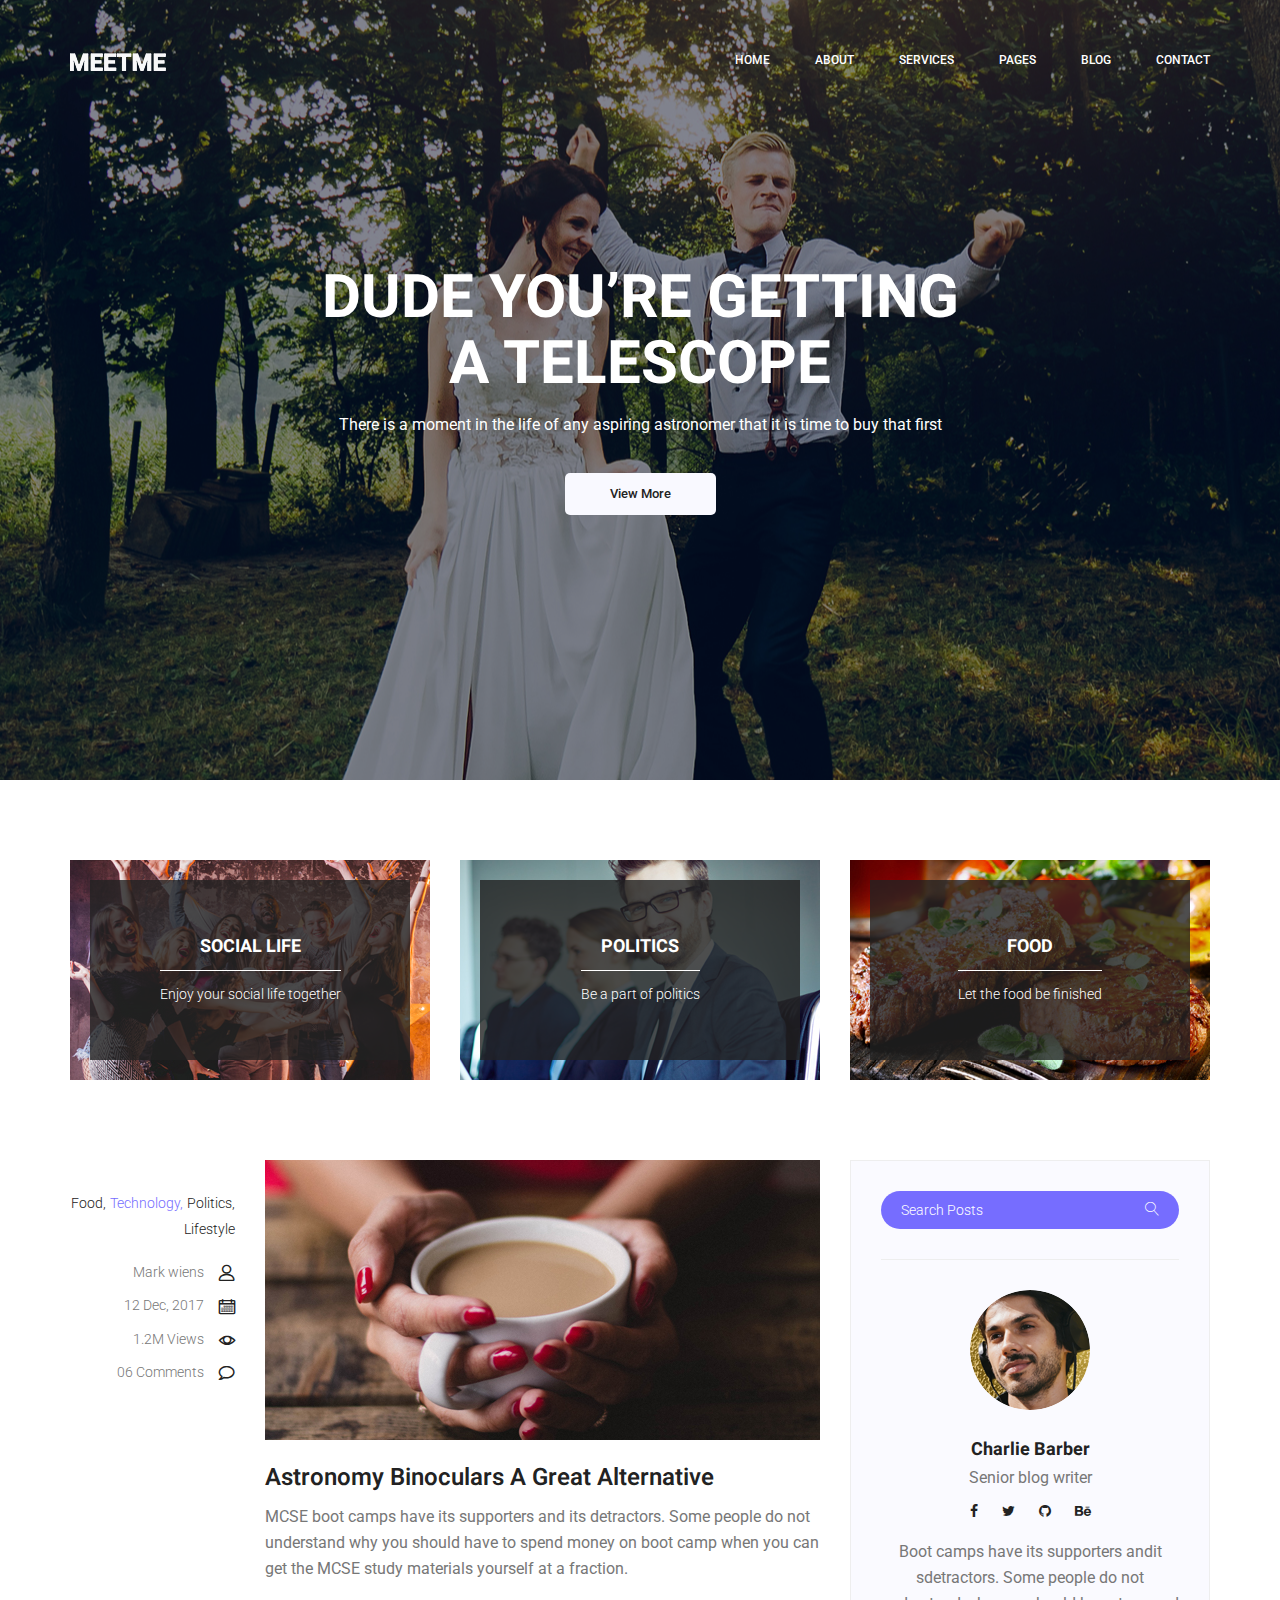
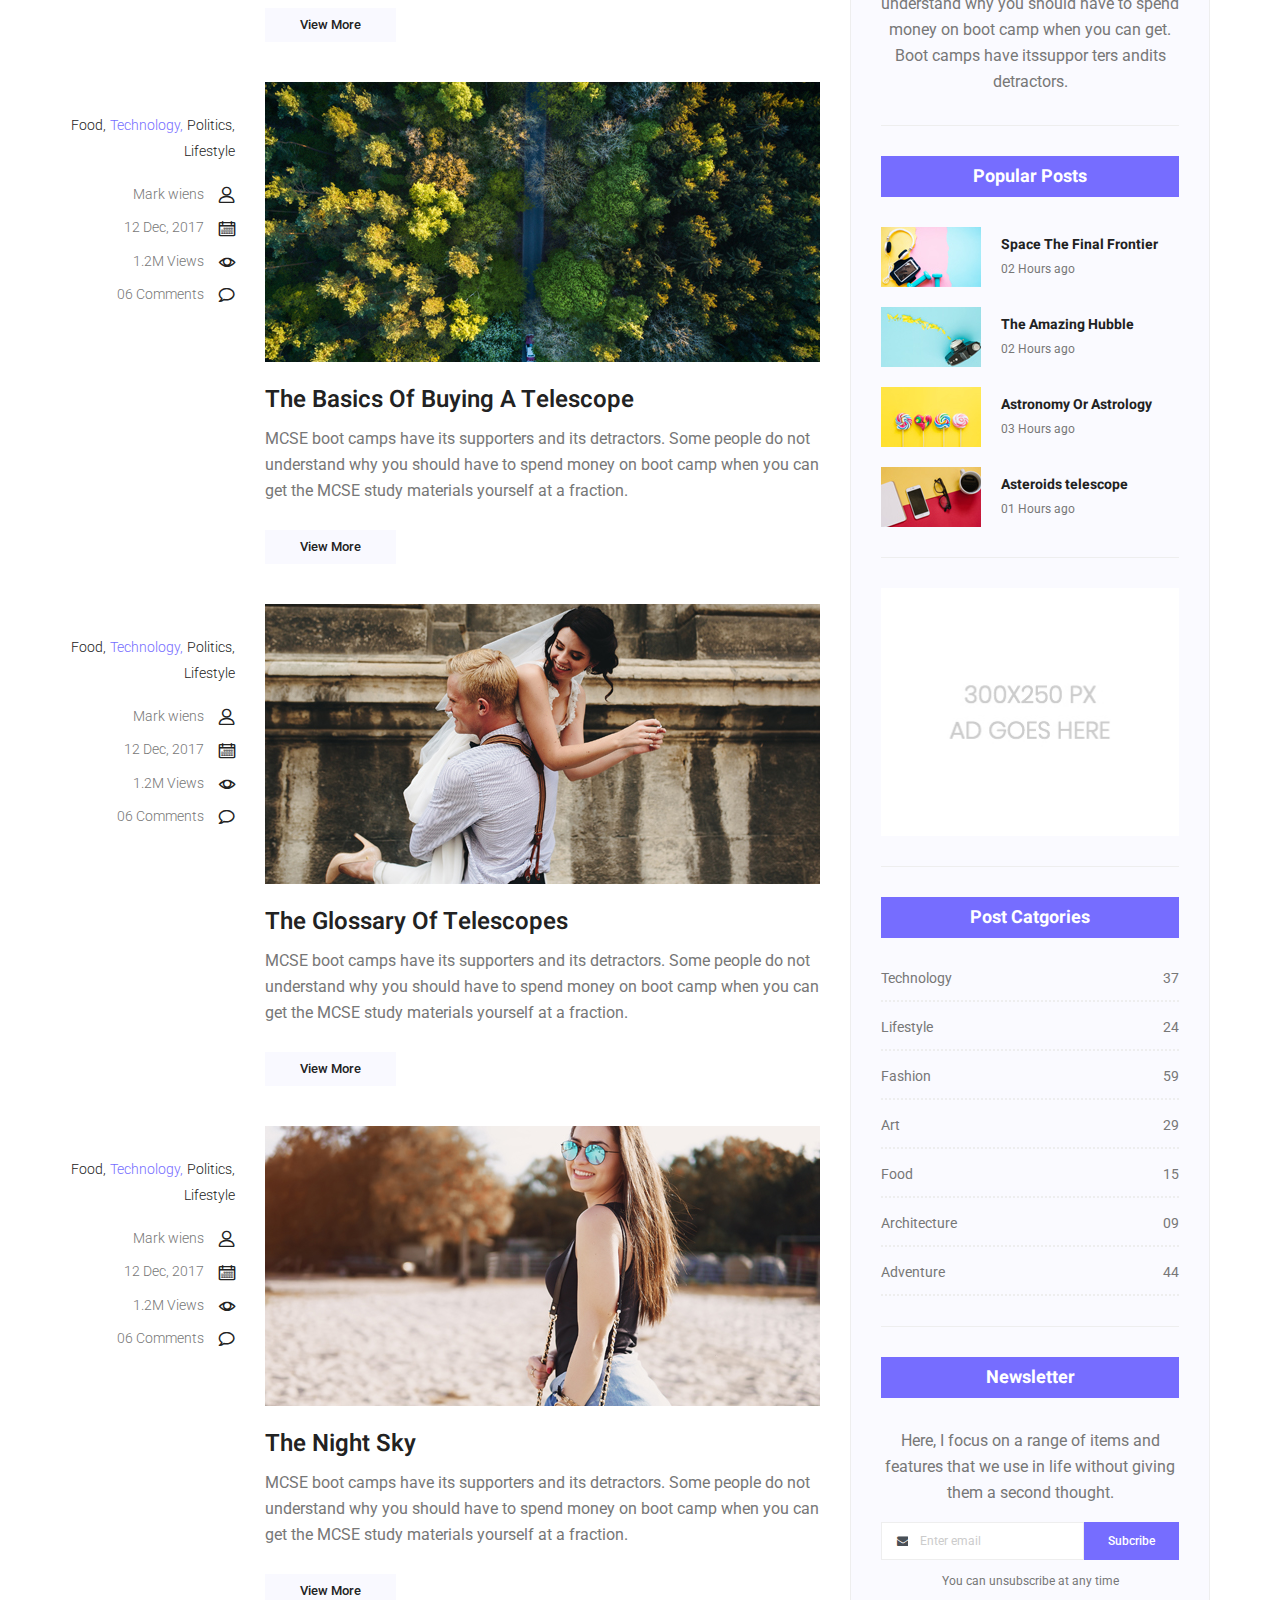
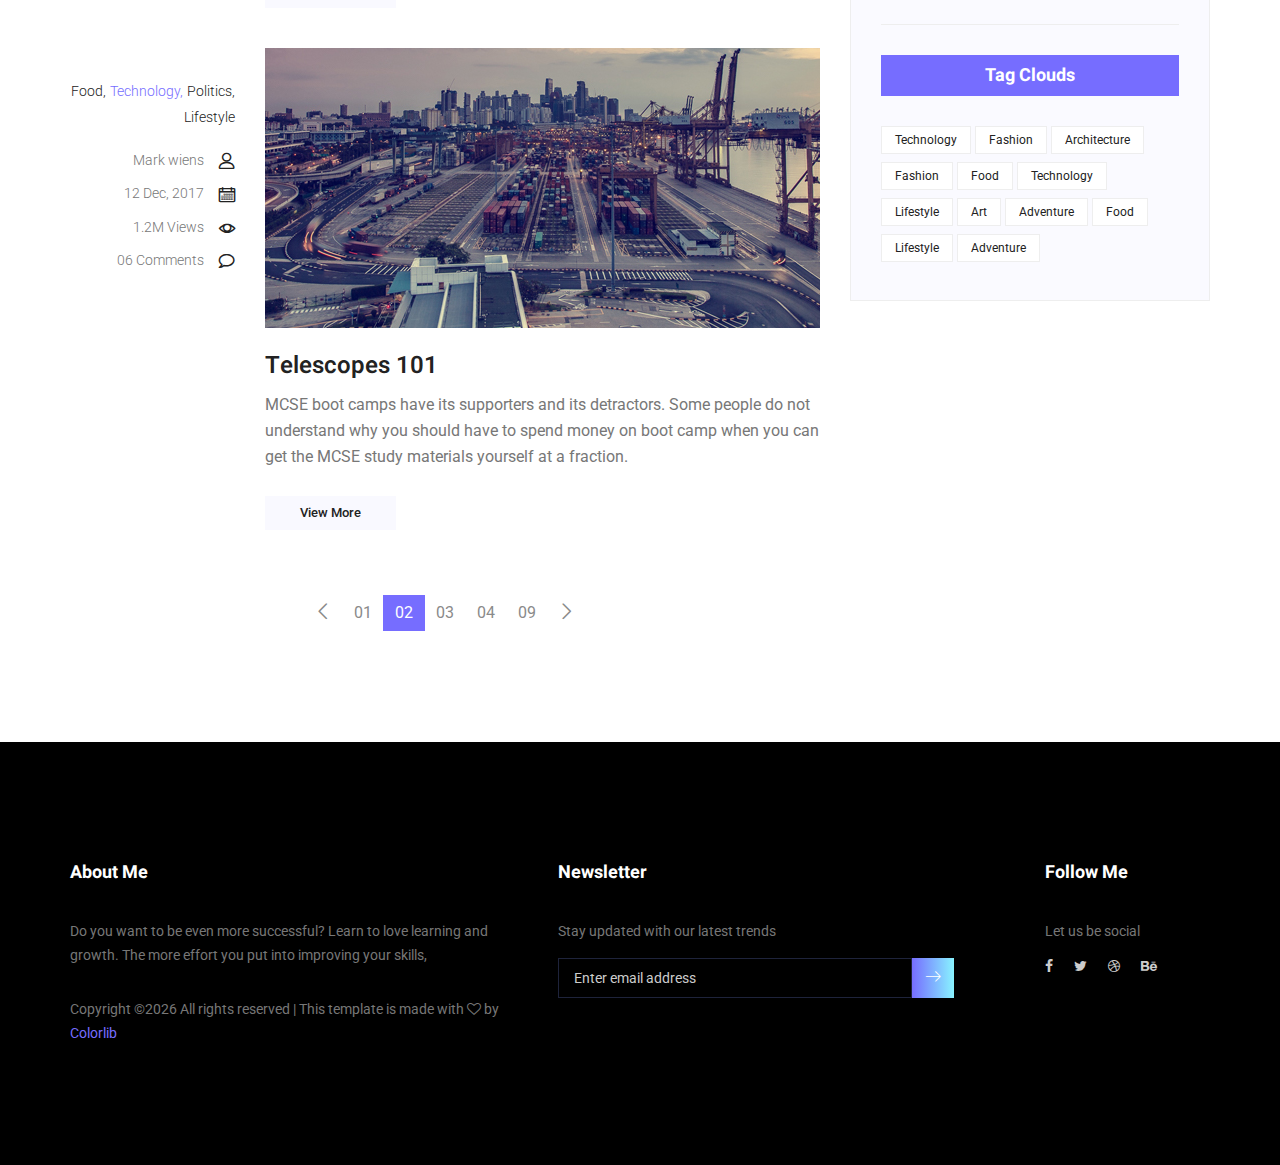
<file: meetme/blog.html>
<!doctype html>
<html lang="en">
    <head>
        <!-- Required meta tags -->
        <meta charset="utf-8">
        <meta name="viewport" content="width=device-width, initial-scale=1, shrink-to-fit=no">
        <link rel="icon" href="img/favicon.png" type="image/png">
        <title>MeetMe Personal</title>
        <!-- Bootstrap CSS -->
        <link rel="stylesheet" href="css/bootstrap.css">
        <link rel="stylesheet" href="vendors/linericon/style.css">
        <link rel="stylesheet" href="css/font-awesome.min.css">
        <link rel="stylesheet" href="vendors/owl-carousel/owl.carousel.min.css">
        <link rel="stylesheet" href="vendors/lightbox/simpleLightbox.css">
        <link rel="stylesheet" href="vendors/nice-select/css/nice-select.css">
        <link rel="stylesheet" href="vendors/animate-css/animate.css">
        <link rel="stylesheet" href="vendors/popup/magnific-popup.css">
        <!-- main css -->
        <link rel="stylesheet" href="css/style.css">
        <link rel="stylesheet" href="css/responsive.css">
    </head>
    <body>
        
        <!--================Header Menu Area =================-->
        <header class="header_area">
            <div class="main_menu">
            	<nav class="navbar navbar-expand-lg navbar-light">
					<div class="container box_1620">
						<!-- Brand and toggle get grouped for better mobile display -->
						<a class="navbar-brand logo_h" href="index.html"><img src="img/logo.png" alt=""></a>
						<button class="navbar-toggler" type="button" data-toggle="collapse" data-target="#navbarSupportedContent" aria-controls="navbarSupportedContent" aria-expanded="false" aria-label="Toggle navigation">
							<span class="icon-bar"></span>
							<span class="icon-bar"></span>
							<span class="icon-bar"></span>
						</button>
						<!-- Collect the nav links, forms, and other content for toggling -->
						<div class="collapse navbar-collapse offset" id="navbarSupportedContent">
							<ul class="nav navbar-nav menu_nav ml-auto">
								<li class="nav-item active"><a class="nav-link" href="index.html">Home</a></li> 
								<li class="nav-item"><a class="nav-link" href="about-us.html">About</a></li> 
								<li class="nav-item"><a class="nav-link" href="services.html">Services</a></li> 
								<li class="nav-item submenu dropdown">
									<a href="#" class="nav-link dropdown-toggle" data-toggle="dropdown" role="button" aria-haspopup="true" aria-expanded="false">Pages</a>
									<ul class="dropdown-menu">
										<li class="nav-item"><a class="nav-link" href="portfolio.html">Portfolio</a></li>
										<li class="nav-item"><a class="nav-link" href="elements.html">Elements</a></li>
									</ul>
								</li> 
								<li class="nav-item submenu dropdown">
									<a href="#" class="nav-link dropdown-toggle" data-toggle="dropdown" role="button" aria-haspopup="true" aria-expanded="false">Blog</a>
									<ul class="dropdown-menu">
										<li class="nav-item"><a class="nav-link" href="blog.html">Blog</a></li>
										<li class="nav-item"><a class="nav-link" href="single-blog.html">Blog Details</a></li>
									</ul>
								</li> 
								<li class="nav-item"><a class="nav-link" href="contact.html">Contact</a></li>
							</ul>
						</div> 
					</div>
            	</nav>
            </div>
        </header>
        <!--================Header Menu Area =================-->
        
        <!--================Home Banner Area =================-->
        <section class="home_banner_area blog_banner">
            <div class="banner_inner d-flex align-items-center">
            	<div class="overlay bg-parallax" data-stellar-ratio="0.9" data-stellar-vertical-offset="0" data-background=""></div>
				<div class="container">
					<div class="blog_b_text text-center">
						<h2>Dude You’re Getting <br /> a Telescope</h2>
						<p>There is a moment in the life of any aspiring astronomer that it is time to buy that first</p>
						<a class="white_bg_btn" href="#">View More</a>
					</div>
				</div>
            </div>
        </section>
        <!--================End Home Banner Area =================-->
        
        <!--================Blog Categorie Area =================-->
        <section class="blog_categorie_area">
            <div class="container">
                <div class="row">
                    <div class="col-lg-4">
                        <div class="categories_post">
                            <img src="img/blog/cat-post/cat-post-3.jpg" alt="post">
                            <div class="categories_details">
                                <div class="categories_text">
                                    <a href="blog-details.html"><h5>Social Life</h5></a>
                                    <div class="border_line"></div>
                                    <p>Enjoy your social life together</p>
                                </div>
                            </div>
                        </div>
                    </div>
                    <div class="col-lg-4">
                        <div class="categories_post">
                            <img src="img/blog/cat-post/cat-post-2.jpg" alt="post">
                            <div class="categories_details">
                                <div class="categories_text">
                                    <a href="blog-details.html"><h5>Politics</h5></a>
                                    <div class="border_line"></div>
                                    <p>Be a part of politics</p>
                                </div>
                            </div>
                        </div>
                    </div>
                    <div class="col-lg-4">
                        <div class="categories_post">
                            <img src="img/blog/cat-post/cat-post-1.jpg" alt="post">
                            <div class="categories_details">
                                <div class="categories_text">
                                    <a href="blog-details.html"><h5>Food</h5></a>
                                    <div class="border_line"></div>
                                    <p>Let the food be finished</p>
                                </div>
                            </div>
                        </div>
                    </div>
                </div>
            </div>
        </section>
        <!--================Blog Categorie Area =================-->
        
        <!--================Blog Area =================-->
        <section class="blog_area">
            <div class="container">
                <div class="row">
                    <div class="col-lg-8">
                        <div class="blog_left_sidebar">
                            <article class="row blog_item">
                               <div class="col-md-3">
                                   <div class="blog_info text-right">
                                        <div class="post_tag">
                                            <a href="#">Food,</a>
                                            <a class="active" href="#">Technology,</a>
                                            <a href="#">Politics,</a>
                                            <a href="#">Lifestyle</a>
                                        </div>
                                        <ul class="blog_meta list">
                                            <li><a href="#">Mark wiens<i class="lnr lnr-user"></i></a></li>
                                            <li><a href="#">12 Dec, 2017<i class="lnr lnr-calendar-full"></i></a></li>
                                            <li><a href="#">1.2M Views<i class="lnr lnr-eye"></i></a></li>
                                            <li><a href="#">06 Comments<i class="lnr lnr-bubble"></i></a></li>
                                        </ul>
                                    </div>
                               </div>
                                <div class="col-md-9">
                                    <div class="blog_post">
                                        <img src="img/blog/main-blog/m-blog-1.jpg" alt="">
                                        <div class="blog_details">
                                            <a href="single-blog.html"><h2>Astronomy Binoculars A Great Alternative</h2></a>
                                            <p>MCSE boot camps have its supporters and its detractors. Some people do not understand why you should have to spend money on boot camp when you can get the MCSE study materials yourself at a fraction.</p>
                                            <a href="single-blog.html" class="white_bg_btn">View More</a>
                                        </div>
                                    </div>
                                </div>
                            </article>
                            <article class="row blog_item">
                               <div class="col-md-3">
                                   <div class="blog_info text-right">
                                        <div class="post_tag">
                                            <a href="#">Food,</a>
                                            <a class="active" href="#">Technology,</a>
                                            <a href="#">Politics,</a>
                                            <a href="#">Lifestyle</a>
                                        </div>
                                        <ul class="blog_meta list">
                                            <li><a href="#">Mark wiens<i class="lnr lnr-user"></i></a></li>
                                            <li><a href="#">12 Dec, 2017<i class="lnr lnr-calendar-full"></i></a></li>
                                            <li><a href="#">1.2M Views<i class="lnr lnr-eye"></i></a></li>
                                            <li><a href="#">06 Comments<i class="lnr lnr-bubble"></i></a></li>
                                        </ul>
                                    </div>
                               </div>
                                <div class="col-md-9">
                                    <div class="blog_post">
                                        <img src="img/blog/main-blog/m-blog-2.jpg" alt="">
                                        <div class="blog_details">
                                            <a href="single-blog.html"><h2>The Basics Of Buying A Telescope</h2></a>
                                            <p>MCSE boot camps have its supporters and its detractors. Some people do not understand why you should have to spend money on boot camp when you can get the MCSE study materials yourself at a fraction.</p>
                                            <a href="single-blog.html" class="white_bg_btn">View More</a>
                                        </div>
                                    </div>
                                </div>
                            </article>
                            <article class="row blog_item">
                               <div class="col-md-3">
                                   <div class="blog_info text-right">
                                        <div class="post_tag">
                                            <a href="#">Food,</a>
                                            <a class="active" href="#">Technology,</a>
                                            <a href="#">Politics,</a>
                                            <a href="#">Lifestyle</a>
                                        </div>
                                        <ul class="blog_meta list">
                                            <li><a href="#">Mark wiens<i class="lnr lnr-user"></i></a></li>
                                            <li><a href="#">12 Dec, 2017<i class="lnr lnr-calendar-full"></i></a></li>
                                            <li><a href="#">1.2M Views<i class="lnr lnr-eye"></i></a></li>
                                            <li><a href="#">06 Comments<i class="lnr lnr-bubble"></i></a></li>
                                        </ul>
                                    </div>
                               </div>
                                <div class="col-md-9">
                                    <div class="blog_post">
                                        <img src="img/blog/main-blog/m-blog-3.jpg" alt="">
                                        <div class="blog_details">
                                            <a href="single-blog.html"><h2>The Glossary Of Telescopes</h2></a>
                                            <p>MCSE boot camps have its supporters and its detractors. Some people do not understand why you should have to spend money on boot camp when you can get the MCSE study materials yourself at a fraction.</p>
                                            <a href="single-blog.html" class="white_bg_btn">View More</a>
                                        </div>
                                    </div>
                                </div>
                            </article>
                            <article class="row blog_item">
                               <div class="col-md-3">
                                   <div class="blog_info text-right">
                                        <div class="post_tag">
                                            <a href="#">Food,</a>
                                            <a class="active" href="#">Technology,</a>
                                            <a href="#">Politics,</a>
                                            <a href="#">Lifestyle</a>
                                        </div>
                                        <ul class="blog_meta list">
                                            <li><a href="#">Mark wiens<i class="lnr lnr-user"></i></a></li>
                                            <li><a href="#">12 Dec, 2017<i class="lnr lnr-calendar-full"></i></a></li>
                                            <li><a href="#">1.2M Views<i class="lnr lnr-eye"></i></a></li>
                                            <li><a href="#">06 Comments<i class="lnr lnr-bubble"></i></a></li>
                                        </ul>
                                    </div>
                               </div>
                                <div class="col-md-9">
                                    <div class="blog_post">
                                        <img src="img/blog/main-blog/m-blog-4.jpg" alt="">
                                        <div class="blog_details">
                                            <a href="single-blog.html"><h2>The Night Sky</h2></a>
                                            <p>MCSE boot camps have its supporters and its detractors. Some people do not understand why you should have to spend money on boot camp when you can get the MCSE study materials yourself at a fraction.</p>
                                            <a href="single-blog.html" class="white_bg_btn">View More</a>
                                        </div>
                                    </div>
                                </div>
                            </article>
                            <article class="row blog_item">
                               <div class="col-md-3">
                                   <div class="blog_info text-right">
                                        <div class="post_tag">
                                            <a href="#">Food,</a>
                                            <a class="active" href="#">Technology,</a>
                                            <a href="#">Politics,</a>
                                            <a href="#">Lifestyle</a>
                                        </div>
                                        <ul class="blog_meta list">
                                            <li><a href="#">Mark wiens<i class="lnr lnr-user"></i></a></li>
                                            <li><a href="#">12 Dec, 2017<i class="lnr lnr-calendar-full"></i></a></li>
                                            <li><a href="#">1.2M Views<i class="lnr lnr-eye"></i></a></li>
                                            <li><a href="#">06 Comments<i class="lnr lnr-bubble"></i></a></li>
                                        </ul>
                                    </div>
                               </div>
                                <div class="col-md-9">
                                    <div class="blog_post">
                                        <img src="img/blog/main-blog/m-blog-5.jpg" alt="">
                                        <div class="blog_details">
                                            <a href="single-blog.html"><h2>Telescopes 101</h2></a>
                                            <p>MCSE boot camps have its supporters and its detractors. Some people do not understand why you should have to spend money on boot camp when you can get the MCSE study materials yourself at a fraction.</p>
                                            <a href="single-blog.html" class="white_bg_btn">View More</a>
                                        </div>
                                    </div>
                                </div>
                            </article>
                            <nav class="blog-pagination justify-content-center d-flex">
		                        <ul class="pagination">
		                            <li class="page-item">
		                                <a href="#" class="page-link" aria-label="Previous">
		                                    <span aria-hidden="true">
		                                        <span class="lnr lnr-chevron-left"></span>
		                                    </span>
		                                </a>
		                            </li>
		                            <li class="page-item"><a href="#" class="page-link">01</a></li>
		                            <li class="page-item active"><a href="#" class="page-link">02</a></li>
		                            <li class="page-item"><a href="#" class="page-link">03</a></li>
		                            <li class="page-item"><a href="#" class="page-link">04</a></li>
		                            <li class="page-item"><a href="#" class="page-link">09</a></li>
		                            <li class="page-item">
		                                <a href="#" class="page-link" aria-label="Next">
		                                    <span aria-hidden="true">
		                                        <span class="lnr lnr-chevron-right"></span>
		                                    </span>
		                                </a>
		                            </li>
		                        </ul>
		                    </nav>
                        </div>
                    </div>
                    <div class="col-lg-4">
                        <div class="blog_right_sidebar">
                            <aside class="single_sidebar_widget search_widget">
                                <div class="input-group">
                                    <input type="text" class="form-control" placeholder="Search Posts">
                                    <span class="input-group-btn">
                                        <button class="btn btn-default" type="button"><i class="lnr lnr-magnifier"></i></button>
                                    </span>
                                </div><!-- /input-group -->
                                <div class="br"></div>
                            </aside>
                            <aside class="single_sidebar_widget author_widget">
                                <img class="author_img rounded-circle" src="img/blog/author.png" alt="">
                                <h4>Charlie Barber</h4>
                                <p>Senior blog writer</p>
                                <div class="social_icon">
                                    <a href="#"><i class="fa fa-facebook"></i></a>
                                    <a href="#"><i class="fa fa-twitter"></i></a>
                                    <a href="#"><i class="fa fa-github"></i></a>
                                    <a href="#"><i class="fa fa-behance"></i></a>
                                </div>
                                <p>Boot camps have its supporters andit sdetractors. Some people do not understand why you should have to spend money on boot camp when you can get. Boot camps have itssuppor ters andits detractors.</p>
                                <div class="br"></div>
                            </aside>
                            <aside class="single_sidebar_widget popular_post_widget">
                                <h3 class="widget_title">Popular Posts</h3>
                                <div class="media post_item">
                                    <img src="img/blog/popular-post/post1.jpg" alt="post">
                                    <div class="media-body">
                                        <a href="blog-details.html"><h3>Space The Final Frontier</h3></a>
                                        <p>02 Hours ago</p>
                                    </div>
                                </div>
                                <div class="media post_item">
                                    <img src="img/blog/popular-post/post2.jpg" alt="post">
                                    <div class="media-body">
                                        <a href="blog-details.html"><h3>The Amazing Hubble</h3></a>
                                        <p>02 Hours ago</p>
                                    </div>
                                </div>
                                <div class="media post_item">
                                    <img src="img/blog/popular-post/post3.jpg" alt="post">
                                    <div class="media-body">
                                        <a href="blog-details.html"><h3>Astronomy Or Astrology</h3></a>
                                        <p>03 Hours ago</p>
                                    </div>
                                </div>
                                <div class="media post_item">
                                    <img src="img/blog/popular-post/post4.jpg" alt="post">
                                    <div class="media-body">
                                        <a href="blog-details.html"><h3>Asteroids telescope</h3></a>
                                        <p>01 Hours ago</p>
                                    </div>
                                </div>
                                <div class="br"></div>
                            </aside>
                            <aside class="single_sidebar_widget ads_widget">
                                <a href="#"><img class="img-fluid" src="img/blog/add.jpg" alt=""></a>
                                <div class="br"></div>
                            </aside>
                            <aside class="single_sidebar_widget post_category_widget">
                                <h4 class="widget_title">Post Catgories</h4>
                                <ul class="list cat-list">
                                    <li>
                                        <a href="#" class="d-flex justify-content-between">
                                            <p>Technology</p>
                                            <p>37</p>
                                        </a>
                                    </li>
                                    <li>
                                        <a href="#" class="d-flex justify-content-between">
                                            <p>Lifestyle</p>
                                            <p>24</p>
                                        </a>
                                    </li>
                                    <li>
                                        <a href="#" class="d-flex justify-content-between">
                                            <p>Fashion</p>
                                            <p>59</p>
                                        </a>
                                    </li>
                                    <li>
                                        <a href="#" class="d-flex justify-content-between">
                                            <p>Art</p>
                                            <p>29</p>
                                        </a>
                                    </li>
                                    <li>
                                        <a href="#" class="d-flex justify-content-between">
                                            <p>Food</p>
                                            <p>15</p>
                                        </a>
                                    </li>
                                    <li>
                                        <a href="#" class="d-flex justify-content-between">
                                            <p>Architecture</p>
                                            <p>09</p>
                                        </a>
                                    </li>
                                    <li>
                                        <a href="#" class="d-flex justify-content-between">
                                            <p>Adventure</p>
                                            <p>44</p>
                                        </a>
                                    </li>															
                                </ul>
                                <div class="br"></div>
                            </aside>
                            <aside class="single-sidebar-widget newsletter_widget">
                                <h4 class="widget_title">Newsletter</h4>
                                <p>
                                Here, I focus on a range of items and features that we use in life without
                                giving them a second thought.
                                </p>
                                <div class="form-group d-flex flex-row">
                                    <div class="input-group">
                                        <div class="input-group-prepend">
                                            <div class="input-group-text"><i class="fa fa-envelope" aria-hidden="true"></i></div>
                                        </div>
                                        <input type="text" class="form-control" id="inlineFormInputGroup" placeholder="Enter email" onfocus="this.placeholder = ''" onblur="this.placeholder = 'Enter email'">
                                    </div>
                                    <a href="#" class="bbtns">Subcribe</a>
                                </div>	
                                <p class="text-bottom">You can unsubscribe at any time</p>	
                                <div class="br"></div>							
                            </aside>
                            <aside class="single-sidebar-widget tag_cloud_widget">
                                <h4 class="widget_title">Tag Clouds</h4>
                                <ul class="list">
                                    <li><a href="#">Technology</a></li>
                                    <li><a href="#">Fashion</a></li>
                                    <li><a href="#">Architecture</a></li>
                                    <li><a href="#">Fashion</a></li>
                                    <li><a href="#">Food</a></li>
                                    <li><a href="#">Technology</a></li>
                                    <li><a href="#">Lifestyle</a></li>
                                    <li><a href="#">Art</a></li>
                                    <li><a href="#">Adventure</a></li>
                                    <li><a href="#">Food</a></li>
                                    <li><a href="#">Lifestyle</a></li>
                                    <li><a href="#">Adventure</a></li>
                                </ul>
                            </aside>
                        </div>
                    </div>
                </div>
            </div>
        </section>
        <!--================Blog Area =================-->
        
        <!--================Footer Area =================-->
        <footer class="footer_area p_120">
        	<div class="container">
        		<div class="row footer_inner">
        			<div class="col-lg-5 col-sm-6">
        				<aside class="f_widget ab_widget">
        					<div class="f_title">
        						<h3>About Me</h3>
        					</div>
        					<p>Do you want to be even more successful? Learn to love learning and growth. The more effort you put into improving your skills,</p>
        					<p><!-- Link back to Colorlib can't be removed. Template is licensed under CC BY 3.0. -->
Copyright &copy;<script>document.write(new Date().getFullYear());</script> All rights reserved | This template is made with <i class="fa fa-heart-o" aria-hidden="true"></i> by <a href="https://colorlib.com" target="_blank">Colorlib</a>
<!-- Link back to Colorlib can't be removed. Template is licensed under CC BY 3.0. --></p>
        				</aside>
        			</div>
        			<div class="col-lg-5 col-sm-6">
        				<aside class="f_widget news_widget">
        					<div class="f_title">
        						<h3>Newsletter</h3>
        					</div>
        					<p>Stay updated with our latest trends</p>
        					<div id="mc_embed_signup">
                                <form target="_blank" action="https://spondonit.us12.list-manage.com/subscribe/post?u=1462626880ade1ac87bd9c93a&amp;id=92a4423d01" method="get" class="subscribe_form relative">
                                	<div class="input-group d-flex flex-row">
                                        <input name="EMAIL" placeholder="Enter email address" onfocus="this.placeholder = ''" onblur="this.placeholder = 'Email Address '" required="" type="email">
                                        <button class="btn sub-btn"><span class="lnr lnr-arrow-right"></span></button>		
                                    </div>				
                                    <div class="mt-10 info"></div>
                                </form>
                            </div>
        				</aside>
        			</div>
        			<div class="col-lg-2">
        				<aside class="f_widget social_widget">
        					<div class="f_title">
        						<h3>Follow Me</h3>
        					</div>
        					<p>Let us be social</p>
        					<ul class="list">
        						<li><a href="#"><i class="fa fa-facebook"></i></a></li>
        						<li><a href="#"><i class="fa fa-twitter"></i></a></li>
        						<li><a href="#"><i class="fa fa-dribbble"></i></a></li>
        						<li><a href="#"><i class="fa fa-behance"></i></a></li>
        					</ul>
        				</aside>
        			</div>
        		</div>
        	</div>
        </footer>
        <!--================End Footer Area =================-->
        
        
        
        
        <!-- Optional JavaScript -->
        <!-- jQuery first, then Popper.js, then Bootstrap JS -->
        <script src="js/jquery-3.3.1.min.js"></script>
        <script src="js/popper.js"></script>
        <script src="js/bootstrap.min.js"></script>
        <script src="js/stellar.js"></script>
        <script src="vendors/lightbox/simpleLightbox.min.js"></script>
        <script src="vendors/nice-select/js/jquery.nice-select.min.js"></script>
        <script src="vendors/isotope/imagesloaded.pkgd.min.js"></script>
        <script src="vendors/isotope/isotope.pkgd.min.js"></script>
        <script src="vendors/owl-carousel/owl.carousel.min.js"></script>
        <script src="vendors/popup/jquery.magnific-popup.min.js"></script>
        <script src="js/jquery.ajaxchimp.min.js"></script>
        <script src="vendors/counter-up/jquery.waypoints.min.js"></script>
        <script src="vendors/counter-up/jquery.counterup.min.js"></script>
        <script src="js/mail-script.js"></script>
        <script src="js/theme.js"></script>
    </body>
</html>
</file>
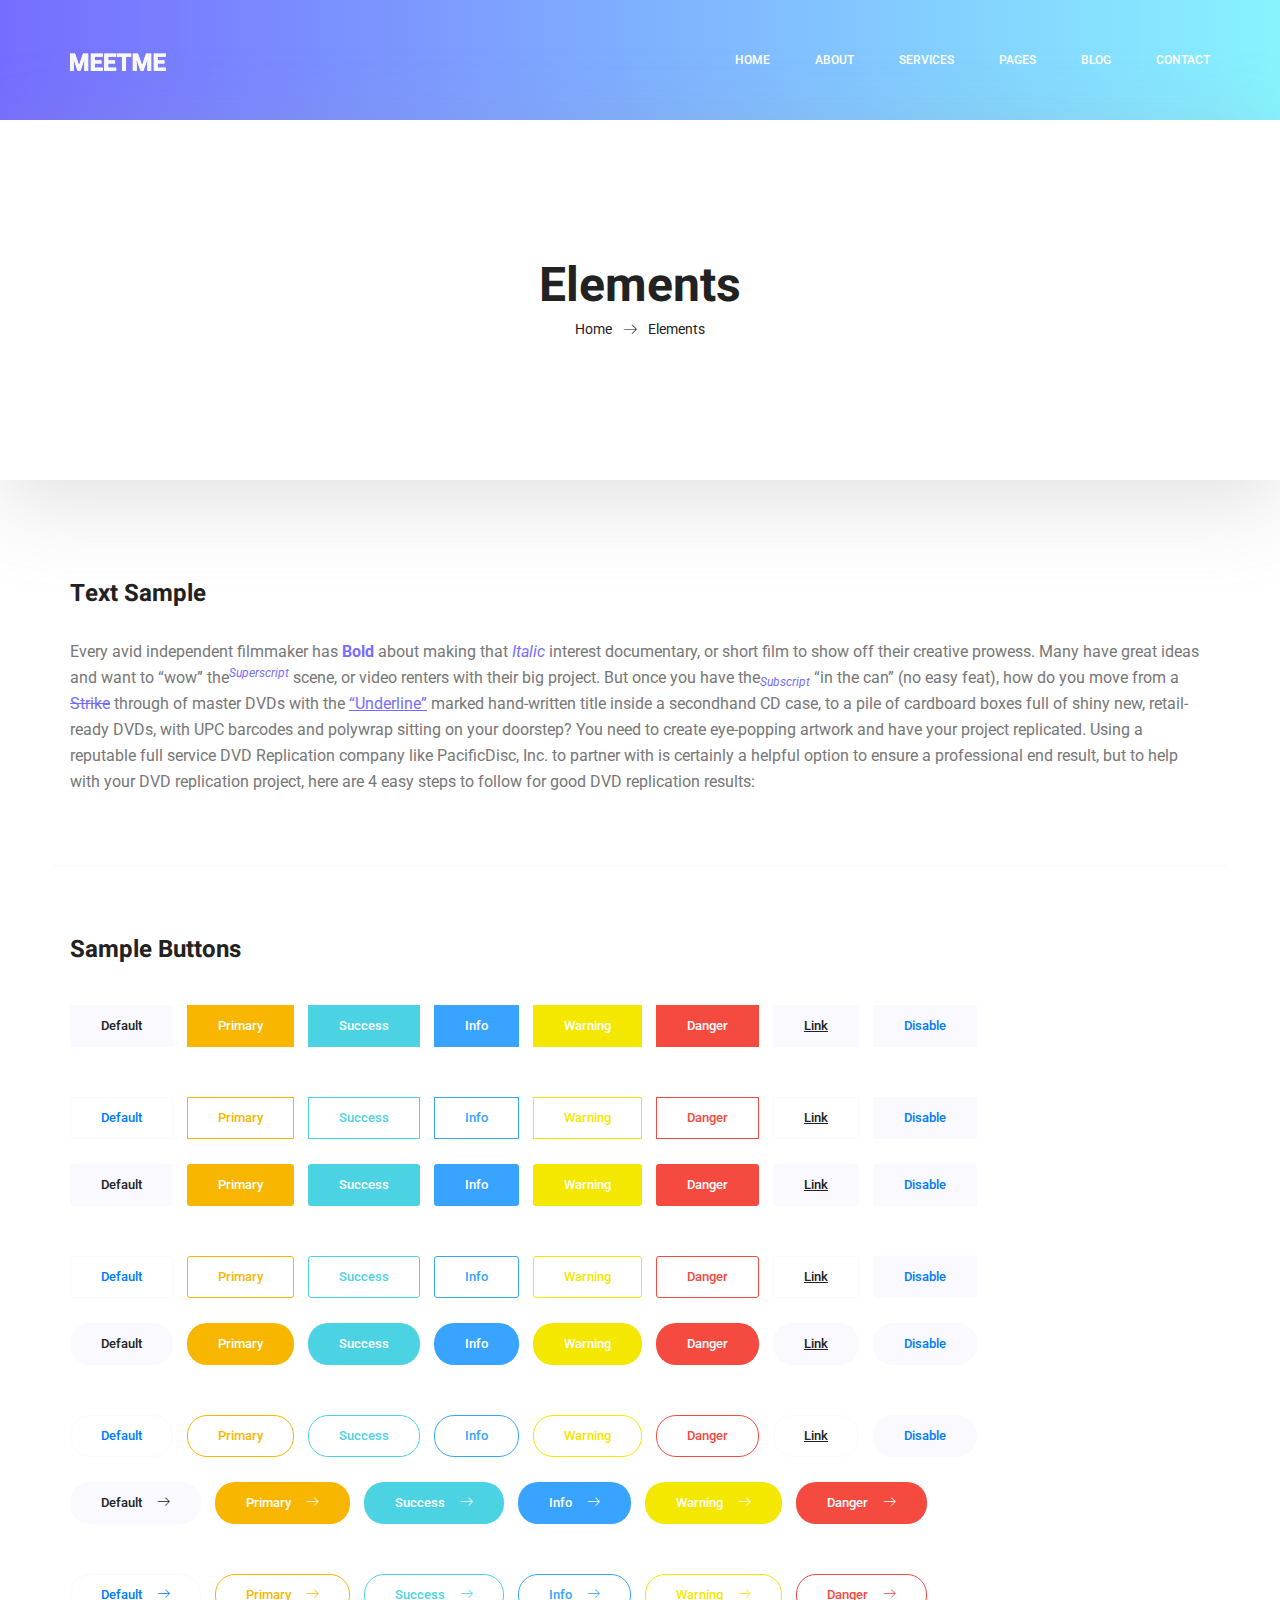
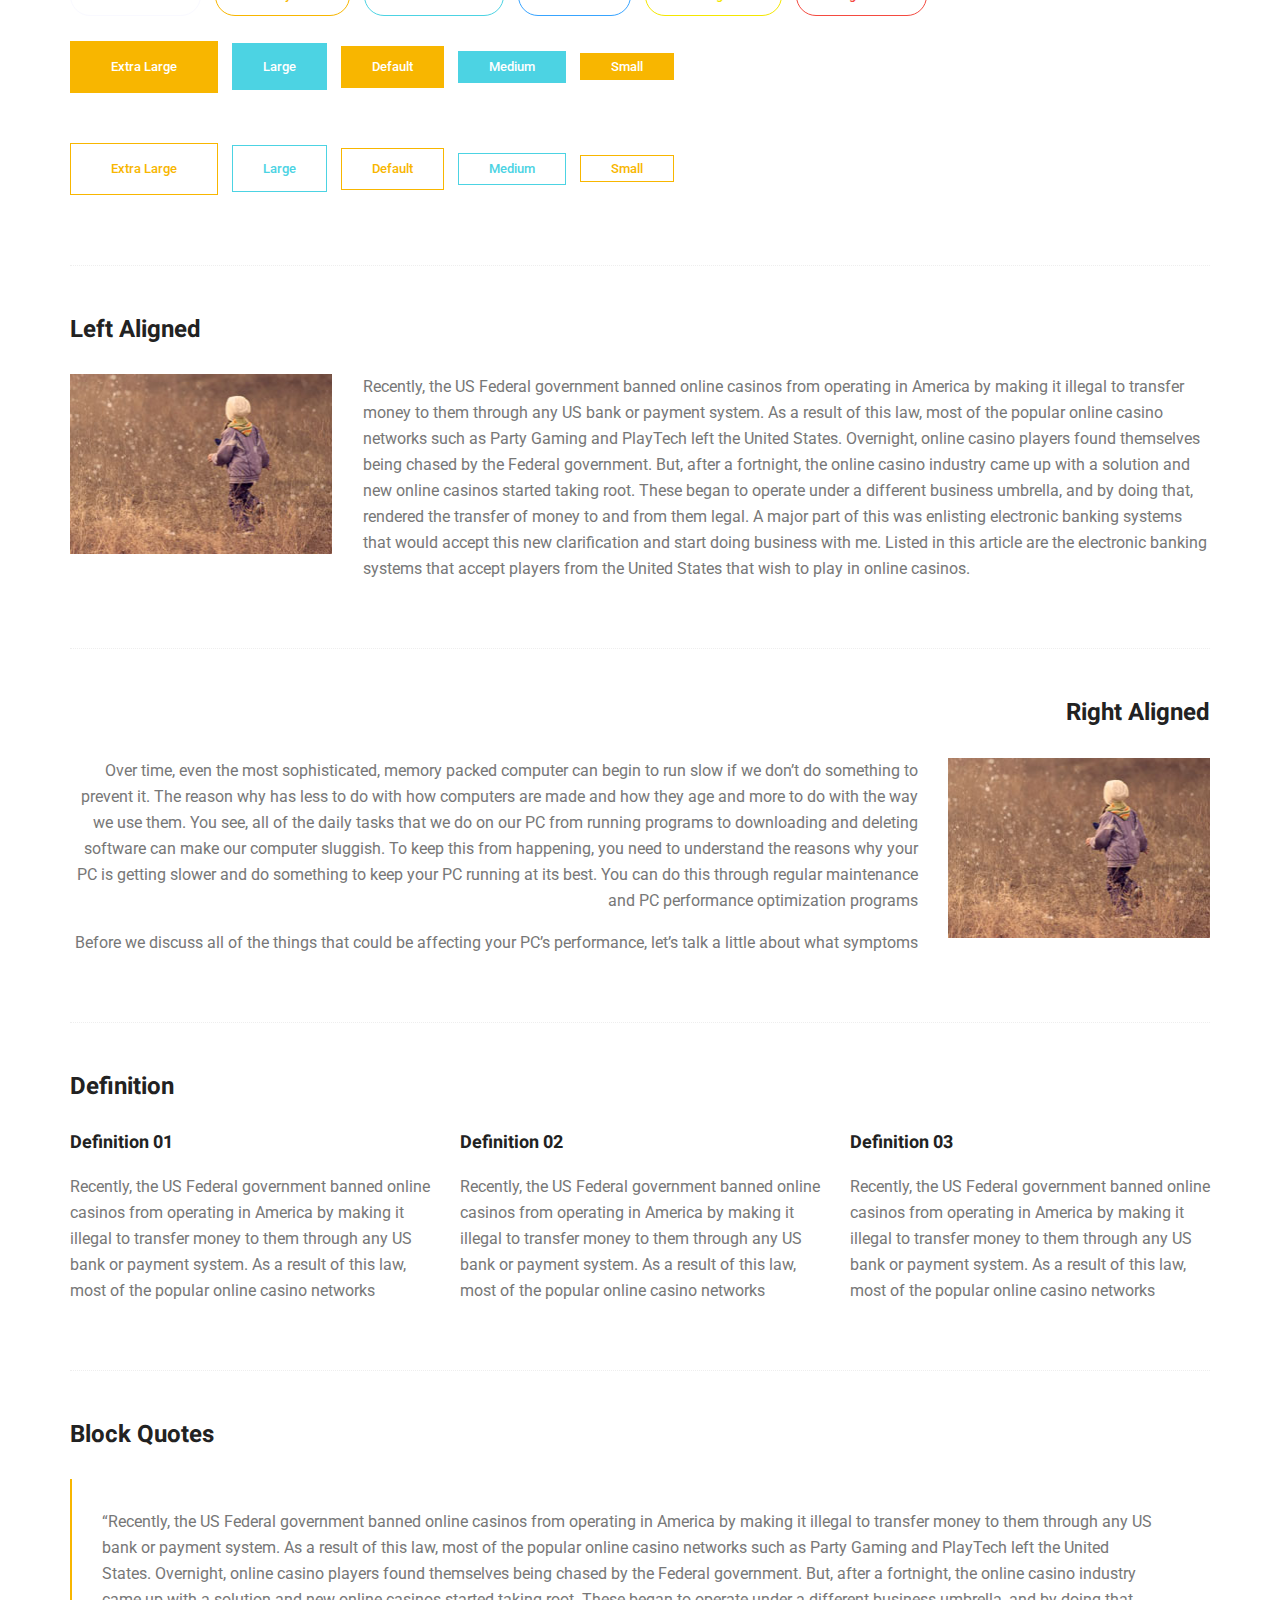
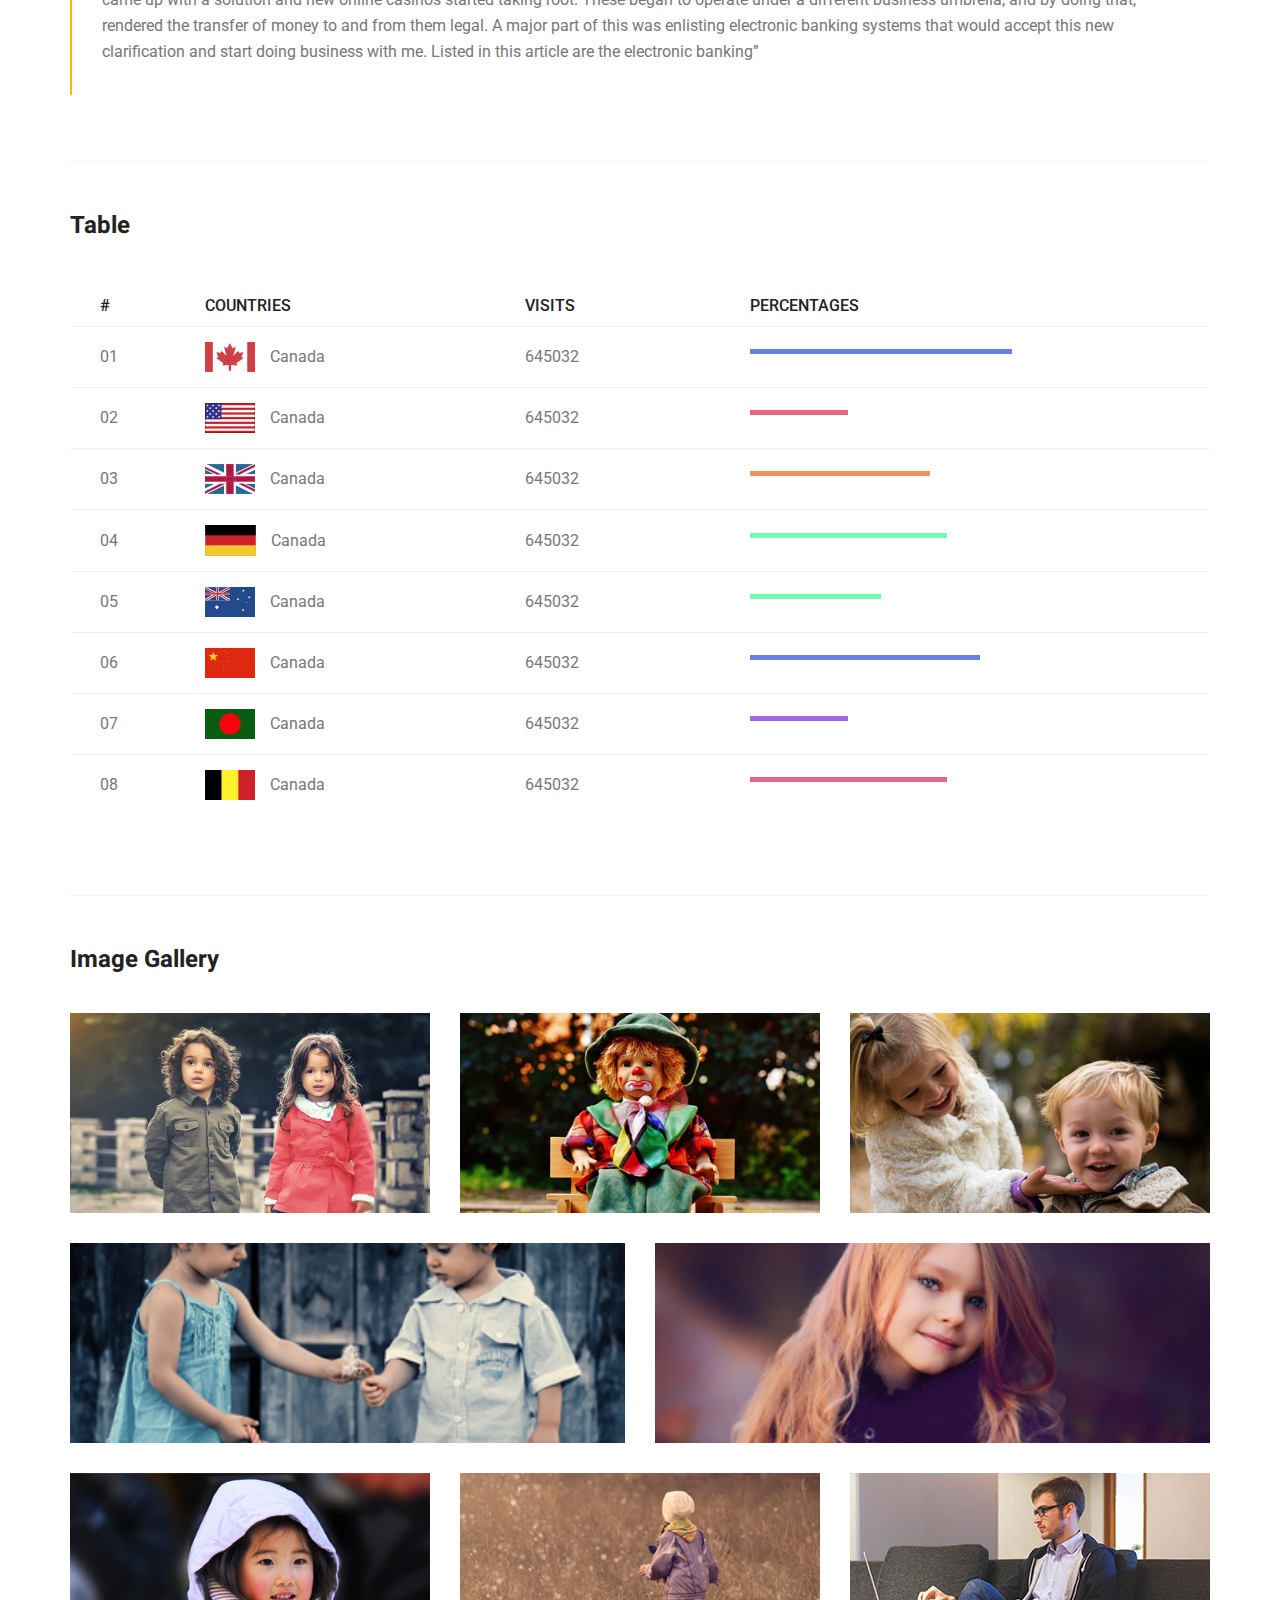
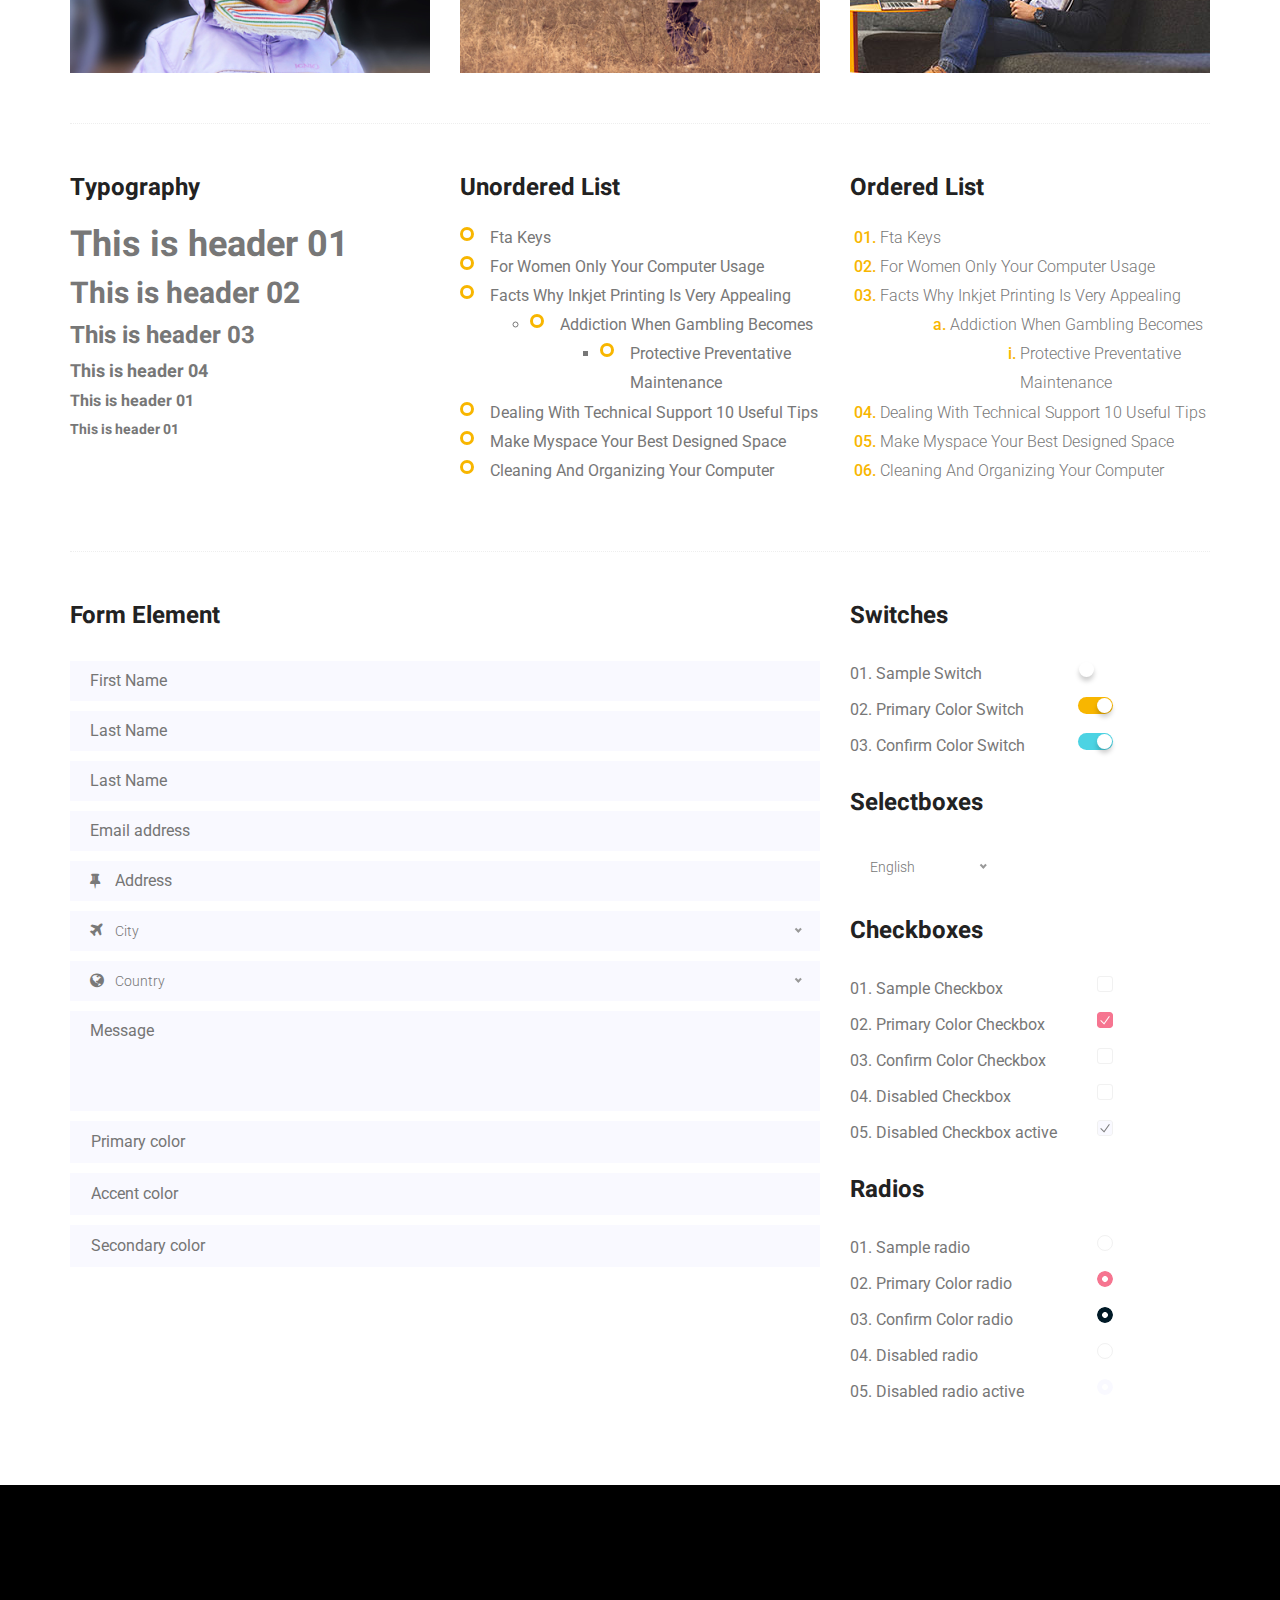
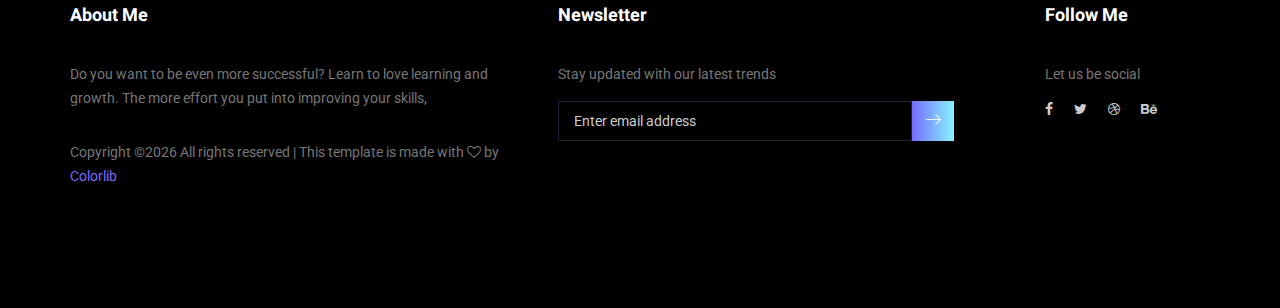
<file: meetme/elements.html>
<!doctype html>
<html lang="en">
    <head>
        <!-- Required meta tags -->
        <meta charset="utf-8">
        <meta name="viewport" content="width=device-width, initial-scale=1, shrink-to-fit=no">
        <link rel="icon" href="img/favicon.png" type="image/png">
        <title>MeetMe Personal</title>
        <!-- Bootstrap CSS -->
        <link rel="stylesheet" href="css/bootstrap.css">
        <link rel="stylesheet" href="vendors/linericon/style.css">
        <link rel="stylesheet" href="css/font-awesome.min.css">
        <link rel="stylesheet" href="vendors/owl-carousel/owl.carousel.min.css">
        <link rel="stylesheet" href="vendors/lightbox/simpleLightbox.css">
        <link rel="stylesheet" href="vendors/nice-select/css/nice-select.css">
        <link rel="stylesheet" href="vendors/animate-css/animate.css">
        <link rel="stylesheet" href="vendors/popup/magnific-popup.css">
        <!-- main css -->
        <link rel="stylesheet" href="css/style.css">
        <link rel="stylesheet" href="css/responsive.css">
    </head>
    <body>
        
        <!--================Header Menu Area =================-->
        <header class="header_area">
            <div class="main_menu">
            	<nav class="navbar navbar-expand-lg navbar-light">
					<div class="container box_1620">
						<!-- Brand and toggle get grouped for better mobile display -->
						<a class="navbar-brand logo_h" href="index.html"><img src="img/logo.png" alt=""></a>
						<button class="navbar-toggler" type="button" data-toggle="collapse" data-target="#navbarSupportedContent" aria-controls="navbarSupportedContent" aria-expanded="false" aria-label="Toggle navigation">
							<span class="icon-bar"></span>
							<span class="icon-bar"></span>
							<span class="icon-bar"></span>
						</button>
						<!-- Collect the nav links, forms, and other content for toggling -->
						<div class="collapse navbar-collapse offset" id="navbarSupportedContent">
							<ul class="nav navbar-nav menu_nav ml-auto">
								<li class="nav-item active"><a class="nav-link" href="index.html">Home</a></li> 
								<li class="nav-item"><a class="nav-link" href="about-us.html">About</a></li> 
								<li class="nav-item"><a class="nav-link" href="services.html">Services</a></li> 
								<li class="nav-item submenu dropdown">
									<a href="#" class="nav-link dropdown-toggle" data-toggle="dropdown" role="button" aria-haspopup="true" aria-expanded="false">Pages</a>
									<ul class="dropdown-menu">
										<li class="nav-item"><a class="nav-link" href="portfolio.html">Portfolio</a></li>
										<li class="nav-item"><a class="nav-link" href="elements.html">Elements</a></li>
									</ul>
								</li> 
								<li class="nav-item submenu dropdown">
									<a href="#" class="nav-link dropdown-toggle" data-toggle="dropdown" role="button" aria-haspopup="true" aria-expanded="false">Blog</a>
									<ul class="dropdown-menu">
										<li class="nav-item"><a class="nav-link" href="blog.html">Blog</a></li>
										<li class="nav-item"><a class="nav-link" href="single-blog.html">Blog Details</a></li>
									</ul>
								</li> 
								<li class="nav-item"><a class="nav-link" href="contact.html">Contact</a></li>
							</ul>
						</div> 
					</div>
            	</nav>
            </div>
        </header>
        <!--================Header Menu Area =================-->
        
        <!--================Home Banner Area =================-->
        <section class="banner_area">
            <div class="box_1620">
				<div class="banner_inner d-flex align-items-center">
					<div class="container">
						<div class="banner_content text-center">
							<h2>Elements</h2>
							<div class="page_link">
								<a href="index.html">Home</a>
								<a href="elements.html">Elements</a>
							</div>
						</div>
					</div>
				</div>
            </div>
        </section>
        <!--================End Home Banner Area =================-->
        
        
        <!-- Start Sample Area -->
			<section class="sample-text-area">
				<div class="container">
					<h3 class="text-heading title_color">Text Sample</h3>
					<p class="sample-text">
						Every avid independent filmmaker has <b>Bold</b> about making that <i>Italic</i> interest documentary, or short film to show off their creative prowess. Many have great ideas and want to “wow” the<sup>Superscript</sup> scene, or video renters with their big project.  But once you have the<sub>Subscript</sub> “in the can” (no easy feat), how do you move from a <del>Strike</del> through of master DVDs with the <u>“Underline”</u> marked hand-written title inside a secondhand CD case, to a pile of cardboard boxes full of shiny new, retail-ready DVDs, with UPC barcodes and polywrap sitting on your doorstep?  You need to create eye-popping artwork and have your project replicated. Using a reputable full service DVD Replication company like PacificDisc, Inc. to partner with is certainly a helpful option to ensure a professional end result, but to help with your DVD replication project, here are 4 easy steps to follow for good DVD replication results: 

					</p>
				</div>
			</section>
			<!-- End Sample Area -->
			<!-- Start Button -->
			<section class="button-area">
				<div class="container border-top-generic">
					<h3 class="text-heading title_color">Sample Buttons</h3>
					<div class="button-group-area">
						<a href="#" class="genric-btn default">Default</a>
						<a href="#" class="genric-btn primary">Primary</a>
						<a href="#" class="genric-btn success">Success</a>
						<a href="#" class="genric-btn info">Info</a>
						<a href="#" class="genric-btn warning">Warning</a>
						<a href="#" class="genric-btn danger">Danger</a>
						<a href="#" class="genric-btn link">Link</a>
						<a href="#" class="genric-btn disable">Disable</a>
					</div>
					<div class="button-group-area mt-10">
						<a href="#" class="genric-btn default-border">Default</a>
						<a href="#" class="genric-btn primary-border">Primary</a>
						<a href="#" class="genric-btn success-border">Success</a>
						<a href="#" class="genric-btn info-border">Info</a>
						<a href="#" class="genric-btn warning-border">Warning</a>
						<a href="#" class="genric-btn danger-border">Danger</a>
						<a href="#" class="genric-btn link-border">Link</a>
						<a href="#" class="genric-btn disable">Disable</a>
					</div>
					<div class="button-group-area mt-40">
						<a href="#" class="genric-btn default radius">Default</a>
						<a href="#" class="genric-btn primary radius">Primary</a>
						<a href="#" class="genric-btn success radius">Success</a>
						<a href="#" class="genric-btn info radius">Info</a>
						<a href="#" class="genric-btn warning radius">Warning</a>
						<a href="#" class="genric-btn danger radius">Danger</a>
						<a href="#" class="genric-btn link radius">Link</a>
						<a href="#" class="genric-btn disable radius">Disable</a>
					</div>
					<div class="button-group-area mt-10">
						<a href="#" class="genric-btn default-border radius">Default</a>
						<a href="#" class="genric-btn primary-border radius">Primary</a>
						<a href="#" class="genric-btn success-border radius">Success</a>
						<a href="#" class="genric-btn info-border radius">Info</a>
						<a href="#" class="genric-btn warning-border radius">Warning</a>
						<a href="#" class="genric-btn danger-border radius">Danger</a>
						<a href="#" class="genric-btn link-border radius">Link</a>
						<a href="#" class="genric-btn disable radius">Disable</a>
					</div>
					<div class="button-group-area mt-40">
						<a href="#" class="genric-btn default circle">Default</a>
						<a href="#" class="genric-btn primary circle">Primary</a>
						<a href="#" class="genric-btn success circle">Success</a>
						<a href="#" class="genric-btn info circle">Info</a>
						<a href="#" class="genric-btn warning circle">Warning</a>
						<a href="#" class="genric-btn danger circle">Danger</a>
						<a href="#" class="genric-btn link circle">Link</a>
						<a href="#" class="genric-btn disable circle">Disable</a>
					</div>
					<div class="button-group-area mt-10">
						<a href="#" class="genric-btn default-border circle">Default</a>
						<a href="#" class="genric-btn primary-border circle">Primary</a>
						<a href="#" class="genric-btn success-border circle">Success</a>
						<a href="#" class="genric-btn info-border circle">Info</a>
						<a href="#" class="genric-btn warning-border circle">Warning</a>
						<a href="#" class="genric-btn danger-border circle">Danger</a>
						<a href="#" class="genric-btn link-border circle">Link</a>
						<a href="#" class="genric-btn disable circle">Disable</a>
					</div>
					<div class="button-group-area mt-40">
						<a href="#" class="genric-btn default circle arrow">Default<span class="lnr lnr-arrow-right"></span></a>
						<a href="#" class="genric-btn primary circle arrow">Primary<span class="lnr lnr-arrow-right"></span></a>
						<a href="#" class="genric-btn success circle arrow">Success<span class="lnr lnr-arrow-right"></span></a>
						<a href="#" class="genric-btn info circle arrow">Info<span class="lnr lnr-arrow-right"></span></a>
						<a href="#" class="genric-btn warning circle arrow">Warning<span class="lnr lnr-arrow-right"></span></a>
						<a href="#" class="genric-btn danger circle arrow">Danger<span class="lnr lnr-arrow-right"></span></a>
					</div>
					<div class="button-group-area mt-10">
						<a href="#" class="genric-btn default-border circle arrow">Default<span class="lnr lnr-arrow-right"></span></a>
						<a href="#" class="genric-btn primary-border circle arrow">Primary<span class="lnr lnr-arrow-right"></span></a>
						<a href="#" class="genric-btn success-border circle arrow">Success<span class="lnr lnr-arrow-right"></span></a>
						<a href="#" class="genric-btn info-border circle arrow">Info<span class="lnr lnr-arrow-right"></span></a>
						<a href="#" class="genric-btn warning-border circle arrow">Warning<span class="lnr lnr-arrow-right"></span></a>
						<a href="#" class="genric-btn danger-border circle arrow">Danger<span class="lnr lnr-arrow-right"></span></a>
					</div>
					<div class="button-group-area mt-40">
						<a href="#" class="genric-btn primary e-large">Extra Large</a>
						<a href="#" class="genric-btn success large">Large</a>
						<a href="#" class="genric-btn primary">Default</a>
						<a href="#" class="genric-btn success medium">Medium</a>
						<a href="#" class="genric-btn primary small">Small</a>
					</div>
					<div class="button-group-area mt-10">
						<a href="#" class="genric-btn primary-border e-large">Extra Large</a>
						<a href="#" class="genric-btn success-border large">Large</a>
						<a href="#" class="genric-btn primary-border">Default</a>
						<a href="#" class="genric-btn success-border medium">Medium</a>
						<a href="#" class="genric-btn primary-border small">Small</a>
					</div>
				</div>
			</section>
			<!-- End Button -->
			<!-- Start Align Area -->
			<div class="whole-wrap">
				<div class="container">
					<div class="section-top-border">
						<h3 class="mb-30 title_color">Left Aligned</h3>
						<div class="row">
							<div class="col-md-3">
								<img src="img/elements/d.jpg" alt="" class="img-fluid">
							</div>
							<div class="col-md-9 mt-sm-20 left-align-p">
								<p>Recently, the US Federal government banned online casinos from operating in America by making it illegal to transfer money to them through any US bank or payment system. As a result of this law, most of the popular online casino networks such as Party Gaming and PlayTech left the United States. Overnight, online casino players found themselves being chased by the Federal government. But, after a fortnight, the online casino industry came up with a solution and new online casinos started taking root. These began to operate under a different business umbrella, and by doing that, rendered the transfer of money to and from them legal. A major part of this was enlisting electronic banking systems that would accept this new clarification and start doing business with me. Listed in this article are the electronic banking systems that accept players from the United States that wish to play in online casinos.</p>
							</div>
						</div>
					</div>
					<div class="section-top-border text-right">
						<h3 class="mb-30 title_color">Right Aligned</h3>
						<div class="row">
							<div class="col-md-9">
								<p class="text-right">Over time, even the most sophisticated, memory packed computer can begin to run slow if we don’t do something to prevent it. The reason why has less to do with how computers are made and how they age and more to do with the way we use them. You see, all of the daily tasks that we do on our PC from running programs to downloading and deleting software can make our computer sluggish. To keep this from happening, you need to understand the reasons why your PC is getting slower and do something to keep your PC running at its best. You can do this through regular maintenance and PC performance optimization programs</p>
								<p class="text-right">Before we discuss all of the things that could be affecting your PC’s performance, let’s talk a little about what symptoms</p>
							</div>
							<div class="col-md-3">
								<img src="img/elements/d.jpg" alt="" class="img-fluid">
							</div>
						</div>
					</div>
					<div class="section-top-border">
						<h3 class="mb-30 title_color">Definition</h3>
						<div class="row">
							<div class="col-md-4">
								<div class="single-defination">
									<h4 class="mb-20">Definition 01</h4>
									<p>Recently, the US Federal government banned online casinos from operating in America by making it illegal to transfer money to them through any US bank or payment system. As a result of this law, most of the popular online casino networks</p>
								</div>
							</div>
							<div class="col-md-4">
								<div class="single-defination">
									<h4 class="mb-20">Definition 02</h4>
									<p>Recently, the US Federal government banned online casinos from operating in America by making it illegal to transfer money to them through any US bank or payment system. As a result of this law, most of the popular online casino networks</p>
								</div>
							</div>
							<div class="col-md-4">
								<div class="single-defination">
									<h4 class="mb-20">Definition 03</h4>
									<p>Recently, the US Federal government banned online casinos from operating in America by making it illegal to transfer money to them through any US bank or payment system. As a result of this law, most of the popular online casino networks</p>
								</div>
							</div>
						</div>
					</div>
					<div class="section-top-border">
						<h3 class="mb-30 title_color">Block Quotes</h3>
						<div class="row">
							<div class="col-lg-12">
								<blockquote class="generic-blockquote">
									“Recently, the US Federal government banned online casinos from operating in America by making it illegal to transfer money to them through any US bank or payment system. As a result of this law, most of the popular online casino networks such as Party Gaming and PlayTech left the United States. Overnight, online casino players found themselves being chased by the Federal government. But, after a fortnight, the online casino industry came up with a solution and new online casinos started taking root. These began to operate under a different business umbrella, and by doing that, rendered the transfer of money to and from them legal. A major part of this was enlisting electronic banking systems that would accept this new clarification and start doing business with me. Listed in this article are the electronic banking” 
								</blockquote>
							</div>
						</div>
					</div>
					<div class="section-top-border">
						<h3 class="mb-30 title_color">Table</h3>
						<div class="progress-table-wrap">
							<div class="progress-table">
								<div class="table-head">
									<div class="serial">#</div>
									<div class="country">Countries</div>
									<div class="visit">Visits</div>
									<div class="percentage">Percentages</div>
								</div>
								<div class="table-row">
									<div class="serial">01</div>
									<div class="country"> <img src="img/elements/f1.jpg" alt="flag">Canada</div>
									<div class="visit">645032</div>
									<div class="percentage">
										<div class="progress">
											<div class="progress-bar color-1" role="progressbar" style="width: 80%" aria-valuenow="80" aria-valuemin="0" aria-valuemax="100"></div>
										</div>
									</div>
								</div>
								<div class="table-row">
									<div class="serial">02</div>
									<div class="country"> <img src="img/elements/f2.jpg" alt="flag">Canada</div>
									<div class="visit">645032</div>
									<div class="percentage">
										<div class="progress">
											<div class="progress-bar color-2" role="progressbar" style="width: 30%" aria-valuenow="30" aria-valuemin="0" aria-valuemax="100"></div>
										</div>
									</div>
								</div>
								<div class="table-row">
									<div class="serial">03</div>
									<div class="country"> <img src="img/elements/f3.jpg" alt="flag">Canada</div>
									<div class="visit">645032</div>
									<div class="percentage">
										<div class="progress">
											<div class="progress-bar color-3" role="progressbar" style="width: 55%" aria-valuenow="55" aria-valuemin="0" aria-valuemax="100"></div>
										</div>
									</div>
								</div>
								<div class="table-row">
									<div class="serial">04</div>
									<div class="country"> <img src="img/elements/f4.jpg" alt="flag">Canada</div>
									<div class="visit">645032</div>
									<div class="percentage">
										<div class="progress">
											<div class="progress-bar color-4" role="progressbar" style="width: 60%" aria-valuenow="60" aria-valuemin="0" aria-valuemax="100"></div>
										</div>
									</div>
								</div>
								<div class="table-row">
									<div class="serial">05</div>
									<div class="country"> <img src="img/elements/f5.jpg" alt="flag">Canada</div>
									<div class="visit">645032</div>
									<div class="percentage">
										<div class="progress">
											<div class="progress-bar color-5" role="progressbar" style="width: 40%" aria-valuenow="40" aria-valuemin="0" aria-valuemax="100"></div>
										</div>
									</div>
								</div>
								<div class="table-row">
									<div class="serial">06</div>
									<div class="country"> <img src="img/elements/f6.jpg" alt="flag">Canada</div>
									<div class="visit">645032</div>
									<div class="percentage">
										<div class="progress">
											<div class="progress-bar color-6" role="progressbar" style="width: 70%" aria-valuenow="70" aria-valuemin="0" aria-valuemax="100"></div>
										</div>
									</div>
								</div>
								<div class="table-row">
									<div class="serial">07</div>
									<div class="country"> <img src="img/elements/f7.jpg" alt="flag">Canada</div>
									<div class="visit">645032</div>
									<div class="percentage">
										<div class="progress">
											<div class="progress-bar color-7" role="progressbar" style="width: 30%" aria-valuenow="30" aria-valuemin="0" aria-valuemax="100"></div>
										</div>
									</div>
								</div>
								<div class="table-row">
									<div class="serial">08</div>
									<div class="country"> <img src="img/elements/f8.jpg" alt="flag">Canada</div>
									<div class="visit">645032</div>
									<div class="percentage">
										<div class="progress">
											<div class="progress-bar color-8" role="progressbar" style="width: 60%" aria-valuenow="60" aria-valuemin="0" aria-valuemax="100"></div>
										</div>
									</div>
								</div>
							</div>
						</div>
					</div>
					<div class="section-top-border">
						<h3 class="title_color">Image Gallery</h3>
						<div class="row gallery-item">
							<div class="col-md-4">
								<a href="img/elements/g1.jpg" class="img-gal"><div class="single-gallery-image" style="background: url(img/elements/g1.jpg);"></div></a>
							</div>
							<div class="col-md-4">
								<a href="img/elements/g2.jpg" class="img-gal"><div class="single-gallery-image" style="background: url(img/elements/g2.jpg);"></div></a>
							</div>
							<div class="col-md-4">
								<a href="img/elements/g3.jpg" class="img-gal"><div class="single-gallery-image" style="background: url(img/elements/g3.jpg);"></div></a>
							</div>
							<div class="col-md-6">
								<a href="img/elements/g4.jpg" class="img-gal"><div class="single-gallery-image" style="background: url(img/elements/g4.jpg);"></div></a>
							</div>
							<div class="col-md-6">
								<a href="img/elements/g5.jpg" class="img-gal"><div class="single-gallery-image" style="background: url(img/elements/g5.jpg);"></div></a>
							</div>
							<div class="col-md-4">
								<a href="img/elements/g6.jpg" class="img-gal"><div class="single-gallery-image" style="background: url(img/elements/g6.jpg);"></div></a>
							</div>
							<div class="col-md-4">
								<a href="img/elements/g7.jpg" class="img-gal"><div class="single-gallery-image" style="background: url(img/elements/g7.jpg);"></div></a>
							</div>
							<div class="col-md-4">
								<a href="img/elements/g8.jpg" class="img-gal"><div class="single-gallery-image" style="background: url(img/elements/g8.jpg);"></div></a>
							</div>
						</div>
					</div>
					<div class="section-top-border">
						<div class="row">
							<div class="col-lg-4 col-sm-6 typo-sec">
								<h3 class="mb-20 title_color">Typography</h3>
								<div class="typography">
									<h1 class="typo-list">This is header 01</h1>
									<h2 class="typo-list">This is header 02</h2>
									<h3 class="typo-list">This is header 03</h3>
									<h4 class="typo-list">This is header 04</h4>
									<h5 class="typo-list">This is header 01</h5>
									<h6 class="typo-list">This is header 01</h6>
								</div>
							</div>
							<div class="col-lg-4 col-sm-6 mt-sm-30 typo-sec">
								<h3 class="mb-20 title_color">Unordered List</h3>
								<div class="">
									<ul class="unordered-list">
										<li>Fta Keys</li>
										<li>For Women Only Your Computer Usage</li>
										<li>Facts Why Inkjet Printing Is Very Appealing
											<ul>
												<li>Addiction When Gambling Becomes
													<ul>
														<li>Protective Preventative Maintenance</li>
													</ul>
												</li>
											</ul>
										</li>
										<li>Dealing With Technical Support 10 Useful Tips</li>
										<li>Make Myspace Your Best Designed Space</li>
										<li>Cleaning And Organizing Your Computer</li>
									</ul>
								</div>
							</div>
							<div class="col-lg-4 col-sm-6 mt-sm-30 typo-sec">
								<h3 class="mb-20 title_color">Ordered List</h3>
								<div class="">
									<ol class="ordered-list">
										<li><span>Fta Keys</span></li>
										<li><span>For Women Only Your Computer Usage</span></li>
										<li><span>Facts Why Inkjet Printing Is Very Appealing</span>
											<ol class="ordered-list-alpha">
												<li><span>Addiction When Gambling Becomes</span>
													<ol class="ordered-list-roman">
														<li><span>Protective Preventative Maintenance</span></li>
													</ol>
												</li>
											</ol>
										</li>
										<li><span>Dealing With Technical Support 10 Useful Tips</span></li>
										<li><span>Make Myspace Your Best Designed Space</span></li>
										<li><span>Cleaning And Organizing Your Computer</span></li>
									</ol>
								</div>
							</div>
						</div>
					</div>
					<div class="section-top-border">
						<div class="row">
							<div class="col-lg-8 col-md-8">
								<h3 class="mb-30 title_color">Form Element</h3>
								<form action="#">
									<div class="mt-10">
										<input type="text" name="first_name" placeholder="First Name" onfocus="this.placeholder = ''" onblur="this.placeholder = 'First Name'" required class="single-input">
									</div>
									<div class="mt-10">
										<input type="text" name="last_name" placeholder="Last Name" onfocus="this.placeholder = ''" onblur="this.placeholder = 'Last Name'" required class="single-input">
									</div>
									<div class="mt-10">
										<input type="text" name="last_name" placeholder="Last Name" onfocus="this.placeholder = ''" onblur="this.placeholder = 'Last Name'" required class="single-input">
									</div>
									<div class="mt-10">
										<input type="email" name="EMAIL" placeholder="Email address" onfocus="this.placeholder = ''" onblur="this.placeholder = 'Email address'" required class="single-input">
									</div>
									<div class="input-group-icon mt-10">
										<div class="icon"><i class="fa fa-thumb-tack" aria-hidden="true"></i></div>
										<input type="text" name="address" placeholder="Address" onfocus="this.placeholder = ''" onblur="this.placeholder = 'Address'" required class="single-input">
									</div>
									<div class="input-group-icon mt-10">
										<div class="icon"><i class="fa fa-plane" aria-hidden="true"></i></div>
										<div class="form-select" id="default-select">
											<select>
												<option value="1">City</option>
												<option value="1">Dhaka</option>
												<option value="1">Dilli</option>
												<option value="1">Newyork</option>
												<option value="1">Islamabad</option>
											</select>
										</div>
									</div>
									<div class="input-group-icon mt-10">
										<div class="icon"><i class="fa fa-globe" aria-hidden="true"></i></div>
										<div class="form-select" id="default-select2">
											<select>
												<option value="1">Country</option>
												<option value="1">Bangladesh</option>
												<option value="1">India</option>
												<option value="1">England</option>
												<option value="1">Srilanka</option>
											</select>
										</div>
									</div>
									
									<div class="mt-10">
										<textarea class="single-textarea" placeholder="Message" onfocus="this.placeholder = ''" onblur="this.placeholder = 'Message'" required></textarea>
									</div>
									<div class="mt-10">
										<input type="text" name="first_name" placeholder="Primary color" onfocus="this.placeholder = ''" onblur="this.placeholder = 'Primary color'" required class="single-input-primary">
									</div>
									<div class="mt-10">
										<input type="text" name="first_name" placeholder="Accent color" onfocus="this.placeholder = ''" onblur="this.placeholder = 'Accent color'" required class="single-input-accent">
									</div>
									<div class="mt-10">
										<input type="text" name="first_name" placeholder="Secondary color" onfocus="this.placeholder = ''" onblur="this.placeholder = 'Secondary color'" required class="single-input-secondary">
									</div>
								</form>
							</div>
							<div class="col-lg-3 col-md-4 mt-sm-30 element-wrap">
								<div class="single-element-widget">
									<h3 class="mb-30 title_color">Switches</h3>
									<div class="switch-wrap d-flex justify-content-between">
										<p>01. Sample Switch</p>
										<div class="primary-switch">
											<input type="checkbox" id="default-switch">
											<label for="default-switch"></label>
										</div>
									</div>
									<div class="switch-wrap d-flex justify-content-between">
										<p>02. Primary Color Switch</p>
										<div class="primary-switch">
											<input type="checkbox" id="primary-switch" checked>
											<label for="primary-switch"></label>
										</div>
									</div>
									<div class="switch-wrap d-flex justify-content-between">
										<p>03. Confirm Color Switch</p>
										<div class="confirm-switch">
											<input type="checkbox" id="confirm-switch" checked>
											<label for="confirm-switch"></label>
										</div>
									</div>
								</div>
								<div class="single-element-widget">
									<h3 class="mb-30 title_color">Selectboxes</h3>
									<div class="default-select" id="default-select">
										<select>
											<option value="1">English</option>
											<option value="1">Spanish</option>
											<option value="1">Arabic</option>
											<option value="1">Portuguise</option>
											<option value="1">Bengali</option>
										</select>
									</div>
								</div>
								<div class="single-element-widget">
									<h3 class="mb-30 title_color">Checkboxes</h3>
									<div class="switch-wrap d-flex justify-content-between">
										<p>01. Sample Checkbox</p>
										<div class="primary-checkbox">
											<input type="checkbox" id="default-checkbox">
											<label for="default-checkbox"></label>
										</div>
									</div>
									<div class="switch-wrap d-flex justify-content-between">
										<p>02. Primary Color Checkbox</p>
										<div class="primary-checkbox">
											<input type="checkbox" id="primary-checkbox" checked>
											<label for="primary-checkbox"></label>
										</div>
									</div>
									<div class="switch-wrap d-flex justify-content-between">
										<p>03. Confirm Color Checkbox</p>
										<div class="confirm-checkbox">
											<input type="checkbox" id="confirm-checkbox">
											<label for="confirm-checkbox"></label>
										</div>
									</div>
									<div class="switch-wrap d-flex justify-content-between">
										<p>04. Disabled Checkbox</p>
										<div class="disabled-checkbox">
											<input type="checkbox" id="disabled-checkbox" disabled>
											<label for="disabled-checkbox"></label>
										</div>
									</div>
									<div class="switch-wrap d-flex justify-content-between">
										<p>05. Disabled Checkbox active</p>
										<div class="disabled-checkbox">
											<input type="checkbox" id="disabled-checkbox-active" checked disabled>
											<label for="disabled-checkbox-active"></label>
										</div>
									</div>
								</div>
								<div class="single-element-widget">
									<h3 class="mb-30 title_color">Radios</h3>
									<div class="switch-wrap d-flex justify-content-between">
										<p>01. Sample radio</p>
										<div class="primary-radio">
											<input type="checkbox" id="default-radio">
											<label for="default-radio"></label>
										</div>
									</div>
									<div class="switch-wrap d-flex justify-content-between">
										<p>02. Primary Color radio</p>
										<div class="primary-radio">
											<input type="checkbox" id="primary-radio" checked>
											<label for="primary-radio"></label>
										</div>
									</div>
									<div class="switch-wrap d-flex justify-content-between">
										<p>03. Confirm Color radio</p>
										<div class="confirm-radio">
											<input type="checkbox" id="confirm-radio" checked>
											<label for="confirm-radio"></label>
										</div>
									</div>
									<div class="switch-wrap d-flex justify-content-between">
										<p>04. Disabled radio</p>
										<div class="disabled-radio">
											<input type="checkbox" id="disabled-radio" disabled>
											<label for="disabled-radio"></label>
										</div>
									</div>
									<div class="switch-wrap d-flex justify-content-between">
										<p>05. Disabled radio active</p>
										<div class="disabled-radio">
											<input type="checkbox" id="disabled-radio-active" checked disabled>
											<label for="disabled-radio-active"></label>
										</div>
									</div>
								</div>
							</div>
						</div>
					</div>
				</div>
			</div>
			<!-- End Align Area -->
        
        
        <!--================Footer Area =================-->
        <footer class="footer_area p_120">
        	<div class="container">
        		<div class="row footer_inner">
        			<div class="col-lg-5 col-sm-6">
        				<aside class="f_widget ab_widget">
        					<div class="f_title">
        						<h3>About Me</h3>
        					</div>
        					<p>Do you want to be even more successful? Learn to love learning and growth. The more effort you put into improving your skills,</p>
        					<p><!-- Link back to Colorlib can't be removed. Template is licensed under CC BY 3.0. -->
Copyright &copy;<script>document.write(new Date().getFullYear());</script> All rights reserved | This template is made with <i class="fa fa-heart-o" aria-hidden="true"></i> by <a href="https://colorlib.com" target="_blank">Colorlib</a>
<!-- Link back to Colorlib can't be removed. Template is licensed under CC BY 3.0. --></p>
        				</aside>
        			</div>
        			<div class="col-lg-5 col-sm-6">
        				<aside class="f_widget news_widget">
        					<div class="f_title">
        						<h3>Newsletter</h3>
        					</div>
        					<p>Stay updated with our latest trends</p>
        					<div id="mc_embed_signup">
                                <form target="_blank" action="https://spondonit.us12.list-manage.com/subscribe/post?u=1462626880ade1ac87bd9c93a&amp;id=92a4423d01" method="get" class="subscribe_form relative">
                                	<div class="input-group d-flex flex-row">
                                        <input name="EMAIL" placeholder="Enter email address" onfocus="this.placeholder = ''" onblur="this.placeholder = 'Email Address '" required="" type="email">
                                        <button class="btn sub-btn"><span class="lnr lnr-arrow-right"></span></button>		
                                    </div>				
                                    <div class="mt-10 info"></div>
                                </form>
                            </div>
        				</aside>
        			</div>
        			<div class="col-lg-2">
        				<aside class="f_widget social_widget">
        					<div class="f_title">
        						<h3>Follow Me</h3>
        					</div>
        					<p>Let us be social</p>
        					<ul class="list">
        						<li><a href="#"><i class="fa fa-facebook"></i></a></li>
        						<li><a href="#"><i class="fa fa-twitter"></i></a></li>
        						<li><a href="#"><i class="fa fa-dribbble"></i></a></li>
        						<li><a href="#"><i class="fa fa-behance"></i></a></li>
        					</ul>
        				</aside>
        			</div>
        		</div>
        	</div>
        </footer>
        <!--================End Footer Area =================-->
        
        
        
        
        <!-- Optional JavaScript -->
        <!-- jQuery first, then Popper.js, then Bootstrap JS -->
        <script src="js/jquery-3.3.1.min.js"></script>
        <script src="js/popper.js"></script>
        <script src="js/bootstrap.min.js"></script>
        <script src="js/stellar.js"></script>
        <script src="vendors/lightbox/simpleLightbox.min.js"></script>
        <script src="vendors/nice-select/js/jquery.nice-select.min.js"></script>
        <script src="vendors/isotope/imagesloaded.pkgd.min.js"></script>
        <script src="vendors/isotope/isotope.pkgd.min.js"></script>
        <script src="vendors/owl-carousel/owl.carousel.min.js"></script>
        <script src="vendors/popup/jquery.magnific-popup.min.js"></script>
        <script src="js/jquery.ajaxchimp.min.js"></script>
        <script src="vendors/counter-up/jquery.waypoints.min.js"></script>
        <script src="vendors/counter-up/jquery.counterup.min.js"></script>
        <script src="js/mail-script.js"></script>
        <script src="js/theme.js"></script>
    </body>
</html>
</file>
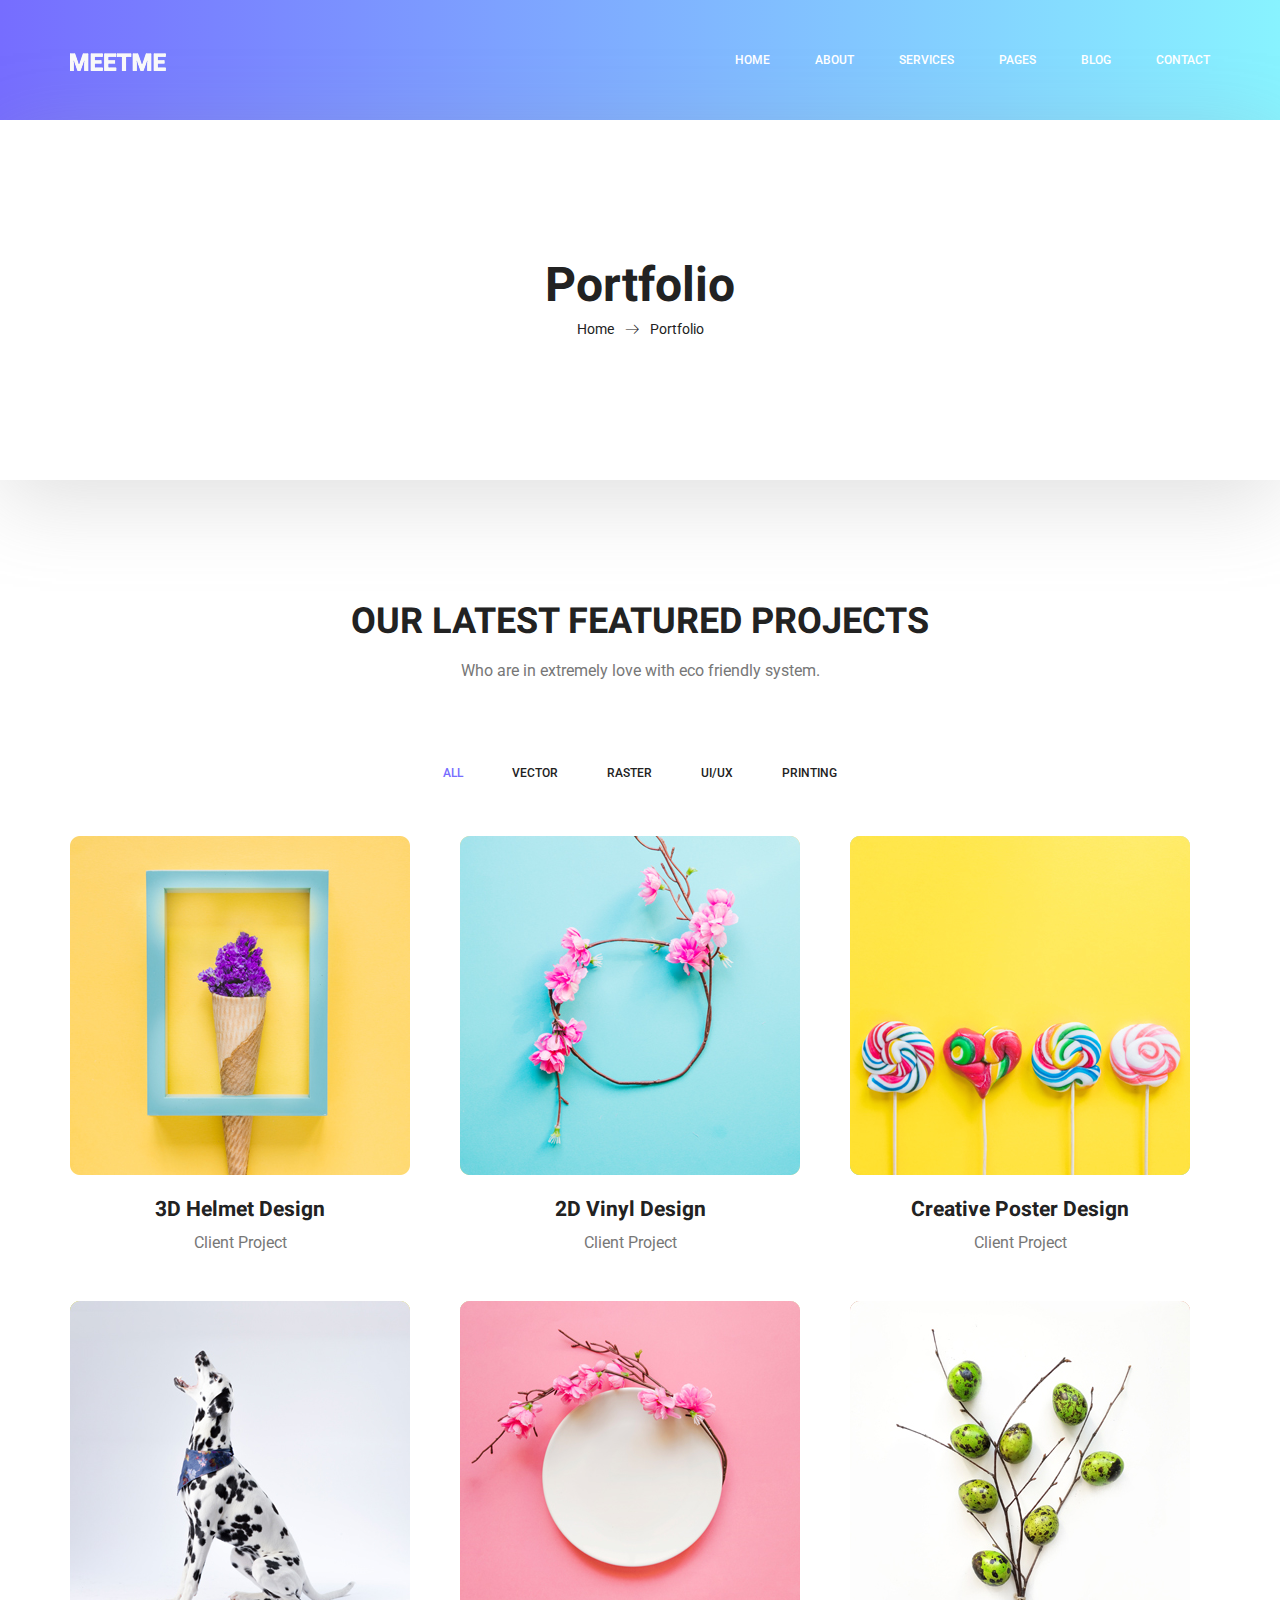
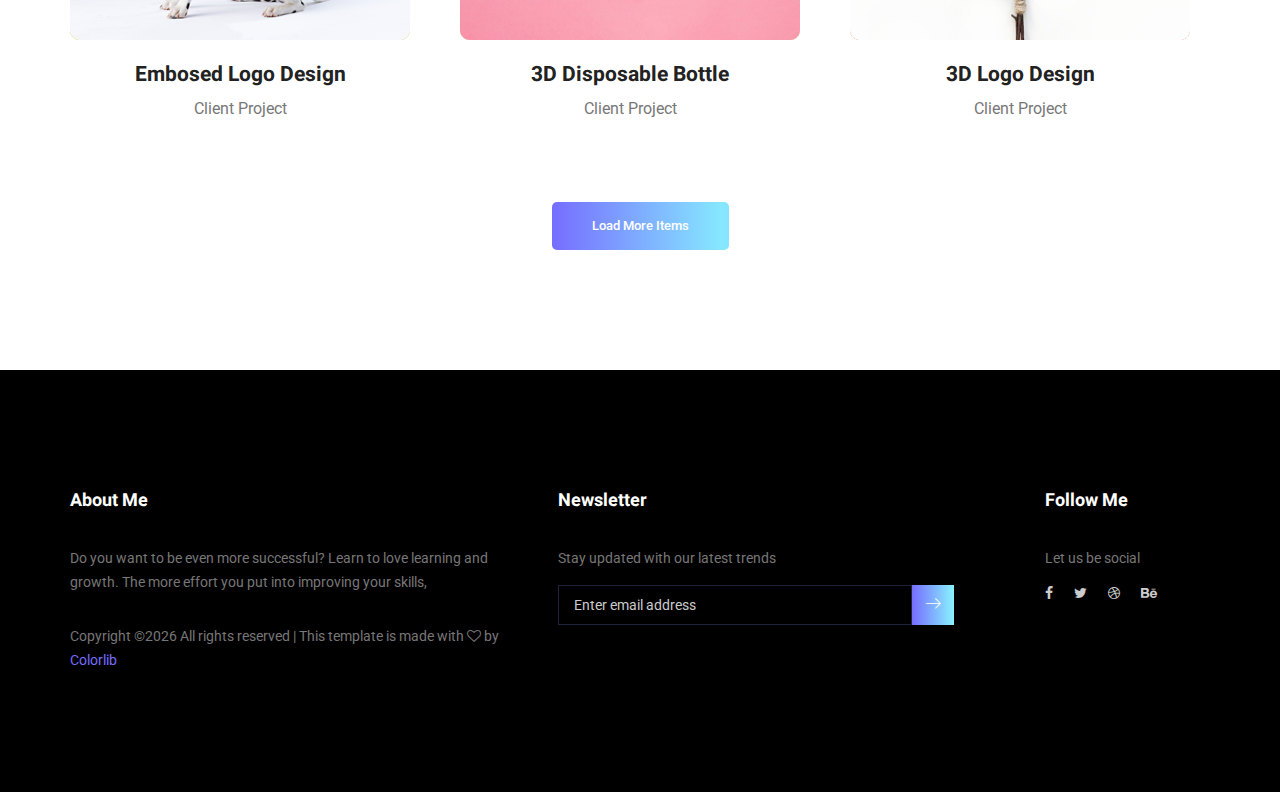
<file: meetme/portfolio.html>
<!doctype html>
<html lang="en">
    <head>
        <!-- Required meta tags -->
        <meta charset="utf-8">
        <meta name="viewport" content="width=device-width, initial-scale=1, shrink-to-fit=no">
        <link rel="icon" href="img/favicon.png" type="image/png">
        <title>MeetMe Personal</title>
        <!-- Bootstrap CSS -->
        <link rel="stylesheet" href="css/bootstrap.css">
        <link rel="stylesheet" href="vendors/linericon/style.css">
        <link rel="stylesheet" href="css/font-awesome.min.css">
        <link rel="stylesheet" href="vendors/owl-carousel/owl.carousel.min.css">
        <link rel="stylesheet" href="vendors/lightbox/simpleLightbox.css">
        <link rel="stylesheet" href="vendors/nice-select/css/nice-select.css">
        <link rel="stylesheet" href="vendors/animate-css/animate.css">
        <link rel="stylesheet" href="vendors/popup/magnific-popup.css">
        <link rel="stylesheet" href="vendors/flaticon/flaticon.css">
        <!-- main css -->
        <link rel="stylesheet" href="css/style.css">
        <link rel="stylesheet" href="css/responsive.css">
    </head>
    <body>
        
        <!--================Header Menu Area =================-->
        <header class="header_area">
            <div class="main_menu">
            	<nav class="navbar navbar-expand-lg navbar-light">
					<div class="container box_1620">
						<!-- Brand and toggle get grouped for better mobile display -->
						<a class="navbar-brand logo_h" href="index.html"><img src="img/logo.png" alt=""></a>
						<button class="navbar-toggler" type="button" data-toggle="collapse" data-target="#navbarSupportedContent" aria-controls="navbarSupportedContent" aria-expanded="false" aria-label="Toggle navigation">
							<span class="icon-bar"></span>
							<span class="icon-bar"></span>
							<span class="icon-bar"></span>
						</button>
						<!-- Collect the nav links, forms, and other content for toggling -->
						<div class="collapse navbar-collapse offset" id="navbarSupportedContent">
							<ul class="nav navbar-nav menu_nav ml-auto">
								<li class="nav-item active"><a class="nav-link" href="index.html">Home</a></li> 
								<li class="nav-item"><a class="nav-link" href="about-us.html">About</a></li> 
								<li class="nav-item"><a class="nav-link" href="services.html">Services</a></li> 
								<li class="nav-item submenu dropdown">
									<a href="#" class="nav-link dropdown-toggle" data-toggle="dropdown" role="button" aria-haspopup="true" aria-expanded="false">Pages</a>
									<ul class="dropdown-menu">
										<li class="nav-item"><a class="nav-link" href="portfolio.html">Portfolio</a></li>
										<li class="nav-item"><a class="nav-link" href="elements.html">Elements</a></li>
									</ul>
								</li> 
								<li class="nav-item submenu dropdown">
									<a href="#" class="nav-link dropdown-toggle" data-toggle="dropdown" role="button" aria-haspopup="true" aria-expanded="false">Blog</a>
									<ul class="dropdown-menu">
										<li class="nav-item"><a class="nav-link" href="blog.html">Blog</a></li>
										<li class="nav-item"><a class="nav-link" href="single-blog.html">Blog Details</a></li>
									</ul>
								</li> 
								<li class="nav-item"><a class="nav-link" href="contact.html">Contact</a></li>
							</ul>
						</div> 
					</div>
            	</nav>
            </div>
        </header>
        <!--================Header Menu Area =================-->
        
        <!--================Home Banner Area =================-->
        <section class="banner_area">
            <div class="box_1620">
				<div class="banner_inner d-flex align-items-center">
					<div class="container">
						<div class="banner_content text-center">
							<h2>Portfolio</h2>
							<div class="page_link">
								<a href="index.html">Home</a>
								<a href="portfolio.html">Portfolio</a>
							</div>
						</div>
					</div>
				</div>
            </div>
        </section>
        <!--================End Home Banner Area =================-->
        
        <!--================Home Gallery Area =================-->
        <section class="home_gallery_area p_120">
        	<div class="container">
        		<div class="main_title">
        			<h2>Our Latest Featured Projects</h2>
        			<p>Who are in extremely love with eco friendly system.</p>
        		</div>
        		<div class="isotope_fillter">
        			<ul class="gallery_filter list">
						<li class="active" data-filter="*"><a href="#">All</a></li>
						<li data-filter=".brand"><a href="#">Vector</a></li>
						<li data-filter=".manipul"><a href="#">Raster</a></li>
						<li data-filter=".creative"><a href="#">UI/UX</a></li>
						<li data-filter=".design"><a href="#">Printing</a></li>
					</ul>
        		</div>
        	</div>
        	<div class="container">
        		<div class="gallery_f_inner row imageGallery1">
        			<div class="col-lg-4 col-md-4 col-sm-6 brand manipul design print">
        				<div class="h_gallery_item">
        					<div class="g_img_item">
        						<img class="img-fluid" src="img/gallery/project-1.jpg" alt="">
        						<a class="light" href="img/gallery/project-1.jpg"><img src="img/gallery/icon.png" alt=""></a>
        					</div>
        					<div class="g_item_text">
        						<h4>3D Helmet Design</h4>
        						<p>Client Project</p>
        					</div>
        				</div>
        			</div>
        			<div class="col-lg-4 col-md-4 col-sm-6 brand manipul creative">
        				<div class="h_gallery_item">
        					<div class="g_img_item">
        						<img class="img-fluid" src="img/gallery/project-2.jpg" alt="">
        						<a class="light" href="img/gallery/project-2.jpg"><img src="img/gallery/icon.png" alt=""></a>
        					</div>
        					<div class="g_item_text">
        						<h4>2D Vinyl Design</h4>
        						<p>Client Project</p>
        					</div>
        				</div>
        			</div>
        			<div class="col-lg-4 col-md-4 col-sm-6 manipul creative design print">
        				<div class="h_gallery_item">
        					<div class="g_img_item">
        						<img class="img-fluid" src="img/gallery/project-3.jpg" alt="">
        						<a class="light" href="img/gallery/project-3.jpg"><img src="img/gallery/icon.png" alt=""></a>
        					</div>
        					<div class="g_item_text">
        						<h4>Creative Poster Design</h4>
        						<p>Client Project</p>
        					</div>
        				</div>
        			</div>
        			<div class="col-lg-4 col-md-4 col-sm-6 brand creative print">
        				<div class="h_gallery_item">
        					<div class="g_img_item">
        						<img class="img-fluid" src="img/gallery/project-4.jpg" alt="">
        						<a class="light" href="img/gallery/project-4.jpg"><img src="img/gallery/icon.png" alt=""></a>
        					</div>
        					<div class="g_item_text">
        						<h4>Embosed Logo Design</h4>
        						<p>Client Project</p>
        					</div>
        				</div>
        			</div>
        			<div class="col-lg-4 col-md-4 col-sm-6 brand manipul design">
        				<div class="h_gallery_item">
        					<div class="g_img_item">
        						<img class="img-fluid" src="img/gallery/project-5.jpg" alt="">
        						<a class="light" href="img/gallery/project-5.jpg"><img src="img/gallery/icon.png" alt=""></a>
        					</div>
        					<div class="g_item_text">
        						<h4>3D Disposable Bottle</h4>
        						<p>Client Project</p>
        					</div>
        				</div>
        			</div>
        			<div class="col-lg-4 col-md-4 col-sm-6 brand creative">
        				<div class="h_gallery_item">
        					<div class="g_img_item">
        						<img class="img-fluid" src="img/gallery/project-6.jpg" alt="">
        						<a class="light" href="img/gallery/project-6.jpg"><img src="img/gallery/icon.png" alt=""></a>
        					</div>
        					<div class="g_item_text">
        						<h4>3D Logo Design</h4>
        						<p>Client Project</p>
        					</div>
        				</div>
        			</div>
        		</div>
        		<div class="more_btn">
        			<a class="main_btn" href="#">Load More Items</a>
        		</div>
        	</div>
        </section>
        <!--================End Home Gallery Area =================-->
        
        <!--================Footer Area =================-->
        <footer class="footer_area p_120">
        	<div class="container">
        		<div class="row footer_inner">
        			<div class="col-lg-5 col-sm-6">
        				<aside class="f_widget ab_widget">
        					<div class="f_title">
        						<h3>About Me</h3>
        					</div>
        					<p>Do you want to be even more successful? Learn to love learning and growth. The more effort you put into improving your skills,</p>
        					<p><!-- Link back to Colorlib can't be removed. Template is licensed under CC BY 3.0. -->
Copyright &copy;<script>document.write(new Date().getFullYear());</script> All rights reserved | This template is made with <i class="fa fa-heart-o" aria-hidden="true"></i> by <a href="https://colorlib.com" target="_blank">Colorlib</a>
<!-- Link back to Colorlib can't be removed. Template is licensed under CC BY 3.0. --></p>
        				</aside>
        			</div>
        			<div class="col-lg-5 col-sm-6">
        				<aside class="f_widget news_widget">
        					<div class="f_title">
        						<h3>Newsletter</h3>
        					</div>
        					<p>Stay updated with our latest trends</p>
        					<div id="mc_embed_signup">
                                <form target="_blank" action="https://spondonit.us12.list-manage.com/subscribe/post?u=1462626880ade1ac87bd9c93a&amp;id=92a4423d01" method="get" class="subscribe_form relative">
                                	<div class="input-group d-flex flex-row">
                                        <input name="EMAIL" placeholder="Enter email address" onfocus="this.placeholder = ''" onblur="this.placeholder = 'Email Address '" required="" type="email">
                                        <button class="btn sub-btn"><span class="lnr lnr-arrow-right"></span></button>		
                                    </div>				
                                    <div class="mt-10 info"></div>
                                </form>
                            </div>
        				</aside>
        			</div>
        			<div class="col-lg-2">
        				<aside class="f_widget social_widget">
        					<div class="f_title">
        						<h3>Follow Me</h3>
        					</div>
        					<p>Let us be social</p>
        					<ul class="list">
        						<li><a href="#"><i class="fa fa-facebook"></i></a></li>
        						<li><a href="#"><i class="fa fa-twitter"></i></a></li>
        						<li><a href="#"><i class="fa fa-dribbble"></i></a></li>
        						<li><a href="#"><i class="fa fa-behance"></i></a></li>
        					</ul>
        				</aside>
        			</div>
        		</div>
        	</div>
        </footer>
        <!--================End Footer Area =================-->
        
        
        
        
        <!-- Optional JavaScript -->
        <!-- jQuery first, then Popper.js, then Bootstrap JS -->
        <script src="js/jquery-3.3.1.min.js"></script>
        <script src="js/popper.js"></script>
        <script src="js/bootstrap.min.js"></script>
        <script src="js/stellar.js"></script>
        <script src="vendors/lightbox/simpleLightbox.min.js"></script>
        <script src="vendors/nice-select/js/jquery.nice-select.min.js"></script>
        <script src="vendors/isotope/imagesloaded.pkgd.min.js"></script>
        <script src="vendors/isotope/isotope.pkgd.min.js"></script>
        <script src="vendors/owl-carousel/owl.carousel.min.js"></script>
        <script src="vendors/popup/jquery.magnific-popup.min.js"></script>
        <script src="js/jquery.ajaxchimp.min.js"></script>
        <script src="vendors/counter-up/jquery.waypoints.min.js"></script>
        <script src="vendors/counter-up/jquery.counterup.min.js"></script>
        <script src="js/mail-script.js"></script>
        <script src="js/theme.js"></script>
    </body>
</html>
</file>
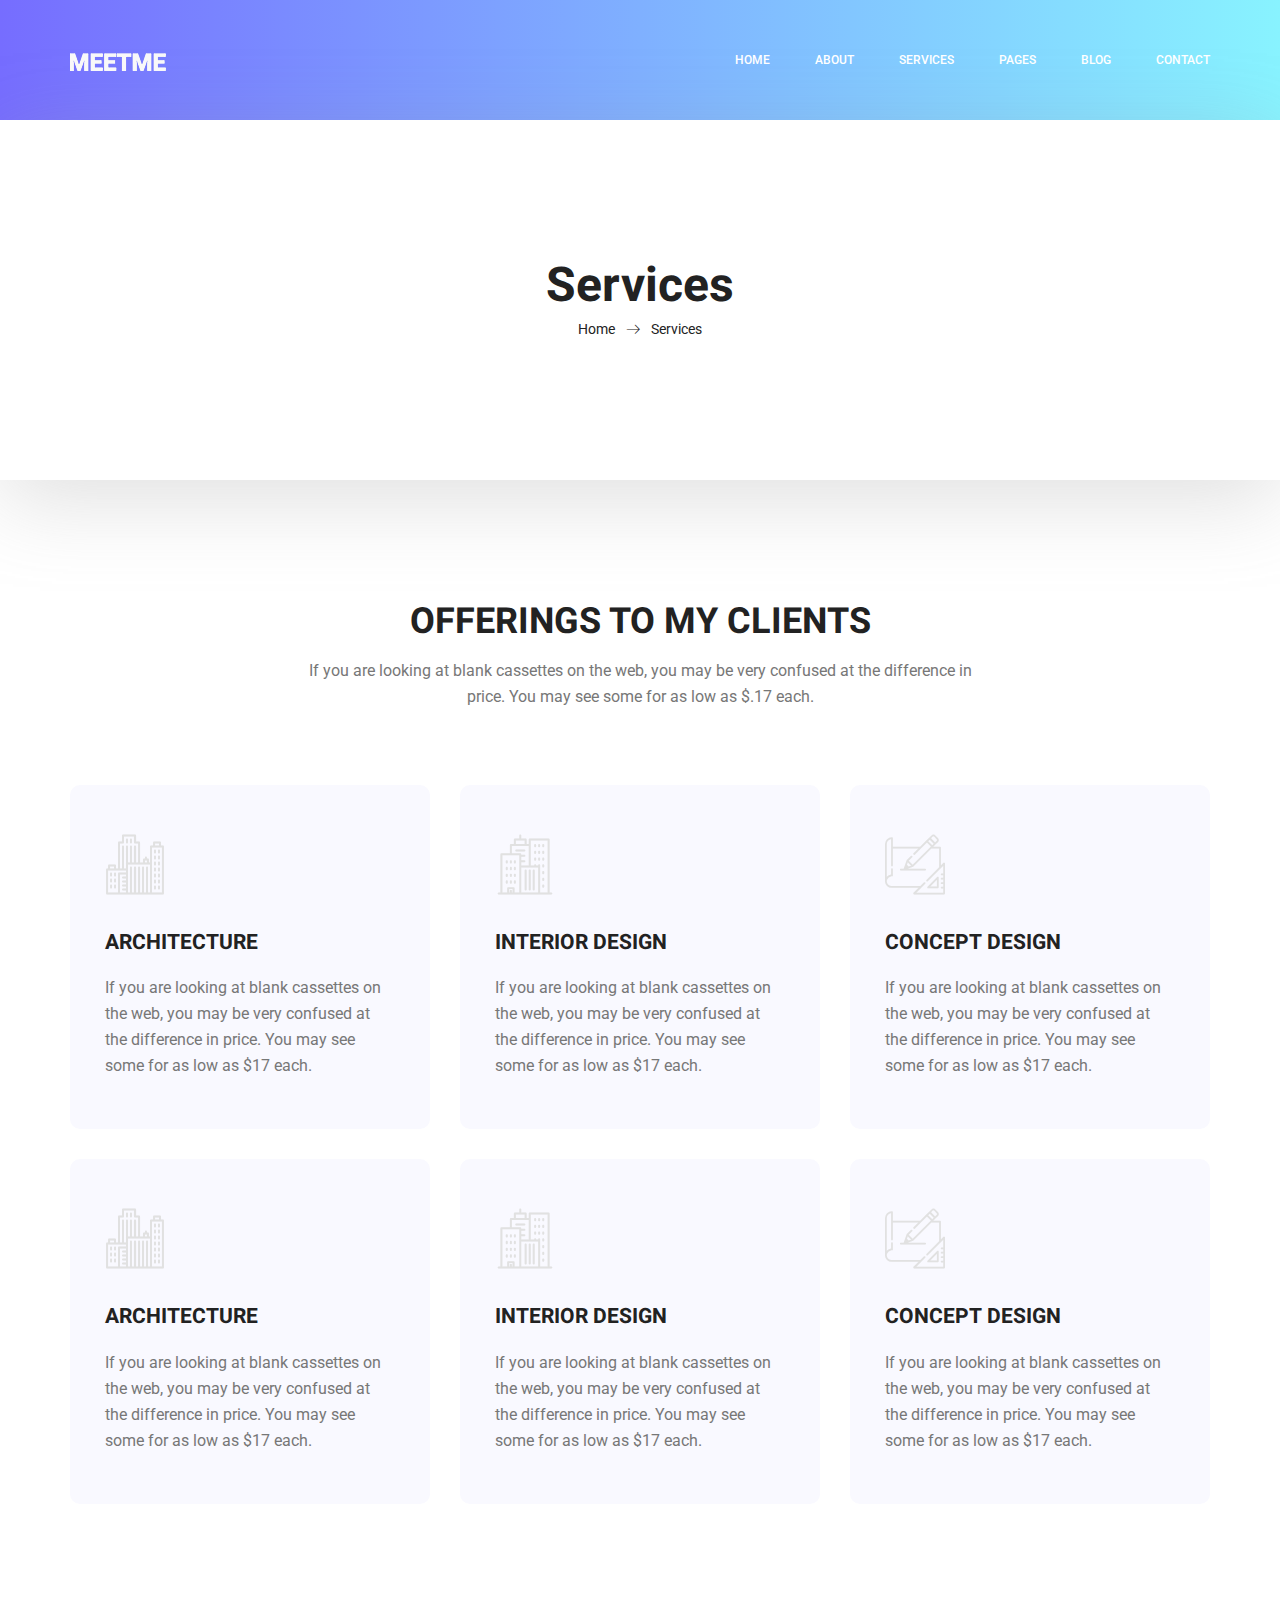
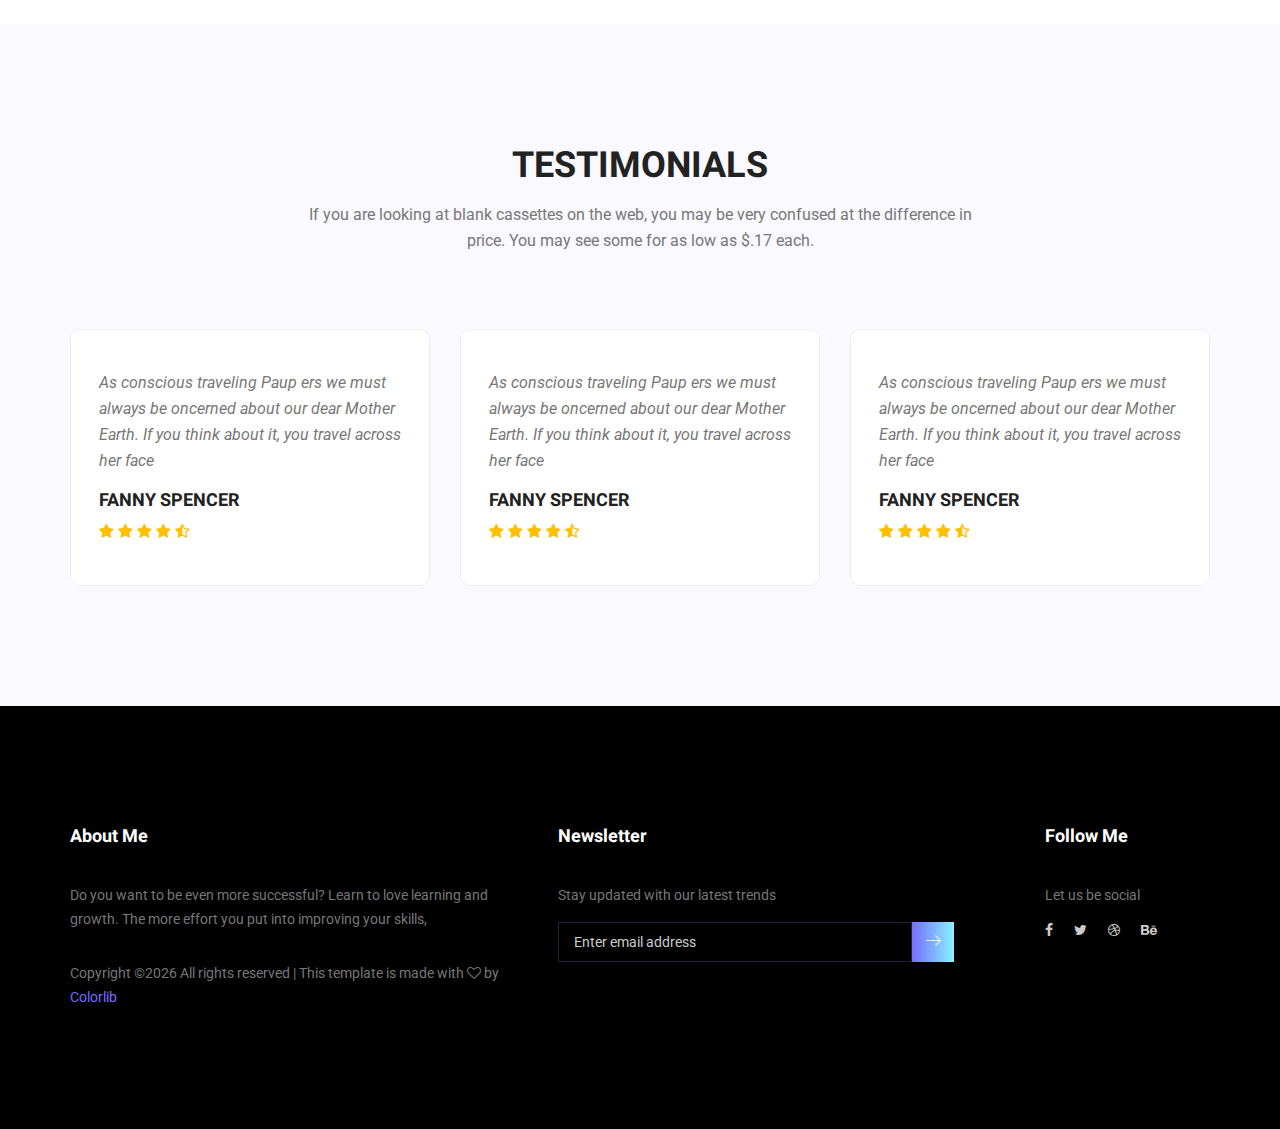
<file: meetme/services.html>
<!doctype html>
<html lang="en">
    <head>
        <!-- Required meta tags -->
        <meta charset="utf-8">
        <meta name="viewport" content="width=device-width, initial-scale=1, shrink-to-fit=no">
        <link rel="icon" href="img/favicon.png" type="image/png">
        <title>MeetMe Personal</title>
        <!-- Bootstrap CSS -->
        <link rel="stylesheet" href="css/bootstrap.css">
        <link rel="stylesheet" href="vendors/linericon/style.css">
        <link rel="stylesheet" href="css/font-awesome.min.css">
        <link rel="stylesheet" href="vendors/owl-carousel/owl.carousel.min.css">
        <link rel="stylesheet" href="vendors/lightbox/simpleLightbox.css">
        <link rel="stylesheet" href="vendors/nice-select/css/nice-select.css">
        <link rel="stylesheet" href="vendors/animate-css/animate.css">
        <link rel="stylesheet" href="vendors/popup/magnific-popup.css">
        <link rel="stylesheet" href="vendors/flaticon/flaticon.css">
        <!-- main css -->
        <link rel="stylesheet" href="css/style.css">
        <link rel="stylesheet" href="css/responsive.css">
    </head>
    <body>
        
        <!--================Header Menu Area =================-->
        <header class="header_area">
            <div class="main_menu">
            	<nav class="navbar navbar-expand-lg navbar-light">
					<div class="container box_1620">
						<!-- Brand and toggle get grouped for better mobile display -->
						<a class="navbar-brand logo_h" href="index.html"><img src="img/logo.png" alt=""></a>
						<button class="navbar-toggler" type="button" data-toggle="collapse" data-target="#navbarSupportedContent" aria-controls="navbarSupportedContent" aria-expanded="false" aria-label="Toggle navigation">
							<span class="icon-bar"></span>
							<span class="icon-bar"></span>
							<span class="icon-bar"></span>
						</button>
						<!-- Collect the nav links, forms, and other content for toggling -->
						<div class="collapse navbar-collapse offset" id="navbarSupportedContent">
							<ul class="nav navbar-nav menu_nav ml-auto">
								<li class="nav-item active"><a class="nav-link" href="index.html">Home</a></li> 
								<li class="nav-item"><a class="nav-link" href="about-us.html">About</a></li> 
								<li class="nav-item"><a class="nav-link" href="services.html">Services</a></li> 
								<li class="nav-item submenu dropdown">
									<a href="#" class="nav-link dropdown-toggle" data-toggle="dropdown" role="button" aria-haspopup="true" aria-expanded="false">Pages</a>
									<ul class="dropdown-menu">
										<li class="nav-item"><a class="nav-link" href="portfolio.html">Portfolio</a></li>
										<li class="nav-item"><a class="nav-link" href="elements.html">Elements</a></li>
									</ul>
								</li> 
								<li class="nav-item submenu dropdown">
									<a href="#" class="nav-link dropdown-toggle" data-toggle="dropdown" role="button" aria-haspopup="true" aria-expanded="false">Blog</a>
									<ul class="dropdown-menu">
										<li class="nav-item"><a class="nav-link" href="blog.html">Blog</a></li>
										<li class="nav-item"><a class="nav-link" href="single-blog.html">Blog Details</a></li>
									</ul>
								</li> 
								<li class="nav-item"><a class="nav-link" href="contact.html">Contact</a></li>
							</ul>
						</div> 
					</div>
            	</nav>
            </div>
        </header>
        <!--================Header Menu Area =================-->
        
        <!--================Home Banner Area =================-->
        <section class="banner_area">
            <div class="box_1620">
				<div class="banner_inner d-flex align-items-center">
					<div class="container">
						<div class="banner_content text-center">
							<h2>Services</h2>
							<div class="page_link">
								<a href="index.html">Home</a>
								<a href="services.html">Services</a>
							</div>
						</div>
					</div>
				</div>
            </div>
        </section>
        <!--================End Home Banner Area =================-->
        
        <!--================Feature Area =================-->
        <section class="feature_area white_feature p_120">
        	<div class="container">
        		<div class="main_title">
        			<h2>offerings to my clients</h2>
        			<p>If you are looking at blank cassettes on the web, you may be very confused at the difference in price. You may see some for as low as $.17 each.</p>
        		</div>
        		<div class="feature_inner row">
        			<div class="col-lg-4 col-md-6">
        				<div class="feature_item">
        					<i class="flaticon-city"></i>
        					<h4>Architecture</h4>
        					<p>If you are looking at blank cassettes on the web, you may be very confused at the difference in price. You may see some for as low as $17 each.</p>
        				</div>
        			</div>
        			<div class="col-lg-4 col-md-6">
        				<div class="feature_item">
        					<i class="flaticon-skyline"></i>
        					<h4>Interior Design</h4>
        					<p>If you are looking at blank cassettes on the web, you may be very confused at the difference in price. You may see some for as low as $17 each.</p>
        				</div>
        			</div>
        			<div class="col-lg-4 col-md-6">
        				<div class="feature_item">
        					<i class="flaticon-sketch"></i>
        					<h4>Concept Design</h4>
        					<p>If you are looking at blank cassettes on the web, you may be very confused at the difference in price. You may see some for as low as $17 each.</p>
        				</div>
        			</div>
        			<div class="col-lg-4 col-md-6">
        				<div class="feature_item">
        					<i class="flaticon-city"></i>
        					<h4>Architecture</h4>
        					<p>If you are looking at blank cassettes on the web, you may be very confused at the difference in price. You may see some for as low as $17 each.</p>
        				</div>
        			</div>
        			<div class="col-lg-4 col-md-6">
        				<div class="feature_item">
        					<i class="flaticon-skyline"></i>
        					<h4>Interior Design</h4>
        					<p>If you are looking at blank cassettes on the web, you may be very confused at the difference in price. You may see some for as low as $17 each.</p>
        				</div>
        			</div>
        			<div class="col-lg-4 col-md-6">
        				<div class="feature_item">
        					<i class="flaticon-sketch"></i>
        					<h4>Concept Design</h4>
        					<p>If you are looking at blank cassettes on the web, you may be very confused at the difference in price. You may see some for as low as $17 each.</p>
        				</div>
        			</div>
        		</div>
        	</div>
        </section>
        <!--================End Feature Area =================-->
        
        <!--================Testimonials Area =================-->
        <section class="testimonials_area p_120">
        	<div class="container">
        		<div class="main_title">
        			<h2>Testimonials</h2>
        			<p>If you are looking at blank cassettes on the web, you may be very confused at the difference in price. You may see some for as low as $.17 each.</p>
        		</div>
        		<div class="testi_inner">
					<div class="testi_slider owl-carousel">
						<div class="item">
							<div class="testi_item">
								<p>As conscious traveling Paup ers we must always be oncerned about our dear Mother Earth. If you think about it, you travel across her face</p>
								<h4>Fanny Spencer</h4>
								<a href="#"><i class="fa fa-star"></i></a>
								<a href="#"><i class="fa fa-star"></i></a>
								<a href="#"><i class="fa fa-star"></i></a>
								<a href="#"><i class="fa fa-star"></i></a>
								<a href="#"><i class="fa fa-star-half-o"></i></a>
							</div>
						</div>
						<div class="item">
							<div class="testi_item">
								<p>As conscious traveling Paup ers we must always be oncerned about our dear Mother Earth. If you think about it, you travel across her face</p>
								<h4>Fanny Spencer</h4>
								<a href="#"><i class="fa fa-star"></i></a>
								<a href="#"><i class="fa fa-star"></i></a>
								<a href="#"><i class="fa fa-star"></i></a>
								<a href="#"><i class="fa fa-star"></i></a>
								<a href="#"><i class="fa fa-star-half-o"></i></a>
							</div>
						</div>
						<div class="item">
							<div class="testi_item">
								<p>As conscious traveling Paup ers we must always be oncerned about our dear Mother Earth. If you think about it, you travel across her face</p>
								<h4>Fanny Spencer</h4>
								<a href="#"><i class="fa fa-star"></i></a>
								<a href="#"><i class="fa fa-star"></i></a>
								<a href="#"><i class="fa fa-star"></i></a>
								<a href="#"><i class="fa fa-star"></i></a>
								<a href="#"><i class="fa fa-star-half-o"></i></a>
							</div>
						</div>
					</div>
        		</div>
        	</div>
        </section>
        <!--================End Testimonials Area =================-->
        
        <!--================Footer Area =================-->
        <footer class="footer_area p_120">
        	<div class="container">
        		<div class="row footer_inner">
        			<div class="col-lg-5 col-sm-6">
        				<aside class="f_widget ab_widget">
        					<div class="f_title">
        						<h3>About Me</h3>
        					</div>
        					<p>Do you want to be even more successful? Learn to love learning and growth. The more effort you put into improving your skills,</p>
        					<p><!-- Link back to Colorlib can't be removed. Template is licensed under CC BY 3.0. -->
Copyright &copy;<script>document.write(new Date().getFullYear());</script> All rights reserved | This template is made with <i class="fa fa-heart-o" aria-hidden="true"></i> by <a href="https://colorlib.com" target="_blank">Colorlib</a>
<!-- Link back to Colorlib can't be removed. Template is licensed under CC BY 3.0. --></p>
        				</aside>
        			</div>
        			<div class="col-lg-5 col-sm-6">
        				<aside class="f_widget news_widget">
        					<div class="f_title">
        						<h3>Newsletter</h3>
        					</div>
        					<p>Stay updated with our latest trends</p>
        					<div id="mc_embed_signup">
                                <form target="_blank" action="https://spondonit.us12.list-manage.com/subscribe/post?u=1462626880ade1ac87bd9c93a&amp;id=92a4423d01" method="get" class="subscribe_form relative">
                                	<div class="input-group d-flex flex-row">
                                        <input name="EMAIL" placeholder="Enter email address" onfocus="this.placeholder = ''" onblur="this.placeholder = 'Email Address '" required="" type="email">
                                        <button class="btn sub-btn"><span class="lnr lnr-arrow-right"></span></button>		
                                    </div>				
                                    <div class="mt-10 info"></div>
                                </form>
                            </div>
        				</aside>
        			</div>
        			<div class="col-lg-2">
        				<aside class="f_widget social_widget">
        					<div class="f_title">
        						<h3>Follow Me</h3>
        					</div>
        					<p>Let us be social</p>
        					<ul class="list">
        						<li><a href="#"><i class="fa fa-facebook"></i></a></li>
        						<li><a href="#"><i class="fa fa-twitter"></i></a></li>
        						<li><a href="#"><i class="fa fa-dribbble"></i></a></li>
        						<li><a href="#"><i class="fa fa-behance"></i></a></li>
        					</ul>
        				</aside>
        			</div>
        		</div>
        	</div>
        </footer>
        <!--================End Footer Area =================-->
        
        
        
        
        <!-- Optional JavaScript -->
        <!-- jQuery first, then Popper.js, then Bootstrap JS -->
        <script src="js/jquery-3.3.1.min.js"></script>
        <script src="js/popper.js"></script>
        <script src="js/bootstrap.min.js"></script>
        <script src="js/stellar.js"></script>
        <script src="vendors/lightbox/simpleLightbox.min.js"></script>
        <script src="vendors/nice-select/js/jquery.nice-select.min.js"></script>
        <script src="vendors/isotope/imagesloaded.pkgd.min.js"></script>
        <script src="vendors/isotope/isotope.pkgd.min.js"></script>
        <script src="vendors/owl-carousel/owl.carousel.min.js"></script>
        <script src="vendors/popup/jquery.magnific-popup.min.js"></script>
        <script src="js/jquery.ajaxchimp.min.js"></script>
        <script src="vendors/counter-up/jquery.waypoints.min.js"></script>
        <script src="vendors/counter-up/jquery.counterup.min.js"></script>
        <script src="js/mail-script.js"></script>
        <script src="js/theme.js"></script>
    </body>
</html>
</file>
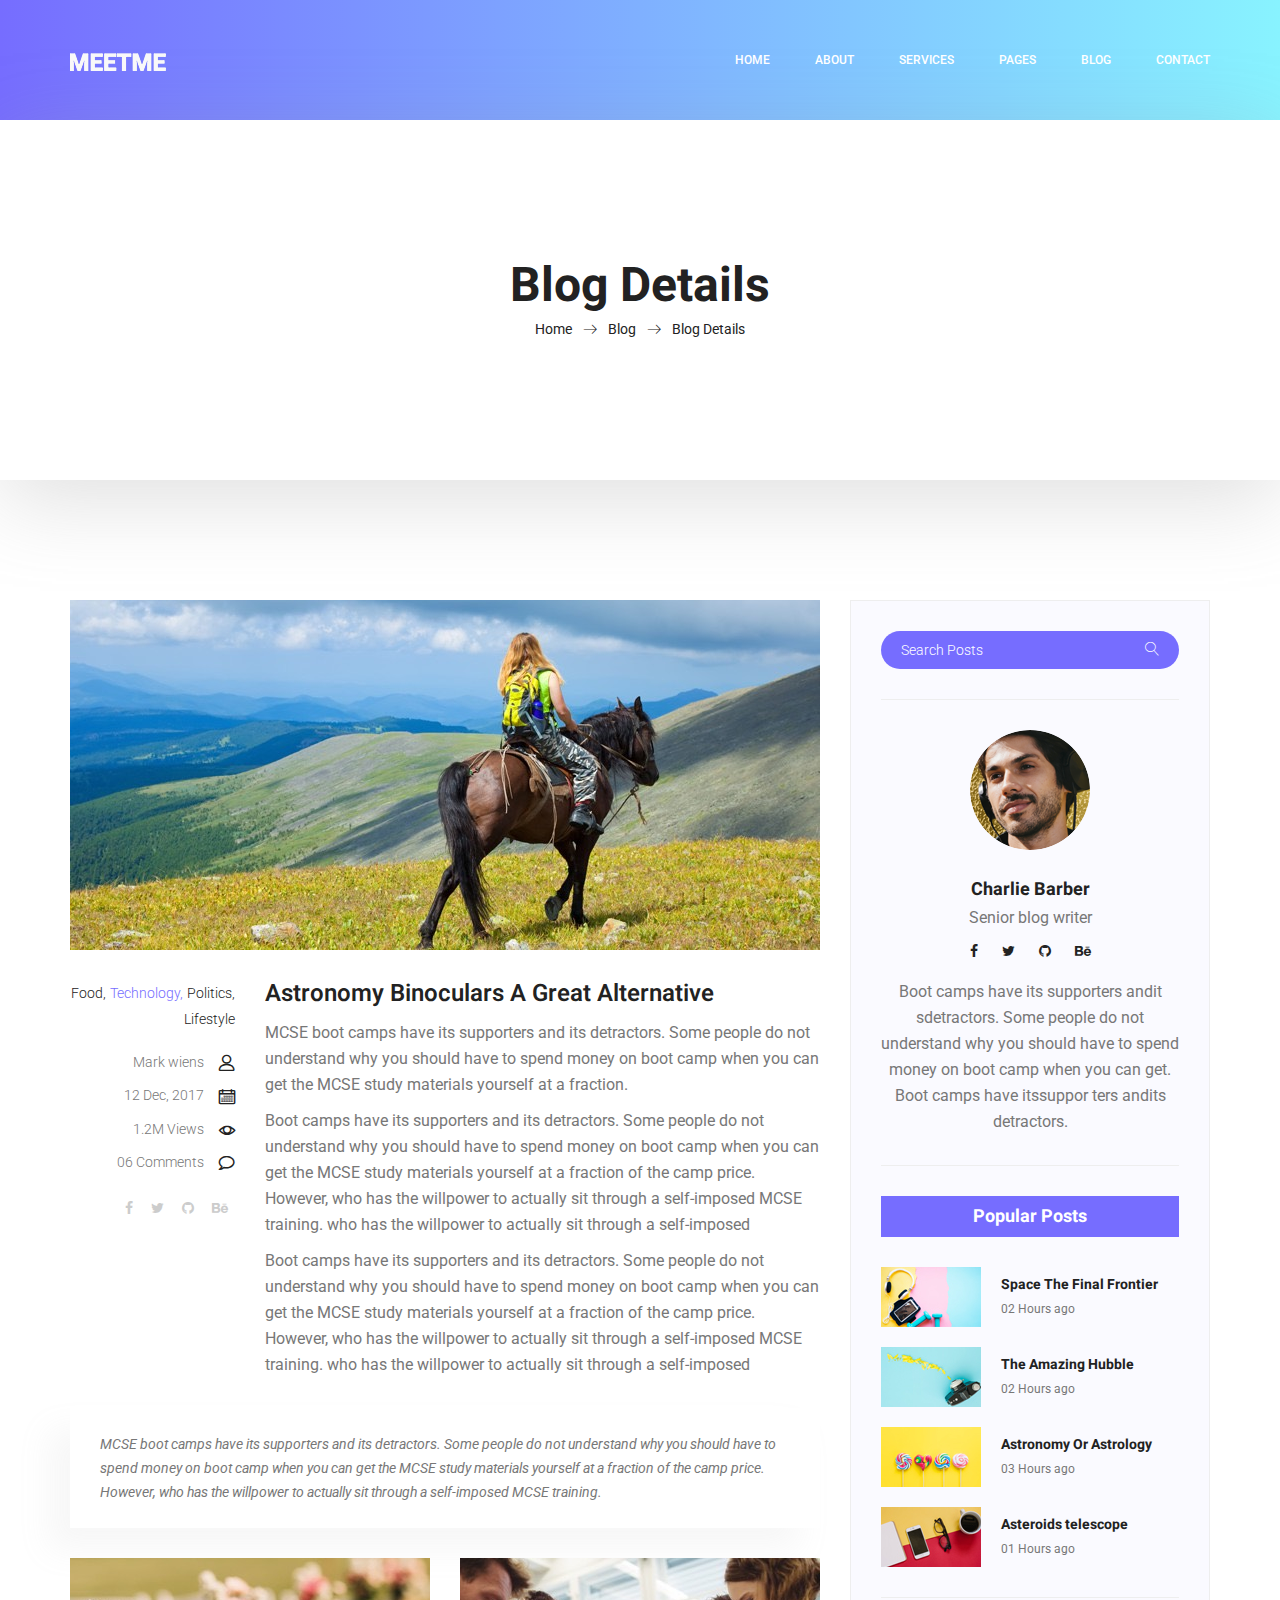
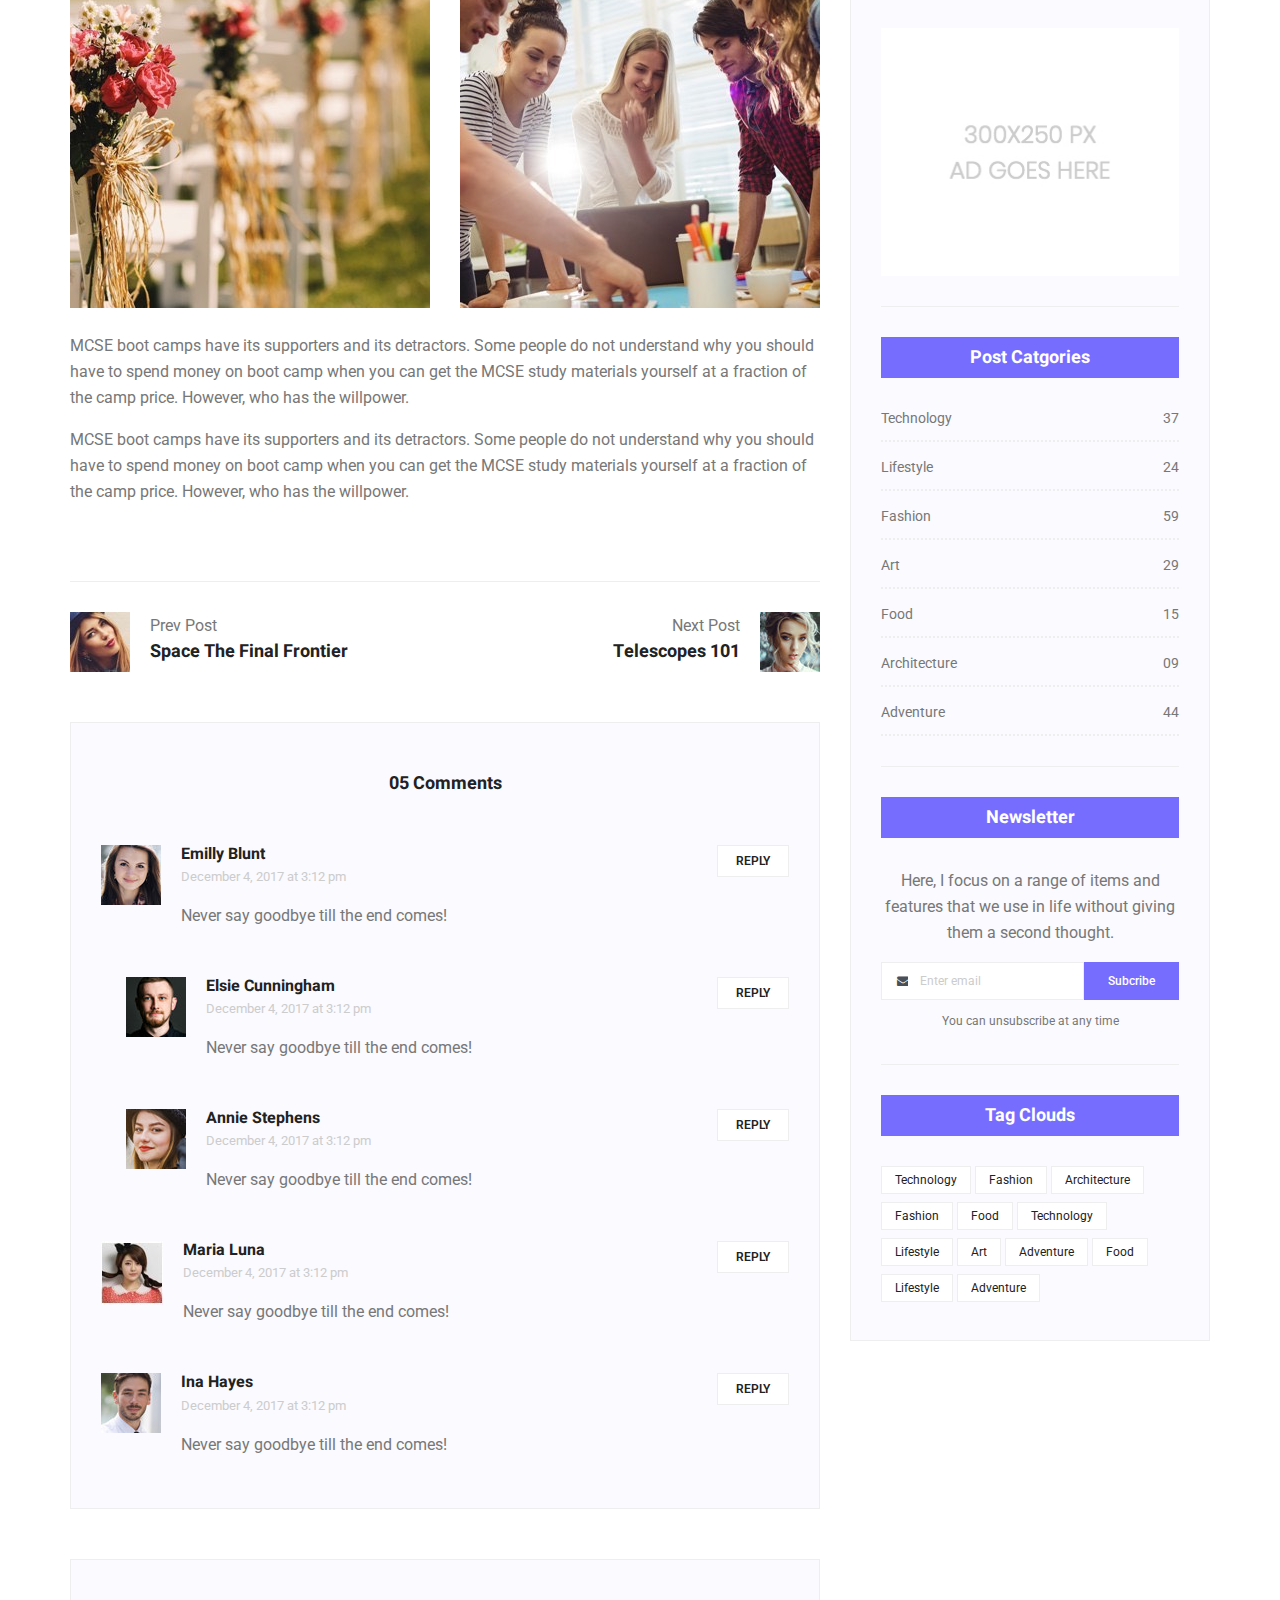
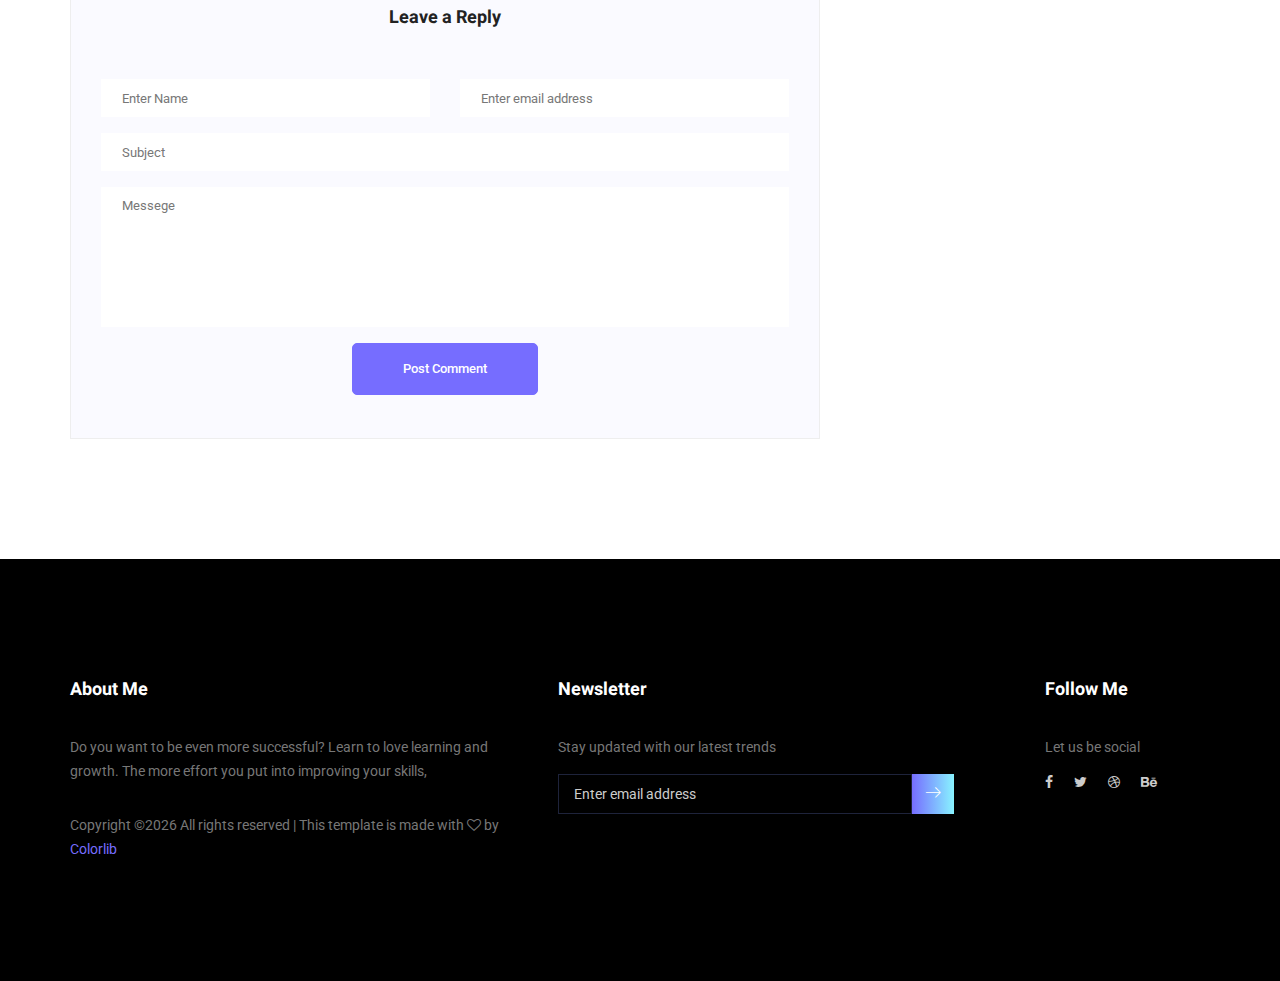
<file: meetme/single-blog.html>
<!doctype html>
<html lang="en">
    <head>
        <!-- Required meta tags -->
        <meta charset="utf-8">
        <meta name="viewport" content="width=device-width, initial-scale=1, shrink-to-fit=no">
        <link rel="icon" href="img/favicon.png" type="image/png">
        <title>MeetMe Personal</title>
        <!-- Bootstrap CSS -->
        <link rel="stylesheet" href="css/bootstrap.css">
        <link rel="stylesheet" href="vendors/linericon/style.css">
        <link rel="stylesheet" href="css/font-awesome.min.css">
        <link rel="stylesheet" href="vendors/owl-carousel/owl.carousel.min.css">
        <link rel="stylesheet" href="vendors/lightbox/simpleLightbox.css">
        <link rel="stylesheet" href="vendors/nice-select/css/nice-select.css">
        <link rel="stylesheet" href="vendors/animate-css/animate.css">
        <link rel="stylesheet" href="vendors/popup/magnific-popup.css">
        <!-- main css -->
        <link rel="stylesheet" href="css/style.css">
        <link rel="stylesheet" href="css/responsive.css">
    </head>
    <body>
        
        <!--================Header Menu Area =================-->
        <header class="header_area">
            <div class="main_menu">
            	<nav class="navbar navbar-expand-lg navbar-light">
					<div class="container box_1620">
						<!-- Brand and toggle get grouped for better mobile display -->
						<a class="navbar-brand logo_h" href="index.html"><img src="img/logo.png" alt=""></a>
						<button class="navbar-toggler" type="button" data-toggle="collapse" data-target="#navbarSupportedContent" aria-controls="navbarSupportedContent" aria-expanded="false" aria-label="Toggle navigation">
							<span class="icon-bar"></span>
							<span class="icon-bar"></span>
							<span class="icon-bar"></span>
						</button>
						<!-- Collect the nav links, forms, and other content for toggling -->
						<div class="collapse navbar-collapse offset" id="navbarSupportedContent">
							<ul class="nav navbar-nav menu_nav ml-auto">
								<li class="nav-item active"><a class="nav-link" href="index.html">Home</a></li> 
								<li class="nav-item"><a class="nav-link" href="about-us.html">About</a></li> 
								<li class="nav-item"><a class="nav-link" href="services.html">Services</a></li> 
								<li class="nav-item submenu dropdown">
									<a href="#" class="nav-link dropdown-toggle" data-toggle="dropdown" role="button" aria-haspopup="true" aria-expanded="false">Pages</a>
									<ul class="dropdown-menu">
										<li class="nav-item"><a class="nav-link" href="portfolio.html">Portfolio</a></li>
										<li class="nav-item"><a class="nav-link" href="elements.html">Elements</a></li>
									</ul>
								</li> 
								<li class="nav-item submenu dropdown">
									<a href="#" class="nav-link dropdown-toggle" data-toggle="dropdown" role="button" aria-haspopup="true" aria-expanded="false">Blog</a>
									<ul class="dropdown-menu">
										<li class="nav-item"><a class="nav-link" href="blog.html">Blog</a></li>
										<li class="nav-item"><a class="nav-link" href="single-blog.html">Blog Details</a></li>
									</ul>
								</li> 
								<li class="nav-item"><a class="nav-link" href="contact.html">Contact</a></li>
							</ul>
						</div> 
					</div>
            	</nav>
            </div>
        </header>
        <!--================Header Menu Area =================-->
        
        <!--================Home Banner Area =================-->
        <section class="banner_area">
            <div class="box_1620">
				<div class="banner_inner d-flex align-items-center">
					<div class="container">
						<div class="banner_content text-center">
							<h2>Blog Details</h2>
							<div class="page_link">
								<a href="index.html">Home</a>
								<a href="blog.html">Blog</a>
								<a href="single-blog.html">Blog Details</a>
							</div>
						</div>
					</div>
				</div>
            </div>
        </section>
        <!--================End Home Banner Area =================-->
        
        <!--================Blog Area =================-->
        <section class="blog_area single-post-area p_120">
            <div class="container">
                <div class="row">
                    <div class="col-lg-8 posts-list">
                        <div class="single-post row">
                            <div class="col-lg-12">
                                <div class="feature-img">
                                    <img class="img-fluid" src="img/blog/feature-img1.jpg" alt="">
                                </div>									
                            </div>
                            <div class="col-lg-3  col-md-3">
                                <div class="blog_info text-right">
                                    <div class="post_tag">
                                        <a href="#">Food,</a>
                                        <a class="active" href="#">Technology,</a>
                                        <a href="#">Politics,</a>
                                        <a href="#">Lifestyle</a>
                                    </div>
                                    <ul class="blog_meta list">
                                        <li><a href="#">Mark wiens<i class="lnr lnr-user"></i></a></li>
                                        <li><a href="#">12 Dec, 2017<i class="lnr lnr-calendar-full"></i></a></li>
                                        <li><a href="#">1.2M Views<i class="lnr lnr-eye"></i></a></li>
                                        <li><a href="#">06 Comments<i class="lnr lnr-bubble"></i></a></li>
                                    </ul>
                                    <ul class="social-links">
                                        <li><a href="#"><i class="fa fa-facebook"></i></a></li>
                                        <li><a href="#"><i class="fa fa-twitter"></i></a></li>
                                        <li><a href="#"><i class="fa fa-github"></i></a></li>
                                        <li><a href="#"><i class="fa fa-behance"></i></a></li>
                                    </ul>
                                </div>
                            </div>
                            <div class="col-lg-9 col-md-9 blog_details">
                                <h2>Astronomy Binoculars A Great Alternative</h2>
                                <p class="excert">
                                    MCSE boot camps have its supporters and its detractors. Some people do not understand why you should have to spend money on boot camp when you can get the MCSE study materials yourself at a fraction.
                                </p>
                                <p>
                                    Boot camps have its supporters and its detractors. Some people do not understand why you should have to spend money on boot camp when you can get the MCSE study materials yourself at a fraction of the camp price. However, who has the willpower to actually sit through a self-imposed MCSE training. who has the willpower to actually sit through a self-imposed
                                </p>
                                <p>
                                    Boot camps have its supporters and its detractors. Some people do not understand why you should have to spend money on boot camp when you can get the MCSE study materials yourself at a fraction of the camp price. However, who has the willpower to actually sit through a self-imposed MCSE training. who has the willpower to actually sit through a self-imposed
                                </p>
                            </div>
                            <div class="col-lg-12">
                                <div class="quotes">
                                    MCSE boot camps have its supporters and its detractors. Some people do not understand why you should have to spend money on boot camp when you can get the MCSE study materials yourself at a fraction of the camp price. However, who has the willpower to actually sit through a self-imposed MCSE training.										
                                </div>
                                <div class="row">
                                    <div class="col-6">
                                        <img class="img-fluid" src="img/blog/post-img1.jpg" alt="">
                                    </div>
                                    <div class="col-6">
                                        <img class="img-fluid" src="img/blog/post-img2.jpg" alt="">
                                    </div>	
                                    <div class="col-lg-12 mt-25">
                                        <p>
                                            MCSE boot camps have its supporters and its detractors. Some people do not understand why you should have to spend money on boot camp when you can get the MCSE study materials yourself at a fraction of the camp price. However, who has the willpower.
                                        </p>
                                        <p>
                                            MCSE boot camps have its supporters and its detractors. Some people do not understand why you should have to spend money on boot camp when you can get the MCSE study materials yourself at a fraction of the camp price. However, who has the willpower.
                                        </p>											
                                    </div>									
                                </div>
                            </div>
                        </div>
                        <div class="navigation-area">
                            <div class="row">
                                <div class="col-lg-6 col-md-6 col-12 nav-left flex-row d-flex justify-content-start align-items-center">
                                    <div class="thumb">
                                        <a href="#"><img class="img-fluid" src="img/blog/prev.jpg" alt=""></a>
                                    </div>
                                    <div class="arrow">
                                        <a href="#"><span class="lnr text-white lnr-arrow-left"></span></a>
                                    </div>
                                    <div class="detials">
                                        <p>Prev Post</p>
                                        <a href="#"><h4>Space The Final Frontier</h4></a>
                                    </div>
                                </div>
                                <div class="col-lg-6 col-md-6 col-12 nav-right flex-row d-flex justify-content-end align-items-center">
                                    <div class="detials">
                                        <p>Next Post</p>
                                        <a href="#"><h4>Telescopes 101</h4></a>
                                    </div>
                                    <div class="arrow">
                                        <a href="#"><span class="lnr text-white lnr-arrow-right"></span></a>
                                    </div>
                                    <div class="thumb">
                                        <a href="#"><img class="img-fluid" src="img/blog/next.jpg" alt=""></a>
                                    </div>										
                                </div>									
                            </div>
                        </div>
                        <div class="comments-area">
                            <h4>05 Comments</h4>
                            <div class="comment-list">
                                <div class="single-comment justify-content-between d-flex">
                                    <div class="user justify-content-between d-flex">
                                        <div class="thumb">
                                            <img src="img/blog/c1.jpg" alt="">
                                        </div>
                                        <div class="desc">
                                            <h5><a href="#">Emilly Blunt</a></h5>
                                            <p class="date">December 4, 2017 at 3:12 pm </p>
                                            <p class="comment">
                                                Never say goodbye till the end comes!
                                            </p>
                                        </div>
                                    </div>
                                    <div class="reply-btn">
                                           <a href="" class="btn-reply text-uppercase">reply</a> 
                                    </div>
                                </div>
                            </div>	
                            <div class="comment-list left-padding">
                                <div class="single-comment justify-content-between d-flex">
                                    <div class="user justify-content-between d-flex">
                                        <div class="thumb">
                                            <img src="img/blog/c2.jpg" alt="">
                                        </div>
                                        <div class="desc">
                                            <h5><a href="#">Elsie Cunningham</a></h5>
                                            <p class="date">December 4, 2017 at 3:12 pm </p>
                                            <p class="comment">
                                                Never say goodbye till the end comes!
                                            </p>
                                        </div>
                                    </div>
                                    <div class="reply-btn">
                                           <a href="" class="btn-reply text-uppercase">reply</a> 
                                    </div>
                                </div>
                            </div>	
                            <div class="comment-list left-padding">
                                <div class="single-comment justify-content-between d-flex">
                                    <div class="user justify-content-between d-flex">
                                        <div class="thumb">
                                            <img src="img/blog/c3.jpg" alt="">
                                        </div>
                                        <div class="desc">
                                            <h5><a href="#">Annie Stephens</a></h5>
                                            <p class="date">December 4, 2017 at 3:12 pm </p>
                                            <p class="comment">
                                                Never say goodbye till the end comes!
                                            </p>
                                        </div>
                                    </div>
                                    <div class="reply-btn">
                                           <a href="" class="btn-reply text-uppercase">reply</a> 
                                    </div>
                                </div>
                            </div>	
                            <div class="comment-list">
                                <div class="single-comment justify-content-between d-flex">
                                    <div class="user justify-content-between d-flex">
                                        <div class="thumb">
                                            <img src="img/blog/c4.jpg" alt="">
                                        </div>
                                        <div class="desc">
                                            <h5><a href="#">Maria Luna</a></h5>
                                            <p class="date">December 4, 2017 at 3:12 pm </p>
                                            <p class="comment">
                                                Never say goodbye till the end comes!
                                            </p>
                                        </div>
                                    </div>
                                    <div class="reply-btn">
                                           <a href="" class="btn-reply text-uppercase">reply</a> 
                                    </div>
                                </div>
                            </div>	
                            <div class="comment-list">
                                <div class="single-comment justify-content-between d-flex">
                                    <div class="user justify-content-between d-flex">
                                        <div class="thumb">
                                            <img src="img/blog/c5.jpg" alt="">
                                        </div>
                                        <div class="desc">
                                            <h5><a href="#">Ina Hayes</a></h5>
                                            <p class="date">December 4, 2017 at 3:12 pm </p>
                                            <p class="comment">
                                                Never say goodbye till the end comes!
                                            </p>
                                        </div>
                                    </div>
                                    <div class="reply-btn">
                                           <a href="" class="btn-reply text-uppercase">reply</a> 
                                    </div>
                                </div>
                            </div>	                                             				
                        </div>
                        <div class="comment-form">
                            <h4>Leave a Reply</h4>
                            <form>
                                <div class="form-group form-inline">
                                  <div class="form-group col-lg-6 col-md-6 name">
                                    <input type="text" class="form-control" id="name" placeholder="Enter Name" onfocus="this.placeholder = ''" onblur="this.placeholder = 'Enter Name'">
                                  </div>
                                  <div class="form-group col-lg-6 col-md-6 email">
                                    <input type="email" class="form-control" id="email" placeholder="Enter email address" onfocus="this.placeholder = ''" onblur="this.placeholder = 'Enter email address'">
                                  </div>										
                                </div>
                                <div class="form-group">
                                    <input type="text" class="form-control" id="subject" placeholder="Subject" onfocus="this.placeholder = ''" onblur="this.placeholder = 'Subject'">
                                </div>
                                <div class="form-group">
                                    <textarea class="form-control mb-10" rows="5" name="message" placeholder="Messege" onfocus="this.placeholder = ''" onblur="this.placeholder = 'Messege'" required=""></textarea>
                                </div>
                                <a href="#" class="primary-btn submit_btn">Post Comment</a>	
                            </form>
                        </div>
                    </div>
                    <div class="col-lg-4">
                        <div class="blog_right_sidebar">
                            <aside class="single_sidebar_widget search_widget">
                                <div class="input-group">
                                    <input type="text" class="form-control" placeholder="Search Posts">
                                    <span class="input-group-btn">
                                        <button class="btn btn-default" type="button"><i class="lnr lnr-magnifier"></i></button>
                                    </span>
                                </div><!-- /input-group -->
                                <div class="br"></div>
                            </aside>
                            <aside class="single_sidebar_widget author_widget">
                                <img class="author_img rounded-circle" src="img/blog/author.png" alt="">
                                <h4>Charlie Barber</h4>
                                <p>Senior blog writer</p>
                                <div class="social_icon">
                                    <a href="#"><i class="fa fa-facebook"></i></a>
                                    <a href="#"><i class="fa fa-twitter"></i></a>
                                    <a href="#"><i class="fa fa-github"></i></a>
                                    <a href="#"><i class="fa fa-behance"></i></a>
                                </div>
                                <p>Boot camps have its supporters andit sdetractors. Some people do not understand why you should have to spend money on boot camp when you can get. Boot camps have itssuppor ters andits detractors.</p>
                                <div class="br"></div>
                            </aside>
                            <aside class="single_sidebar_widget popular_post_widget">
                                <h3 class="widget_title">Popular Posts</h3>
                                <div class="media post_item">
                                    <img src="img/blog/popular-post/post1.jpg" alt="post">
                                    <div class="media-body">
                                        <a href="blog-details.html"><h3>Space The Final Frontier</h3></a>
                                        <p>02 Hours ago</p>
                                    </div>
                                </div>
                                <div class="media post_item">
                                    <img src="img/blog/popular-post/post2.jpg" alt="post">
                                    <div class="media-body">
                                        <a href="blog-details.html"><h3>The Amazing Hubble</h3></a>
                                        <p>02 Hours ago</p>
                                    </div>
                                </div>
                                <div class="media post_item">
                                    <img src="img/blog/popular-post/post3.jpg" alt="post">
                                    <div class="media-body">
                                        <a href="blog-details.html"><h3>Astronomy Or Astrology</h3></a>
                                        <p>03 Hours ago</p>
                                    </div>
                                </div>
                                <div class="media post_item">
                                    <img src="img/blog/popular-post/post4.jpg" alt="post">
                                    <div class="media-body">
                                        <a href="blog-details.html"><h3>Asteroids telescope</h3></a>
                                        <p>01 Hours ago</p>
                                    </div>
                                </div>
                                <div class="br"></div>
                            </aside>
                            <aside class="single_sidebar_widget ads_widget">
                                <a href="#"><img class="img-fluid" src="img/blog/add.jpg" alt=""></a>
                                <div class="br"></div>
                            </aside>
                            <aside class="single_sidebar_widget post_category_widget">
                                <h4 class="widget_title">Post Catgories</h4>
                                <ul class="list cat-list">
                                    <li>
                                        <a href="#" class="d-flex justify-content-between">
                                            <p>Technology</p>
                                            <p>37</p>
                                        </a>
                                    </li>
                                    <li>
                                        <a href="#" class="d-flex justify-content-between">
                                            <p>Lifestyle</p>
                                            <p>24</p>
                                        </a>
                                    </li>
                                    <li>
                                        <a href="#" class="d-flex justify-content-between">
                                            <p>Fashion</p>
                                            <p>59</p>
                                        </a>
                                    </li>
                                    <li>
                                        <a href="#" class="d-flex justify-content-between">
                                            <p>Art</p>
                                            <p>29</p>
                                        </a>
                                    </li>
                                    <li>
                                        <a href="#" class="d-flex justify-content-between">
                                            <p>Food</p>
                                            <p>15</p>
                                        </a>
                                    </li>
                                    <li>
                                        <a href="#" class="d-flex justify-content-between">
                                            <p>Architecture</p>
                                            <p>09</p>
                                        </a>
                                    </li>
                                    <li>
                                        <a href="#" class="d-flex justify-content-between">
                                            <p>Adventure</p>
                                            <p>44</p>
                                        </a>
                                    </li>															
                                </ul>
                                <div class="br"></div>
                            </aside>
                            <aside class="single-sidebar-widget newsletter_widget">
                                <h4 class="widget_title">Newsletter</h4>
                                <p>
                                Here, I focus on a range of items and features that we use in life without
                                giving them a second thought.
                                </p>
                                <div class="form-group d-flex flex-row">
                                    <div class="input-group">
                                        <div class="input-group-prepend">
                                            <div class="input-group-text"><i class="fa fa-envelope" aria-hidden="true"></i></div>
                                        </div>
                                        <input type="text" class="form-control" id="inlineFormInputGroup" placeholder="Enter email" onfocus="this.placeholder = ''" onblur="this.placeholder = 'Enter email'">
                                    </div>
                                    <a href="#" class="bbtns">Subcribe</a>
                                </div>	
                                <p class="text-bottom">You can unsubscribe at any time</p>	
                                <div class="br"></div>							
                            </aside>
                            <aside class="single-sidebar-widget tag_cloud_widget">
                                <h4 class="widget_title">Tag Clouds</h4>
                                <ul class="list">
                                    <li><a href="#">Technology</a></li>
                                    <li><a href="#">Fashion</a></li>
                                    <li><a href="#">Architecture</a></li>
                                    <li><a href="#">Fashion</a></li>
                                    <li><a href="#">Food</a></li>
                                    <li><a href="#">Technology</a></li>
                                    <li><a href="#">Lifestyle</a></li>
                                    <li><a href="#">Art</a></li>
                                    <li><a href="#">Adventure</a></li>
                                    <li><a href="#">Food</a></li>
                                    <li><a href="#">Lifestyle</a></li>
                                    <li><a href="#">Adventure</a></li>
                                </ul>
                            </aside>
                        </div>
                    </div>
                </div>
            </div>
        </section>
        <!--================Blog Area =================-->
        
        <!--================Footer Area =================-->
        <footer class="footer_area p_120">
        	<div class="container">
        		<div class="row footer_inner">
        			<div class="col-lg-5 col-sm-6">
        				<aside class="f_widget ab_widget">
        					<div class="f_title">
        						<h3>About Me</h3>
        					</div>
        					<p>Do you want to be even more successful? Learn to love learning and growth. The more effort you put into improving your skills,</p>
        					<p><!-- Link back to Colorlib can't be removed. Template is licensed under CC BY 3.0. -->
Copyright &copy;<script>document.write(new Date().getFullYear());</script> All rights reserved | This template is made with <i class="fa fa-heart-o" aria-hidden="true"></i> by <a href="https://colorlib.com" target="_blank">Colorlib</a>
<!-- Link back to Colorlib can't be removed. Template is licensed under CC BY 3.0. --></p>
        				</aside>
        			</div>
        			<div class="col-lg-5 col-sm-6">
        				<aside class="f_widget news_widget">
        					<div class="f_title">
        						<h3>Newsletter</h3>
        					</div>
        					<p>Stay updated with our latest trends</p>
        					<div id="mc_embed_signup">
                                <form target="_blank" action="https://spondonit.us12.list-manage.com/subscribe/post?u=1462626880ade1ac87bd9c93a&amp;id=92a4423d01" method="get" class="subscribe_form relative">
                                	<div class="input-group d-flex flex-row">
                                        <input name="EMAIL" placeholder="Enter email address" onfocus="this.placeholder = ''" onblur="this.placeholder = 'Email Address '" required="" type="email">
                                        <button class="btn sub-btn"><span class="lnr lnr-arrow-right"></span></button>		
                                    </div>				
                                    <div class="mt-10 info"></div>
                                </form>
                            </div>
        				</aside>
        			</div>
        			<div class="col-lg-2">
        				<aside class="f_widget social_widget">
        					<div class="f_title">
        						<h3>Follow Me</h3>
        					</div>
        					<p>Let us be social</p>
        					<ul class="list">
        						<li><a href="#"><i class="fa fa-facebook"></i></a></li>
        						<li><a href="#"><i class="fa fa-twitter"></i></a></li>
        						<li><a href="#"><i class="fa fa-dribbble"></i></a></li>
        						<li><a href="#"><i class="fa fa-behance"></i></a></li>
        					</ul>
        				</aside>
        			</div>
        		</div>
        	</div>
        </footer>
        <!--================End Footer Area =================-->
        
        
        
        
        <!-- Optional JavaScript -->
        <!-- jQuery first, then Popper.js, then Bootstrap JS -->
        <script src="js/jquery-3.3.1.min.js"></script>
        <script src="js/popper.js"></script>
        <script src="js/bootstrap.min.js"></script>
        <script src="js/stellar.js"></script>
        <script src="vendors/lightbox/simpleLightbox.min.js"></script>
        <script src="vendors/nice-select/js/jquery.nice-select.min.js"></script>
        <script src="vendors/isotope/imagesloaded.pkgd.min.js"></script>
        <script src="vendors/isotope/isotope.pkgd.min.js"></script>
        <script src="vendors/owl-carousel/owl.carousel.min.js"></script>
        <script src="vendors/popup/jquery.magnific-popup.min.js"></script>
        <script src="js/jquery.ajaxchimp.min.js"></script>
        <script src="vendors/counter-up/jquery.waypoints.min.js"></script>
        <script src="vendors/counter-up/jquery.counterup.min.js"></script>
        <script src="js/mail-script.js"></script>
        <script src="js/theme.js"></script>
    </body>
</html>
</file>
<file: meetme/vendors/linericon/style.css>
@font-face {
	font-family: 'Linearicons-Free';
	src:url('fonts/Linearicons-Free.eot?w118d');
	src:url('fonts/Linearicons-Free.eot?#iefixw118d') format('embedded-opentype'),
		url('fonts/Linearicons-Free.woff2?w118d') format('woff2'),
		url('fonts/Linearicons-Free.woff?w118d') format('woff'),
		url('fonts/Linearicons-Free.ttf?w118d') format('truetype'),
		url('fonts/Linearicons-Free.svg?w118d#Linearicons-Free') format('svg');
	font-weight: normal;
	font-style: normal;
}

.lnr {
	font-family: 'Linearicons-Free';
	speak: none;
	font-style: normal;
	font-weight: normal;
	font-variant: normal;
	text-transform: none;
	line-height: 1;

	/* Better Font Rendering =========== */
	-webkit-font-smoothing: antialiased;
	-moz-osx-font-smoothing: grayscale;
}

.lnr-home:before {
	content: "\e800";
}
.lnr-apartment:before {
	content: "\e801";
}
.lnr-pencil:before {
	content: "\e802";
}
.lnr-magic-wand:before {
	content: "\e803";
}
.lnr-drop:before {
	content: "\e804";
}
.lnr-lighter:before {
	content: "\e805";
}
.lnr-poop:before {
	content: "\e806";
}
.lnr-sun:before {
	content: "\e807";
}
.lnr-moon:before {
	content: "\e808";
}
.lnr-cloud:before {
	content: "\e809";
}
.lnr-cloud-upload:before {
	content: "\e80a";
}
.lnr-cloud-download:before {
	content: "\e80b";
}
.lnr-cloud-sync:before {
	content: "\e80c";
}
.lnr-cloud-check:before {
	content: "\e80d";
}
.lnr-database:before {
	content: "\e80e";
}
.lnr-lock:before {
	content: "\e80f";
}
.lnr-cog:before {
	content: "\e810";
}
.lnr-trash:before {
	content: "\e811";
}
.lnr-dice:before {
	content: "\e812";
}
.lnr-heart:before {
	content: "\e813";
}
.lnr-star:before {
	content: "\e814";
}
.lnr-star-half:before {
	content: "\e815";
}
.lnr-star-empty:before {
	content: "\e816";
}
.lnr-flag:before {
	content: "\e817";
}
.lnr-envelope:before {
	content: "\e818";
}
.lnr-paperclip:before {
	content: "\e819";
}
.lnr-inbox:before {
	content: "\e81a";
}
.lnr-eye:before {
	content: "\e81b";
}
.lnr-printer:before {
	content: "\e81c";
}
.lnr-file-empty:before {
	content: "\e81d";
}
.lnr-file-add:before {
	content: "\e81e";
}
.lnr-enter:before {
	content: "\e81f";
}
.lnr-exit:before {
	content: "\e820";
}
.lnr-graduation-hat:before {
	content: "\e821";
}
.lnr-license:before {
	content: "\e822";
}
.lnr-music-note:before {
	content: "\e823";
}
.lnr-film-play:before {
	content: "\e824";
}
.lnr-camera-video:before {
	content: "\e825";
}
.lnr-camera:before {
	content: "\e826";
}
.lnr-picture:before {
	content: "\e827";
}
.lnr-book:before {
	content: "\e828";
}
.lnr-bookmark:before {
	content: "\e829";
}
.lnr-user:before {
	content: "\e82a";
}
.lnr-users:before {
	content: "\e82b";
}
.lnr-shirt:before {
	content: "\e82c";
}
.lnr-store:before {
	content: "\e82d";
}
.lnr-cart:before {
	content: "\e82e";
}
.lnr-tag:before {
	content: "\e82f";
}
.lnr-phone-handset:before {
	content: "\e830";
}
.lnr-phone:before {
	content: "\e831";
}
.lnr-pushpin:before {
	content: "\e832";
}
.lnr-map-marker:before {
	content: "\e833";
}
.lnr-map:before {
	content: "\e834";
}
.lnr-location:before {
	content: "\e835";
}
.lnr-calendar-full:before {
	content: "\e836";
}
.lnr-keyboard:before {
	content: "\e837";
}
.lnr-spell-check:before {
	content: "\e838";
}
.lnr-screen:before {
	content: "\e839";
}
.lnr-smartphone:before {
	content: "\e83a";
}
.lnr-tablet:before {
	content: "\e83b";
}
.lnr-laptop:before {
	content: "\e83c";
}
.lnr-laptop-phone:before {
	content: "\e83d";
}
.lnr-power-switch:before {
	content: "\e83e";
}
.lnr-bubble:before {
	content: "\e83f";
}
.lnr-heart-pulse:before {
	content: "\e840";
}
.lnr-construction:before {
	content: "\e841";
}
.lnr-pie-chart:before {
	content: "\e842";
}
.lnr-chart-bars:before {
	content: "\e843";
}
.lnr-gift:before {
	content: "\e844";
}
.lnr-diamond:before {
	content: "\e845";
}
.lnr-linearicons:before {
	content: "\e846";
}
.lnr-dinner:before {
	content: "\e847";
}
.lnr-coffee-cup:before {
	content: "\e848";
}
.lnr-leaf:before {
	content: "\e849";
}
.lnr-paw:before {
	content: "\e84a";
}
.lnr-rocket:before {
	content: "\e84b";
}
.lnr-briefcase:before {
	content: "\e84c";
}
.lnr-bus:before {
	content: "\e84d";
}
.lnr-car:before {
	content: "\e84e";
}
.lnr-train:before {
	content: "\e84f";
}
.lnr-bicycle:before {
	content: "\e850";
}
.lnr-wheelchair:before {
	content: "\e851";
}
.lnr-select:before {
	content: "\e852";
}
.lnr-earth:before {
	content: "\e853";
}
.lnr-smile:before {
	content: "\e854";
}
.lnr-sad:before {
	content: "\e855";
}
.lnr-neutral:before {
	content: "\e856";
}
.lnr-mustache:before {
	content: "\e857";
}
.lnr-alarm:before {
	content: "\e858";
}
.lnr-bullhorn:before {
	content: "\e859";
}
.lnr-volume-high:before {
	content: "\e85a";
}
.lnr-volume-medium:before {
	content: "\e85b";
}
.lnr-volume-low:before {
	content: "\e85c";
}
.lnr-volume:before {
	content: "\e85d";
}
.lnr-mic:before {
	content: "\e85e";
}
.lnr-hourglass:before {
	content: "\e85f";
}
.lnr-undo:before {
	content: "\e860";
}
.lnr-redo:before {
	content: "\e861";
}
.lnr-sync:before {
	content: "\e862";
}
.lnr-history:before {
	content: "\e863";
}
.lnr-clock:before {
	content: "\e864";
}
.lnr-download:before {
	content: "\e865";
}
.lnr-upload:before {
	content: "\e866";
}
.lnr-enter-down:before {
	content: "\e867";
}
.lnr-exit-up:before {
	content: "\e868";
}
.lnr-bug:before {
	content: "\e869";
}
.lnr-code:before {
	content: "\e86a";
}
.lnr-link:before {
	content: "\e86b";
}
.lnr-unlink:before {
	content: "\e86c";
}
.lnr-thumbs-up:before {
	content: "\e86d";
}
.lnr-thumbs-down:before {
	content: "\e86e";
}
.lnr-magnifier:before {
	content: "\e86f";
}
.lnr-cross:before {
	content: "\e870";
}
.lnr-menu:before {
	content: "\e871";
}
.lnr-list:before {
	content: "\e872";
}
.lnr-chevron-up:before {
	content: "\e873";
}
.lnr-chevron-down:before {
	content: "\e874";
}
.lnr-chevron-left:before {
	content: "\e875";
}
.lnr-chevron-right:before {
	content: "\e876";
}
.lnr-arrow-up:before {
	content: "\e877";
}
.lnr-arrow-down:before {
	content: "\e878";
}
.lnr-arrow-left:before {
	content: "\e879";
}
.lnr-arrow-right:before {
	content: "\e87a";
}
.lnr-move:before {
	content: "\e87b";
}
.lnr-warning:before {
	content: "\e87c";
}
.lnr-question-circle:before {
	content: "\e87d";
}
.lnr-menu-circle:before {
	content: "\e87e";
}
.lnr-checkmark-circle:before {
	content: "\e87f";
}
.lnr-cross-circle:before {
	content: "\e880";
}
.lnr-plus-circle:before {
	content: "\e881";
}
.lnr-circle-minus:before {
	content: "\e882";
}
.lnr-arrow-up-circle:before {
	content: "\e883";
}
.lnr-arrow-down-circle:before {
	content: "\e884";
}
.lnr-arrow-left-circle:before {
	content: "\e885";
}
.lnr-arrow-right-circle:before {
	content: "\e886";
}
.lnr-chevron-up-circle:before {
	content: "\e887";
}
.lnr-chevron-down-circle:before {
	content: "\e888";
}
.lnr-chevron-left-circle:before {
	content: "\e889";
}
.lnr-chevron-right-circle:before {
	content: "\e88a";
}
.lnr-crop:before {
	content: "\e88b";
}
.lnr-frame-expand:before {
	content: "\e88c";
}
.lnr-frame-contract:before {
	content: "\e88d";
}
.lnr-layers:before {
	content: "\e88e";
}
.lnr-funnel:before {
	content: "\e88f";
}
.lnr-text-format:before {
	content: "\e890";
}
.lnr-text-format-remove:before {
	content: "\e891";
}
.lnr-text-size:before {
	content: "\e892";
}
.lnr-bold:before {
	content: "\e893";
}
.lnr-italic:before {
	content: "\e894";
}
.lnr-underline:before {
	content: "\e895";
}
.lnr-strikethrough:before {
	content: "\e896";
}
.lnr-highlight:before {
	content: "\e897";
}
.lnr-text-align-left:before {
	content: "\e898";
}
.lnr-text-align-center:before {
	content: "\e899";
}
.lnr-text-align-right:before {
	content: "\e89a";
}
.lnr-text-align-justify:before {
	content: "\e89b";
}
.lnr-line-spacing:before {
	content: "\e89c";
}
.lnr-indent-increase:before {
	content: "\e89d";
}
.lnr-indent-decrease:before {
	content: "\e89e";
}
.lnr-pilcrow:before {
	content: "\e89f";
}
.lnr-direction-ltr:before {
	content: "\e8a0";
}
.lnr-direction-rtl:before {
	content: "\e8a1";
}
.lnr-page-break:before {
	content: "\e8a2";
}
.lnr-sort-alpha-asc:before {
	content: "\e8a3";
}
.lnr-sort-amount-asc:before {
	content: "\e8a4";
}
.lnr-hand:before {
	content: "\e8a5";
}
.lnr-pointer-up:before {
	content: "\e8a6";
}
.lnr-pointer-right:before {
	content: "\e8a7";
}
.lnr-pointer-down:before {
	content: "\e8a8";
}
.lnr-pointer-left:before {
	content: "\e8a9";
}
</file>
<file: meetme/vendors/nice-select/css/nice-select.css>
.nice-select {
  -webkit-tap-highlight-color: transparent;
  background-color: #fff;
  border-radius: 5px;
  border: solid 1px #e8e8e8;
  box-sizing: border-box;
  clear: both;
  cursor: pointer;
  display: block;
  float: left;
  font-family: inherit;
  font-size: 14px;
  font-weight: normal;
  height: 42px;
  line-height: 40px;
  outline: none;
  padding-left: 18px;
  padding-right: 30px;
  position: relative;
  text-align: left !important;
  -webkit-transition: all 0.2s ease-in-out;
  transition: all 0.2s ease-in-out;
  -webkit-user-select: none;
     -moz-user-select: none;
      -ms-user-select: none;
          user-select: none;
  white-space: nowrap;
  width: auto; }
  .nice-select:hover {
    border-color: #dbdbdb; }
  .nice-select:active, .nice-select.open, .nice-select:focus {
    border-color: #999; }
  .nice-select:after {
    border-bottom: 2px solid #999;
    border-right: 2px solid #999;
    content: '';
    display: block;
    height: 5px;
    margin-top: -4px;
    pointer-events: none;
    position: absolute;
    right: 12px;
    top: 50%;
    -webkit-transform-origin: 66% 66%;
        -ms-transform-origin: 66% 66%;
            transform-origin: 66% 66%;
    -webkit-transform: rotate(45deg);
        -ms-transform: rotate(45deg);
            transform: rotate(45deg);
    -webkit-transition: all 0.15s ease-in-out;
    transition: all 0.15s ease-in-out;
    width: 5px; }
  .nice-select.open:after {
    -webkit-transform: rotate(-135deg);
        -ms-transform: rotate(-135deg);
            transform: rotate(-135deg); }
  .nice-select.open .list {
    opacity: 1;
    pointer-events: auto;
    -webkit-transform: scale(1) translateY(0);
        -ms-transform: scale(1) translateY(0);
            transform: scale(1) translateY(0); }
  .nice-select.disabled {
    border-color: #ededed;
    color: #999;
    pointer-events: none; }
    .nice-select.disabled:after {
      border-color: #cccccc; }
  .nice-select.wide {
    width: 100%; }
    .nice-select.wide .list {
      left: 0 !important;
      right: 0 !important; }
  .nice-select.right {
    float: right; }
    .nice-select.right .list {
      left: auto;
      right: 0; }
  .nice-select.small {
    font-size: 12px;
    height: 36px;
    line-height: 34px; }
    .nice-select.small:after {
      height: 4px;
      width: 4px; }
    .nice-select.small .option {
      line-height: 34px;
      min-height: 34px; }
  .nice-select .list {
    background-color: #fff;
    border-radius: 5px;
    box-shadow: 0 0 0 1px rgba(68, 68, 68, 0.11);
    box-sizing: border-box;
    margin-top: 4px;
    opacity: 0;
    overflow: hidden;
    padding: 0;
    pointer-events: none;
    position: absolute;
    top: 100%;
    left: 0;
    -webkit-transform-origin: 50% 0;
        -ms-transform-origin: 50% 0;
            transform-origin: 50% 0;
    -webkit-transform: scale(0.75) translateY(-21px);
        -ms-transform: scale(0.75) translateY(-21px);
            transform: scale(0.75) translateY(-21px);
    -webkit-transition: all 0.2s cubic-bezier(0.5, 0, 0, 1.25), opacity 0.15s ease-out;
    transition: all 0.2s cubic-bezier(0.5, 0, 0, 1.25), opacity 0.15s ease-out;
    z-index: 9; }
    .nice-select .list:hover .option:not(:hover) {
      background-color: transparent !important; }
  .nice-select .option {
    cursor: pointer;
    font-weight: 400;
    line-height: 40px;
    list-style: none;
    min-height: 40px;
    outline: none;
    padding-left: 18px;
    padding-right: 29px;
    text-align: left;
    -webkit-transition: all 0.2s;
    transition: all 0.2s; }
    .nice-select .option:hover, .nice-select .option.focus, .nice-select .option.selected.focus {
      background-color: #f6f6f6; }
    .nice-select .option.selected {
      font-weight: bold; }
    .nice-select .option.disabled {
      background-color: transparent;
      color: #999;
      cursor: default; }

.no-csspointerevents .nice-select .list {
  display: none; }

.no-csspointerevents .nice-select.open .list {
  display: block; }
</file>
<file: meetme/css/style.css>
/*----------------------------------------------------
@File: Default Styles
@Author: Rocky Ahmed
@URL: http://wethemez.com
Author E-mail: rockybd1995@gmail.com

This file contains the styling for the actual theme, this
is the file you need to edit to change the look of the
theme.
---------------------------------------------------- */
/*=====================================================================
@Template Name: Builder Construction 
@Author: Rocky Ahmed
@Developed By: Rocky Ahmed
@Developer URL: http://rocky.wethemez.com
Author E-mail: rockybd1995@gmail.com

@Default Styles

Table of Content:
01/ Variables
02/ predefin
03/ header
04/ button
05/ banner
06/ breadcrumb
07/ about
08/ team
09/ project 
10/ price 
11/ team 
12/ blog 
13/ video  
14/ features  
15/ career  
16/ contact 
17/ footer

=====================================================================*/
/*----------------------------------------------------*/
/*font Variables*/
/*Color Variables*/
/*=================== fonts ====================*/
@import url("https://fonts.googleapis.com/css?family=Heebo:300,400,700,900|Roboto:300,400,500,700");
/*---------------------------------------------------- */
/*----------------------------------------------------*/
.list {
  list-style: none;
  margin: 0px;
  padding: 0px; }

a {
  text-decoration: none;
  transition: all 0.3s ease-in-out; }
  a:hover, a:focus {
    text-decoration: none;
    outline: none; }

.row.m0 {
  margin: 0px; }

body {
  line-height: 26px;
  font-size: 16px;
  font-family: "Roboto", sans-serif;
  font-weight: normal;
  color: #777777; }

h1, h2, h3, h4, h5, h6 {
  font-family: "Heebo", sans-serif;
  font-weight: bold; }

button:focus {
  outline: none;
  box-shadow: none; }

.p0 {
  padding-left: 0px;
  padding-right: 0px; }

.p_120 {
  padding-top: 120px;
  padding-bottom: 120px; }

.p_100 {
  padding-top: 100px;
  padding-bottom: 100px; }

.pad_top {
  padding-top: 120px; }

.pad_bt {
  padding-bottom: 120px; }

.mt-25 {
  margin-top: 25px; }

@media (min-width: 1200px) {
  .container {
    max-width: 1170px; } }

@media (min-width: 1620px) {
  .box_1620 {
    max-width: 1620px;
    margin: auto;
    width: 100%;
    padding-left: 0px;
    padding-right: 0px; } }
/* Main Title Area css
============================================================================================ */
.main_title {
  text-align: center;
  max-width: 670px;
  margin: 0px auto 75px; }
  .main_title h2 {
    font-family: "Heebo", sans-serif;
    font-size: 36px;
    color: #222222;
    margin-bottom: 15px;
    text-transform: uppercase; }
  .main_title p {
    font-size: 16px;
    font-family: "Roboto", sans-serif;
    font-weight: normal;
    line-height: 26px;
    color: #777777;
    margin-bottom: 0px; }

/* End Main Title Area css
============================================================================================ */
/*---------------------------------------------------- */
/*----------------------------------------------------*/
.header_area {
  position: absolute;
  width: 100%;
  top: 0;
  left: 0;
  z-index: 99;
  transition: background 0.4s, all 0.3s linear; }
  .header_area .navbar {
    background: transparent;
    padding: 0px;
    border: 0px;
    border-radius: 0px; }
    .header_area .navbar .nav .nav-item {
      margin-right: 45px; }
      .header_area .navbar .nav .nav-item .nav-link {
        font: 500 12px/120px "Roboto", sans-serif;
        text-transform: uppercase;
        color: #fff;
        padding: 0px;
        display: inline-block; }
        .header_area .navbar .nav .nav-item .nav-link:after {
          display: none; }
      .header_area .navbar .nav .nav-item:hover .nav-link, .header_area .navbar .nav .nav-item.active .nav-link {
        color: #fff; }
      .header_area .navbar .nav .nav-item.submenu {
        position: relative; }
        .header_area .navbar .nav .nav-item.submenu ul {
          border: none;
          padding: 0px;
          border-radius: 0px;
          box-shadow: none;
          margin: 0px;
          background: #fff;
          box-shadow: 0px 3px 16px 0px rgba(0, 0, 0, 0.1); }
          @media (min-width: 992px) {
            .header_area .navbar .nav .nav-item.submenu ul {
              position: absolute;
              top: 120%;
              left: 0px;
              min-width: 200px;
              text-align: left;
              opacity: 0;
              transition: all 300ms ease-in;
              visibility: hidden;
              display: block;
              border: none;
              padding: 0px;
              border-radius: 0px; } }
          .header_area .navbar .nav .nav-item.submenu ul:before {
            content: "";
            width: 0;
            height: 0;
            border-style: solid;
            border-width: 10px 10px 0 10px;
            border-color: #eeeeee transparent transparent transparent;
            position: absolute;
            right: 24px;
            top: 45px;
            z-index: 3;
            opacity: 0;
            transition: all 400ms linear; }
          .header_area .navbar .nav .nav-item.submenu ul .nav-item {
            display: block;
            float: none;
            margin-right: 0px;
            border-bottom: 1px solid #ededed;
            margin-left: 0px;
            transition: all 0.4s linear; }
            .header_area .navbar .nav .nav-item.submenu ul .nav-item .nav-link {
              line-height: 45px;
              color: #222222;
              padding: 0px 30px;
              transition: all 150ms linear;
              display: block;
              margin-right: 0px; }
            .header_area .navbar .nav .nav-item.submenu ul .nav-item:last-child {
              border-bottom: none; }
            .header_area .navbar .nav .nav-item.submenu ul .nav-item:hover .nav-link {
              background: #766dff;
              color: #fff; }
        @media (min-width: 992px) {
          .header_area .navbar .nav .nav-item.submenu:hover ul {
            visibility: visible;
            opacity: 1;
            top: 100%; } }
        .header_area .navbar .nav .nav-item.submenu:hover ul .nav-item {
          margin-top: 0px; }
      .header_area .navbar .nav .nav-item:last-child {
        margin-right: 0px; }
    .header_area .navbar .search {
      font-size: 12px;
      line-height: 60px;
      display: inline-block;
      color: #222222;
      margin-left: 80px; }
      .header_area .navbar .search i {
        font-weight: 600; }
  .header_area.navbar_fixed .main_menu {
    position: fixed;
    width: 100%;
    top: -70px;
    left: 0;
    right: 0;
    background: #000;
    transform: translateY(70px);
    transition: transform 500ms ease, background 500ms ease;
    -webkit-transition: transform 500ms ease, background 500ms ease;
    box-shadow: 0px 3px 16px 0px rgba(0, 0, 0, 0.1); }
    .header_area.navbar_fixed .main_menu .navbar .nav .nav-item .nav-link {
      line-height: 70px; }

.top_menu {
  background: #f9f9ff; }
  .top_menu .header_social li {
    display: inline-block;
    margin-right: 15px; }
    .top_menu .header_social li a {
      font-size: 14px;
      color: #777777;
      display: inline-block;
      line-height: 42px;
      transition: all 300ms linear 0s; }
    .top_menu .header_social li:last-child {
      margin-right: 0px; }
    .top_menu .header_social li:hover a {
      color: #766dff; }
  .top_menu .dn_btn {
    line-height: 42px;
    display: inline-block;
    font-size: 12px;
    margin-right: 30px;
    font-family: "Roboto", sans-serif;
    font-weight: normal;
    color: #777777;
    transition: all 300ms linear 0s; }
    .top_menu .dn_btn:hover {
      color: #766dff; }
    .top_menu .dn_btn:last-child {
      margin-right: 0px; }
  .top_menu .lan_pack {
    height: 30px;
    border: 1px solid #eeeeee;
    border-radius: 3px;
    line-height: 28px;
    font-size: 12px;
    font-family: "Roboto", sans-serif;
    font-weight: 500;
    padding-left: 19px;
    padding-right: 36px;
    color: #777777;
    background: #f9f9ff;
    margin-right: 5px;
    margin-top: 8px; }
    .top_menu .lan_pack .current {
      color: #777777; }
    .top_menu .lan_pack:after {
      content: "\f0d7";
      border: none !important;
      font: normal normal normal 12px/1 FontAwesome;
      transform: rotate(0deg);
      height: auto;
      margin-top: -6px;
      right: 20px; }

/*---------------------------------------------------- */
/*----------------------------------------------------*/
/* Home Banner Area css
============================================================================================ */
.home_banner_area {
  position: relative;
  z-index: 1;
  background-image: -moz-linear-gradient(0deg, #766dff 0%, #88f3ff 100%);
  background-image: -webkit-linear-gradient(0deg, #766dff 0%, #88f3ff 100%);
  background-image: -ms-linear-gradient(0deg, #766dff 0%, #88f3ff 100%);
  margin-bottom: 200px; }
  .home_banner_area .box_1620 {
    min-height: 700px;
    border-radius: 12px;
    position: relative;
    bottom: -200px;
    background: #fff;
    padding: 30px;
    box-shadow: 0px 20px 80px 0px rgba(153, 153, 153, 0.3); }
  .home_banner_area .banner_inner {
    position: relative;
    width: 100%;
    min-height: 700px;
    display: flex; }
    .home_banner_area .banner_inner .banner_content {
      color: #222222;
      vertical-align: middle;
      align-self: center;
      text-align: left; }
      .home_banner_area .banner_inner .banner_content .media .d-flex {
        padding-right: 125px; }
      .home_banner_area .banner_inner .banner_content .media .media-body {
        vertical-align: middle;
        align-self: center; }

.blog_banner {
  min-height: 780px;
  position: relative;
  z-index: 1;
  overflow: hidden;
  margin-bottom: 0px; }
  .blog_banner .banner_inner {
    background: #04091e;
    position: relative;
    overflow: hidden;
    width: 100%;
    min-height: 780px;
    z-index: 1; }
    .blog_banner .banner_inner .overlay {
      background: url(../img/banner/banner-2.jpg) no-repeat scroll center center;
      opacity: .5;
      height: 125%;
      position: absolute;
      left: 0px;
      top: 0px;
      width: 100%;
      z-index: -1; }
    .blog_banner .banner_inner .blog_b_text {
      max-width: 700px;
      margin: auto;
      color: #fff; }
      .blog_banner .banner_inner .blog_b_text h2 {
        font-size: 60px;
        font-weight: bold;
        font-family: "Heebo", sans-serif;
        line-height: 66px;
        margin-bottom: 15px;
        text-transform: uppercase; }
      .blog_banner .banner_inner .blog_b_text p {
        font-size: 16px;
        margin-bottom: 35px; }
      .blog_banner .banner_inner .blog_b_text .white_bg_btn {
        line-height: 42px;
        padding: 0px 45px;
        border-radius: 5px; }

.banner_box {
  max-width: 1620px;
  margin: auto; }

.banner_area {
  position: relative;
  z-index: 1;
  min-height: 350px;
  background-image: -moz-linear-gradient(0deg, #766dff 0%, #88f3ff 100%);
  background-image: -webkit-linear-gradient(0deg, #766dff 0%, #88f3ff 100%);
  background-image: -ms-linear-gradient(0deg, #766dff 0%, #88f3ff 100%);
  margin-bottom: 120px; }
  .banner_area .box_1620 {
    background: #fff;
    min-height: 360px;
    border-radius: 12px;
    position: relative;
    bottom: -120px;
    box-shadow: 0px 20px 80px 0px rgba(153, 153, 153, 0.3); }
  .banner_area .banner_inner {
    position: relative;
    overflow: hidden;
    width: 100%;
    min-height: 360px;
    z-index: 1; }
    .banner_area .banner_inner .banner_content h2 {
      color: #222222;
      font-size: 48px;
      font-family: "Heebo", sans-serif;
      margin-bottom: 0px;
      font-weight: bold; }
    .banner_area .banner_inner .banner_content .page_link a {
      font-size: 14px;
      color: #222222;
      font-family: "Roboto", sans-serif;
      margin-right: 32px;
      position: relative; }
      .banner_area .banner_inner .banner_content .page_link a:before {
        content: "\e87a";
        font-family: 'Linearicons-Free';
        position: absolute;
        right: -25px;
        top: 50%;
        transform: translateY(-50%); }
      .banner_area .banner_inner .banner_content .page_link a:last-child {
        margin-right: 0px; }
        .banner_area .banner_inner .banner_content .page_link a:last-child:before {
          display: none; }
      .banner_area .banner_inner .banner_content .page_link a:hover {
        color: #766dff; }

/* End Home Banner Area css
============================================================================================ */
/*---------------------------------------------------- */
/*----------------------------------------------------*/
/* Latest Blog Area css
============================================================================================ */
.latest_blog_inner {
  margin-bottom: -30px; }

.l_blog_item {
  margin-bottom: 30px; }
  .l_blog_item .date {
    font-size: 13px;
    font-family: "Roboto", sans-serif;
    font-weight: normal;
    color: #777777;
    margin-top: 20px;
    display: block;
    margin-bottom: 15px; }
  .l_blog_item h4 {
    font-size: 18px;
    line-height: 24px;
    color: #222222;
    border-bottom: 1px solid #eeeeee;
    padding-bottom: 20px;
    margin-bottom: 20px;
    transition: all 300ms linear 0s; }
  .l_blog_item p {
    margin-bottom: 0px; }
  .l_blog_item:hover h4 {
    color: #766dff; }

/* End Latest Blog Area css
============================================================================================ */
/*================= latest_blog_area css =============*/
.single-recent-blog-post {
  margin-bottom: 30px; }
  .single-recent-blog-post .thumb {
    overflow: hidden; }
    .single-recent-blog-post .thumb img {
      transition: all 0.7s linear; }
  .single-recent-blog-post .details {
    padding-top: 30px; }
    .single-recent-blog-post .details .sec_h4 {
      line-height: 24px;
      padding: 10px 0px 13px;
      transition: all 0.3s linear; }
      .single-recent-blog-post .details .sec_h4:hover {
        color: #777777; }
  .single-recent-blog-post .date {
    font-size: 14px;
    line-height: 24px;
    font-weight: 400; }
  .single-recent-blog-post:hover img {
    transform: scale(1.23) rotate(10deg); }

.tags .tag_btn {
  font-size: 12px;
  font-weight: 500;
  line-height: 20px;
  border: 1px solid #eeeeee;
  display: inline-block;
  padding: 1px 18px;
  text-align: center;
  color: #222222; }
  .tags .tag_btn:before {
    background: #766dff; }
  .tags .tag_btn + .tag_btn {
    margin-left: 2px; }

/*========= blog_categorie_area css ===========*/
.blog_categorie_area {
  padding-top: 80px;
  padding-bottom: 80px; }

.categories_post {
  position: relative;
  text-align: center;
  cursor: pointer; }
  .categories_post img {
    max-width: 100%; }
  .categories_post .categories_details {
    position: absolute;
    top: 20px;
    left: 20px;
    right: 20px;
    bottom: 20px;
    background: rgba(34, 34, 34, 0.8);
    color: #fff;
    transition: all 0.3s linear;
    display: flex;
    align-items: center;
    justify-content: center; }
    .categories_post .categories_details h5 {
      margin-bottom: 0px;
      font-size: 18px;
      line-height: 26px;
      text-transform: uppercase;
      color: #fff;
      position: relative; }
    .categories_post .categories_details p {
      font-weight: 300;
      font-size: 14px;
      line-height: 26px;
      margin-bottom: 0px; }
    .categories_post .categories_details .border_line {
      margin: 10px 0px;
      background: #fff;
      width: 100%;
      height: 1px; }
  .categories_post:hover .categories_details {
    background-image: -moz-linear-gradient(0deg, #766dff 0%, #88f3ff 100%);
    background-image: -webkit-linear-gradient(0deg, #766dff 0%, #88f3ff 100%);
    background-image: -ms-linear-gradient(0deg, #766dff 0%, #88f3ff 100%);
    opacity: 0.851; }

/*============ blog_left_sidebar css ==============*/
.blog_item {
  margin-bottom: 40px; }

.blog_info {
  padding-top: 30px; }
  .blog_info .post_tag {
    padding-bottom: 20px; }
    .blog_info .post_tag a {
      font: 300 14px/21px "Roboto", sans-serif;
      color: #222222; }
      .blog_info .post_tag a:hover {
        color: #777777; }
      .blog_info .post_tag a.active {
        color: #766dff; }
  .blog_info .blog_meta li a {
    font: 300 14px/20px "Roboto", sans-serif;
    color: #777777;
    vertical-align: middle;
    padding-bottom: 12px;
    display: inline-block; }
    .blog_info .blog_meta li a i {
      color: #222222;
      font-size: 16px;
      font-weight: 600;
      padding-left: 15px;
      line-height: 20px;
      vertical-align: middle; }
    .blog_info .blog_meta li a:hover {
      color: #766dff; }

.blog_post img {
  max-width: 100%; }

.blog_details {
  padding-top: 20px; }
  .blog_details h2 {
    font-size: 24px;
    line-height: 36px;
    color: #222222;
    font-weight: 600;
    transition: all 0.3s linear; }
    .blog_details h2:hover {
      color: #766dff; }
  .blog_details p {
    margin-bottom: 26px; }

.view_btn {
  font-size: 14px;
  line-height: 36px;
  display: inline-block;
  color: #222222;
  font-weight: 500;
  padding: 0px 30px;
  background: #fff; }

.blog_right_sidebar {
  border: 1px solid #eeeeee;
  background: #fafaff;
  padding: 30px; }
  .blog_right_sidebar .widget_title {
    font-size: 18px;
    line-height: 25px;
    background: #766dff;
    text-align: center;
    color: #fff;
    padding: 8px 0px;
    margin-bottom: 30px; }
  .blog_right_sidebar .search_widget .input-group .form-control {
    font-size: 14px;
    line-height: 29px;
    border: 0px;
    width: 100%;
    font-weight: 300;
    color: #fff;
    padding-left: 20px;
    border-radius: 45px;
    z-index: 0;
    background: #766dff; }
    .blog_right_sidebar .search_widget .input-group .form-control.placeholder {
      color: #fff; }
    .blog_right_sidebar .search_widget .input-group .form-control:-moz-placeholder {
      color: #fff; }
    .blog_right_sidebar .search_widget .input-group .form-control::-moz-placeholder {
      color: #fff; }
    .blog_right_sidebar .search_widget .input-group .form-control::-webkit-input-placeholder {
      color: #fff; }
    .blog_right_sidebar .search_widget .input-group .form-control:focus {
      box-shadow: none; }
  .blog_right_sidebar .search_widget .input-group .btn-default {
    position: absolute;
    right: 20px;
    background: transparent;
    border: 0px;
    box-shadow: none;
    font-size: 14px;
    color: #fff;
    padding: 0px;
    top: 50%;
    transform: translateY(-50%);
    z-index: 1; }
  .blog_right_sidebar .author_widget {
    text-align: center; }
    .blog_right_sidebar .author_widget h4 {
      font-size: 18px;
      line-height: 20px;
      color: #222222;
      margin-bottom: 5px;
      margin-top: 30px; }
    .blog_right_sidebar .author_widget p {
      margin-bottom: 0px; }
    .blog_right_sidebar .author_widget .social_icon {
      padding: 7px 0px 15px; }
      .blog_right_sidebar .author_widget .social_icon a {
        font-size: 14px;
        color: #222222;
        transition: all 0.2s linear; }
        .blog_right_sidebar .author_widget .social_icon a + a {
          margin-left: 20px; }
        .blog_right_sidebar .author_widget .social_icon a:hover {
          color: #766dff; }
  .blog_right_sidebar .popular_post_widget .post_item .media-body {
    justify-content: center;
    align-self: center;
    padding-left: 20px; }
    .blog_right_sidebar .popular_post_widget .post_item .media-body h3 {
      font-size: 14px;
      line-height: 20px;
      color: #222222;
      margin-bottom: 4px;
      transition: all 0.3s linear; }
      .blog_right_sidebar .popular_post_widget .post_item .media-body h3:hover {
        color: #766dff; }
    .blog_right_sidebar .popular_post_widget .post_item .media-body p {
      font-size: 12px;
      line-height: 21px;
      margin-bottom: 0px; }
  .blog_right_sidebar .popular_post_widget .post_item + .post_item {
    margin-top: 20px; }
  .blog_right_sidebar .post_category_widget .cat-list li {
    border-bottom: 2px dotted #eee;
    transition: all 0.3s ease 0s;
    padding-bottom: 12px; }
    .blog_right_sidebar .post_category_widget .cat-list li a {
      font-size: 14px;
      line-height: 20px;
      color: #777; }
      .blog_right_sidebar .post_category_widget .cat-list li a p {
        margin-bottom: 0px; }
    .blog_right_sidebar .post_category_widget .cat-list li + li {
      padding-top: 15px; }
    .blog_right_sidebar .post_category_widget .cat-list li:hover {
      border-color: #766dff; }
      .blog_right_sidebar .post_category_widget .cat-list li:hover a {
        color: #766dff; }
  .blog_right_sidebar .newsletter_widget {
    text-align: center; }
    .blog_right_sidebar .newsletter_widget .form-group {
      margin-bottom: 8px; }
    .blog_right_sidebar .newsletter_widget .input-group-prepend {
      margin-right: -1px; }
    .blog_right_sidebar .newsletter_widget .input-group-text {
      background: #fff;
      border-radius: 0px;
      vertical-align: top;
      font-size: 12px;
      line-height: 36px;
      padding: 0px 0px 0px 15px;
      border: 1px solid #eeeeee;
      border-right: 0px; }
    .blog_right_sidebar .newsletter_widget .form-control {
      font-size: 12px;
      line-height: 24px;
      color: #cccccc;
      border: 1px solid #eeeeee;
      border-left: 0px;
      border-radius: 0px; }
      .blog_right_sidebar .newsletter_widget .form-control.placeholder {
        color: #cccccc; }
      .blog_right_sidebar .newsletter_widget .form-control:-moz-placeholder {
        color: #cccccc; }
      .blog_right_sidebar .newsletter_widget .form-control::-moz-placeholder {
        color: #cccccc; }
      .blog_right_sidebar .newsletter_widget .form-control::-webkit-input-placeholder {
        color: #cccccc; }
      .blog_right_sidebar .newsletter_widget .form-control:focus {
        outline: none;
        box-shadow: none; }
    .blog_right_sidebar .newsletter_widget .bbtns {
      background: #766dff;
      color: #fff;
      font-size: 12px;
      line-height: 38px;
      display: inline-block;
      font-weight: 500;
      padding: 0px 24px 0px 24px;
      border-radius: 0; }
    .blog_right_sidebar .newsletter_widget .text-bottom {
      font-size: 12px; }
  .blog_right_sidebar .tag_cloud_widget ul li {
    display: inline-block; }
    .blog_right_sidebar .tag_cloud_widget ul li a {
      display: inline-block;
      border: 1px solid #eee;
      background: #fff;
      padding: 0px 13px;
      margin-bottom: 8px;
      transition: all 0.3s ease 0s;
      color: #222222;
      font-size: 12px; }
      .blog_right_sidebar .tag_cloud_widget ul li a:hover {
        background-image: -moz-linear-gradient(0deg, #766dff 0%, #88f3ff 100%);
        background-image: -webkit-linear-gradient(0deg, #766dff 0%, #88f3ff 100%);
        background-image: -ms-linear-gradient(0deg, #766dff 0%, #88f3ff 100%);
        color: #fff; }
  .blog_right_sidebar .br {
    width: 100%;
    height: 1px;
    background: #eeeeee;
    margin: 30px 0px; }

.blog-pagination {
  padding-top: 25px;
  padding-bottom: 95px; }
  .blog-pagination .page-link {
    border-radius: 0; }
  .blog-pagination .page-item {
    border: none; }

.page-link {
  background: transparent;
  font-weight: 400; }

.blog-pagination .page-item.active .page-link {
  background-color: #766dff;
  border-color: transparent;
  color: #fff; }

.blog-pagination .page-link {
  position: relative;
  display: block;
  padding: 0.5rem 0.75rem;
  margin-left: -1px;
  line-height: 1.25;
  color: #8a8a8a;
  border: none; }

.blog-pagination .page-link .lnr {
  font-weight: 600; }

.blog-pagination .page-item:last-child .page-link,
.blog-pagination .page-item:first-child .page-link {
  border-radius: 0; }

.blog-pagination .page-link:hover {
  color: #fff;
  text-decoration: none;
  background-color: #766dff;
  border-color: #eee; }

/*============ Start Blog Single Styles  =============*/
.single-post-area .social-links {
  padding-top: 10px; }
  .single-post-area .social-links li {
    display: inline-block;
    margin-bottom: 10px; }
    .single-post-area .social-links li a {
      color: #cccccc;
      padding: 7px;
      font-size: 14px;
      transition: all 0.2s linear; }
      .single-post-area .social-links li a:hover {
        color: #222222; }
.single-post-area .blog_details {
  padding-top: 26px; }
  .single-post-area .blog_details p {
    margin-bottom: 10px; }
.single-post-area .quotes {
  margin-top: 20px;
  margin-bottom: 30px;
  padding: 24px 35px 24px 30px;
  background-color: white;
  box-shadow: -20.84px 21.58px 30px 0px rgba(176, 176, 176, 0.1);
  font-size: 14px;
  line-height: 24px;
  color: #777;
  font-style: italic; }
.single-post-area .arrow {
  position: absolute; }
  .single-post-area .arrow .lnr {
    font-size: 20px;
    font-weight: 600; }
.single-post-area .thumb .overlay-bg {
  background: rgba(0, 0, 0, 0.8); }
.single-post-area .navigation-area {
  border-top: 1px solid #eee;
  padding-top: 30px;
  margin-top: 60px; }
  .single-post-area .navigation-area p {
    margin-bottom: 0px; }
  .single-post-area .navigation-area h4 {
    font-size: 18px;
    line-height: 25px;
    color: #222222; }
  .single-post-area .navigation-area .nav-left {
    text-align: left; }
    .single-post-area .navigation-area .nav-left .thumb {
      margin-right: 20px;
      background: #000; }
      .single-post-area .navigation-area .nav-left .thumb img {
        transition: all 300ms linear 0s; }
    .single-post-area .navigation-area .nav-left .lnr {
      margin-left: 20px;
      opacity: 0;
      transition: all 300ms linear 0s; }
    .single-post-area .navigation-area .nav-left:hover .lnr {
      opacity: 1; }
    .single-post-area .navigation-area .nav-left:hover .thumb img {
      opacity: .5; }
    @media (max-width: 767px) {
      .single-post-area .navigation-area .nav-left {
        margin-bottom: 30px; } }
  .single-post-area .navigation-area .nav-right {
    text-align: right; }
    .single-post-area .navigation-area .nav-right .thumb {
      margin-left: 20px;
      background: #000; }
      .single-post-area .navigation-area .nav-right .thumb img {
        transition: all 300ms linear 0s; }
    .single-post-area .navigation-area .nav-right .lnr {
      margin-right: 20px;
      opacity: 0;
      transition: all 300ms linear 0s; }
    .single-post-area .navigation-area .nav-right:hover .lnr {
      opacity: 1; }
    .single-post-area .navigation-area .nav-right:hover .thumb img {
      opacity: .5; }
@media (max-width: 991px) {
  .single-post-area .sidebar-widgets {
    padding-bottom: 0px; } }

.comments-area {
  background: #fafaff;
  border: 1px solid #eee;
  padding: 50px 30px;
  margin-top: 50px; }
  @media (max-width: 414px) {
    .comments-area {
      padding: 50px 8px; } }
  .comments-area h4 {
    text-align: center;
    margin-bottom: 50px;
    color: #222222;
    font-size: 18px; }
  .comments-area h5 {
    font-size: 16px;
    margin-bottom: 0px; }
  .comments-area a {
    color: #222222; }
  .comments-area .comment-list {
    padding-bottom: 48px; }
    .comments-area .comment-list:last-child {
      padding-bottom: 0px; }
    .comments-area .comment-list.left-padding {
      padding-left: 25px; }
    @media (max-width: 413px) {
      .comments-area .comment-list .single-comment h5 {
        font-size: 12px; }
      .comments-area .comment-list .single-comment .date {
        font-size: 11px; }
      .comments-area .comment-list .single-comment .comment {
        font-size: 10px; } }
  .comments-area .thumb {
    margin-right: 20px; }
  .comments-area .date {
    font-size: 13px;
    color: #cccccc;
    margin-bottom: 13px; }
  .comments-area .comment {
    color: #777777;
    margin-bottom: 0px; }
  .comments-area .btn-reply {
    background-color: #fff;
    color: #222222;
    border: 1px solid #eee;
    padding: 2px 18px;
    font-size: 12px;
    display: block;
    font-weight: 600;
    transition: all 300ms linear 0s; }
    .comments-area .btn-reply:hover {
      background-color: #766dff;
      color: #fff; }

.comment-form {
  background: #fafaff;
  text-align: center;
  border: 1px solid #eee;
  padding: 47px 30px 43px;
  margin-top: 50px;
  margin-bottom: 0px; }
  .comment-form h4 {
    text-align: center;
    margin-bottom: 50px;
    font-size: 18px;
    line-height: 22px;
    color: #222222; }
  .comment-form .name {
    padding-left: 0px; }
    @media (max-width: 767px) {
      .comment-form .name {
        padding-right: 0px;
        margin-bottom: 1rem; } }
  .comment-form .email {
    padding-right: 0px; }
    @media (max-width: 991px) {
      .comment-form .email {
        padding-left: 0px; } }
  .comment-form .form-control {
    padding: 8px 20px;
    background: #fff;
    border: none;
    border-radius: 0px;
    width: 100%;
    font-size: 14px;
    color: #777777;
    border: 1px solid transparent; }
    .comment-form .form-control:focus {
      box-shadow: none;
      border: 1px solid #eee; }
  .comment-form textarea.form-control {
    height: 140px;
    resize: none; }
  .comment-form ::-webkit-input-placeholder {
    /* Chrome/Opera/Safari */
    font-size: 13px;
    color: #777; }
  .comment-form ::-moz-placeholder {
    /* Firefox 19+ */
    font-size: 13px;
    color: #777; }
  .comment-form :-ms-input-placeholder {
    /* IE 10+ */
    font-size: 13px;
    color: #777; }
  .comment-form :-moz-placeholder {
    /* Firefox 18- */
    font-size: 13px;
    color: #777; }

/*============ End Blog Single Styles  =============*/
/*---------------------------------------------------- */
/*----------------------------------------------------*/
/* Reservation Form Area css
============================================================================================ */
.reservation_form_area .res_form_inner {
  max-width: 555px;
  margin: auto;
  box-shadow: 0px 10px 30px 0px rgba(153, 153, 153, 0.1);
  padding: 75px 50px;
  position: relative; }
  .reservation_form_area .res_form_inner:before {
    content: "";
    background: url(../img/contact-shap-1.png);
    position: absolute;
    left: -125px;
    height: 421px;
    width: 98px;
    top: 50%;
    transform: translateY(-50%); }
  .reservation_form_area .res_form_inner:after {
    content: "";
    background: url(../img/contact-shap-2.png);
    position: absolute;
    right: -125px;
    height: 421px;
    width: 98px;
    top: 50%;
    transform: translateY(-50%); }

.reservation_form .form-group input {
  height: 40px;
  border-radius: 0px;
  border: 1px solid #eeeeee;
  outline: none;
  box-shadow: none;
  padding: 0px 15px;
  font-size: 13px;
  font-family: "Roboto", sans-serif;
  font-weight: 300;
  color: #999999; }
  .reservation_form .form-group input.placeholder {
    font-size: 13px;
    font-family: "Roboto", sans-serif;
    font-weight: 300;
    color: #999999; }
  .reservation_form .form-group input:-moz-placeholder {
    font-size: 13px;
    font-family: "Roboto", sans-serif;
    font-weight: 300;
    color: #999999; }
  .reservation_form .form-group input::-moz-placeholder {
    font-size: 13px;
    font-family: "Roboto", sans-serif;
    font-weight: 300;
    color: #999999; }
  .reservation_form .form-group input::-webkit-input-placeholder {
    font-size: 13px;
    font-family: "Roboto", sans-serif;
    font-weight: 300;
    color: #999999; }
.reservation_form .form-group .res_select {
  height: 40px;
  border: 1px solid #eeeeee;
  border-radius: 0px;
  width: 100%;
  padding: 0px 15px;
  line-height: 36px; }
  .reservation_form .form-group .res_select .current {
    font-size: 13px;
    font-family: "Roboto", sans-serif;
    font-weight: 300;
    color: #999999; }
  .reservation_form .form-group .res_select:after {
    content: "\e874";
    font-family: 'Linearicons-Free';
    color: #cccccc;
    transform: rotate(0deg);
    border: none;
    margin-top: -17px;
    font-size: 13px;
    right: 22px; }
.reservation_form .form-group:last-child {
  text-align: center; }

/* End Reservation Form Area css
============================================================================================ */
/*============== contact_area css ================*/
.mapBox {
  height: 420px;
  margin-bottom: 80px; }

.contact_info .info_item {
  position: relative;
  padding-left: 45px; }
  .contact_info .info_item i {
    position: absolute;
    left: 0;
    top: 0;
    font-size: 20px;
    line-height: 24px;
    color: #766dff;
    font-weight: 600; }
  .contact_info .info_item h6 {
    font-size: 16px;
    line-height: 24px;
    color: "Roboto", sans-serif;
    font-weight: bold;
    margin-bottom: 0px;
    color: #222222; }
    .contact_info .info_item h6 a {
      color: #222222; }
  .contact_info .info_item p {
    font-size: 14px;
    line-height: 24px;
    padding: 2px 0px; }

.contact_form .form-group {
  margin-bottom: 10px; }
  .contact_form .form-group .form-control {
    font-size: 13px;
    line-height: 26px;
    color: #999;
    border: 1px solid #eeeeee;
    font-family: "Roboto", sans-serif;
    border-radius: 0px;
    padding-left: 20px; }
    .contact_form .form-group .form-control:focus {
      box-shadow: none;
      outline: none; }
    .contact_form .form-group .form-control.placeholder {
      color: #999; }
    .contact_form .form-group .form-control:-moz-placeholder {
      color: #999; }
    .contact_form .form-group .form-control::-moz-placeholder {
      color: #999; }
    .contact_form .form-group .form-control::-webkit-input-placeholder {
      color: #999; }
  .contact_form .form-group textarea {
    resize: none; }
    .contact_form .form-group textarea.form-control {
      height: 140px; }
.contact_form .submit_btn {
  margin-top: 20px;
  cursor: pointer; }

/* Contact Success and error Area css
============================================================================================ */
.modal-message .modal-dialog {
  position: absolute;
  top: 36%;
  left: 50%;
  transform: translateX(-50%) translateY(-50%) !important;
  margin: 0px;
  max-width: 500px;
  width: 100%; }
  .modal-message .modal-dialog .modal-content .modal-header {
    text-align: center;
    display: block;
    border-bottom: none;
    padding-top: 50px;
    padding-bottom: 50px; }
    .modal-message .modal-dialog .modal-content .modal-header .close {
      position: absolute;
      right: -15px;
      top: -15px;
      padding: 0px;
      color: #fff;
      opacity: 1;
      cursor: pointer; }
    .modal-message .modal-dialog .modal-content .modal-header h2 {
      display: block;
      text-align: center;
      color: #766dff;
      padding-bottom: 10px;
      font-family: "Roboto", sans-serif; }
    .modal-message .modal-dialog .modal-content .modal-header p {
      display: block; }

/* End Contact Success and error Area css
============================================================================================ */
/*---------------------------------------------------- */
/*----------------------------------------------------*/
/*============== Elements Area css ================*/
.mb-20 {
  margin-bottom: 20px; }

.mb-30 {
  margin-bottom: 30px; }

.sample-text-area {
  padding: 100px 0px; }
  .sample-text-area .title_color {
    margin-bottom: 30px; }
  .sample-text-area p {
    line-height: 26px; }
    .sample-text-area p b {
      font-weight: bold;
      color: #766dff; }
    .sample-text-area p i {
      color: #766dff;
      font-style: italic; }
    .sample-text-area p sup {
      color: #766dff;
      font-style: italic; }
    .sample-text-area p sub {
      color: #766dff;
      font-style: italic; }
    .sample-text-area p del {
      color: #766dff; }
    .sample-text-area p u {
      color: #766dff; }

/*============== End Elements Area css ================*/
/*==============Elements Button Area css ================*/
.elements_button .title_color {
  margin-bottom: 30px;
  color: #222222; }

.title_color {
  color: #222222; }

.button-group-area {
  margin-top: 15px; }
  .button-group-area:nth-child(odd) {
    margin-top: 40px; }
  .button-group-area:first-child {
    margin-top: 0px; }
  .button-group-area .theme_btn {
    margin-right: 10px; }
  .button-group-area .white_btn {
    margin-right: 10px; }
  .button-group-area .link {
    text-decoration: underline;
    color: #222222;
    background: transparent; }
    .button-group-area .link:hover {
      color: #fff; }
  .button-group-area .disable {
    background: transparent;
    color: #007bff;
    cursor: not-allowed; }
    .button-group-area .disable:before {
      display: none; }

.primary {
  background: #52c5fd; }
  .primary:before {
    background: #2faae6; }

.success {
  background: #4cd3e3; }
  .success:before {
    background: #2ebccd; }

.info {
  background: #38a4ff; }
  .info:before {
    background: #298cdf; }

.warning {
  background: #f4e700; }
  .warning:before {
    background: #e1d608; }

.danger {
  background: #f54940; }
  .danger:before {
    background: #e13b33; }

.primary-border {
  background: transparent;
  border: 1px solid #52c5fd;
  color: #52c5fd; }
  .primary-border:before {
    background: #52c5fd; }

.success-border {
  background: transparent;
  border: 1px solid #4cd3e3;
  color: #4cd3e3; }
  .success-border:before {
    background: #4cd3e3; }

.info-border {
  background: transparent;
  border: 1px solid #38a4ff;
  color: #38a4ff; }
  .info-border:before {
    background: #38a4ff; }

.warning-border {
  background: #fff;
  border: 1px solid #f4e700;
  color: #f4e700; }
  .warning-border:before {
    background: #f4e700; }

.danger-border {
  background: transparent;
  border: 1px solid #f54940;
  color: #f54940; }
  .danger-border:before {
    background: #f54940; }

.link-border {
  background: transparent;
  border: 1px solid #766dff;
  color: #766dff; }
  .link-border:before {
    background: #766dff; }

.radius {
  border-radius: 3px; }

.circle {
  border-radius: 20px; }

.arrow span {
  padding-left: 5px; }

.e-large {
  line-height: 50px;
  padding-top: 0px;
  padding-bottom: 0px; }

.large {
  line-height: 45px;
  padding-top: 0px;
  padding-bottom: 0px; }

.medium {
  line-height: 30px;
  padding-top: 0px;
  padding-bottom: 0px; }

.small {
  line-height: 25px;
  padding-top: 0px;
  padding-bottom: 0px; }

.general {
  line-height: 38px;
  padding-top: 0px;
  padding-bottom: 0px; }

/*==============End Elements Button Area css ================*/
/* =================================== */
/*  Elements Page Styles
/* =================================== */
/*---------- Start Elements Page -------------*/
.generic-banner {
  margin-top: 60px;
  text-align: center; }

.generic-banner .height {
  height: 600px; }

@media (max-width: 767.98px) {
  .generic-banner .height {
    height: 400px; } }
.generic-banner .generic-banner-content h2 {
  line-height: 1.2em;
  margin-bottom: 20px; }

@media (max-width: 991.98px) {
  .generic-banner .generic-banner-content h2 br {
    display: none; } }
.generic-banner .generic-banner-content p {
  text-align: center;
  font-size: 16px; }

@media (max-width: 991.98px) {
  .generic-banner .generic-banner-content p br {
    display: none; } }
.generic-content h1 {
  font-weight: 600; }

.about-generic-area {
  background: #fff; }

.about-generic-area p {
  margin-bottom: 20px; }

.white-bg {
  background: #fff; }

.section-top-border {
  padding: 50px 0;
  border-top: 1px dotted #eee; }

.switch-wrap {
  margin-bottom: 10px; }

.switch-wrap p {
  margin: 0; }

/*---------- End Elements Page -------------*/
.sample-text-area {
  padding: 100px 0 70px 0; }

.sample-text {
  margin-bottom: 0; }

.text-heading {
  margin-bottom: 30px;
  font-size: 24px; }

.typo-list {
  margin-bottom: 10px; }

@media (max-width: 767px) {
  .typo-sec {
    margin-bottom: 30px; } }
@media (max-width: 767px) {
  .element-wrap {
    margin-top: 30px; } }
b, sup, sub, u, del {
  color: #f8b600; }

h1 {
  font-size: 36px; }

h2 {
  font-size: 30px; }

h3 {
  font-size: 24px; }

h4 {
  font-size: 18px; }

h5 {
  font-size: 16px; }

h6 {
  font-size: 14px; }

.typography h1, .typography h2, .typography h3, .typography h4, .typography h5, .typography h6 {
  color: #777777; }

.button-area .border-top-generic {
  padding: 70px 15px;
  border-top: 1px dotted #eee; }

.button-group-area .genric-btn {
  margin-right: 10px;
  margin-top: 10px; }

.button-group-area .genric-btn:last-child {
  margin-right: 0; }

.circle {
  border-radius: 20px; }

.genric-btn {
  display: inline-block;
  outline: none;
  line-height: 40px;
  padding: 0 30px;
  font-size: .8em;
  text-align: center;
  text-decoration: none;
  font-weight: 500;
  cursor: pointer;
  -webkit-transition: all 0.3s ease 0s;
  -moz-transition: all 0.3s ease 0s;
  -o-transition: all 0.3s ease 0s;
  transition: all 0.3s ease 0s; }

.genric-btn:focus {
  outline: none; }

.genric-btn.e-large {
  padding: 0 40px;
  line-height: 50px; }

.genric-btn.large {
  line-height: 45px; }

.genric-btn.medium {
  line-height: 30px; }

.genric-btn.small {
  line-height: 25px; }

.genric-btn.radius {
  border-radius: 3px; }

.genric-btn.circle {
  border-radius: 20px; }

.genric-btn.arrow {
  display: -webkit-inline-box;
  display: -ms-inline-flexbox;
  display: inline-flex;
  -webkit-box-align: center;
  -ms-flex-align: center;
  align-items: center; }

.genric-btn.arrow span {
  margin-left: 10px; }

.genric-btn.default {
  color: #222222;
  background: #f9f9ff;
  border: 1px solid transparent; }

.genric-btn.default:hover {
  border: 1px solid #f9f9ff;
  background: #fff; }

.genric-btn.default-border {
  border: 1px solid #f9f9ff;
  background: #fff; }

.genric-btn.default-border:hover {
  color: #222222;
  background: #f9f9ff;
  border: 1px solid transparent; }

.genric-btn.primary {
  color: #fff;
  background: #f8b600;
  border: 1px solid transparent; }

.genric-btn.primary:hover {
  color: #f8b600;
  border: 1px solid #f8b600;
  background: #fff; }

.genric-btn.primary-border {
  color: #f8b600;
  border: 1px solid #f8b600;
  background: #fff; }

.genric-btn.primary-border:hover {
  color: #fff;
  background: #f8b600;
  border: 1px solid transparent; }

.genric-btn.success {
  color: #fff;
  background: #4cd3e3;
  border: 1px solid transparent; }

.genric-btn.success:hover {
  color: #4cd3e3;
  border: 1px solid #4cd3e3;
  background: #fff; }

.genric-btn.success-border {
  color: #4cd3e3;
  border: 1px solid #4cd3e3;
  background: #fff; }

.genric-btn.success-border:hover {
  color: #fff;
  background: #4cd3e3;
  border: 1px solid transparent; }

.genric-btn.info {
  color: #fff;
  background: #38a4ff;
  border: 1px solid transparent; }

.genric-btn.info:hover {
  color: #38a4ff;
  border: 1px solid #38a4ff;
  background: #fff; }

.genric-btn.info-border {
  color: #38a4ff;
  border: 1px solid #38a4ff;
  background: #fff; }

.genric-btn.info-border:hover {
  color: #fff;
  background: #38a4ff;
  border: 1px solid transparent; }

.genric-btn.warning {
  color: #fff;
  background: #f4e700;
  border: 1px solid transparent; }

.genric-btn.warning:hover {
  color: #f4e700;
  border: 1px solid #f4e700;
  background: #fff; }

.genric-btn.warning-border {
  color: #f4e700;
  border: 1px solid #f4e700;
  background: #fff; }

.genric-btn.warning-border:hover {
  color: #fff;
  background: #f4e700;
  border: 1px solid transparent; }

.genric-btn.danger {
  color: #fff;
  background: #f44a40;
  border: 1px solid transparent; }

.genric-btn.danger:hover {
  color: #f44a40;
  border: 1px solid #f44a40;
  background: #fff; }

.genric-btn.danger-border {
  color: #f44a40;
  border: 1px solid #f44a40;
  background: #fff; }

.genric-btn.danger-border:hover {
  color: #fff;
  background: #f44a40;
  border: 1px solid transparent; }

.genric-btn.link {
  color: #222222;
  background: #f9f9ff;
  text-decoration: underline;
  border: 1px solid transparent; }

.genric-btn.link:hover {
  color: #222222;
  border: 1px solid #f9f9ff;
  background: #fff; }

.genric-btn.link-border {
  color: #222222;
  border: 1px solid #f9f9ff;
  background: #fff;
  text-decoration: underline; }

.genric-btn.link-border:hover {
  color: #222222;
  background: #f9f9ff;
  border: 1px solid transparent; }

.genric-btn.disable {
  color: #222222, 0.3;
  background: #f9f9ff;
  border: 1px solid transparent;
  cursor: not-allowed; }

.generic-blockquote {
  padding: 30px 50px 30px 30px;
  background: #fff;
  border-left: 2px solid #f8b600; }

@media (max-width: 991px) {
  .progress-table-wrap {
    overflow-x: scroll; } }
.progress-table {
  background: #fff;
  padding: 15px 0px 30px 0px;
  min-width: 800px; }

.progress-table .serial {
  width: 11.83%;
  padding-left: 30px; }

.progress-table .country {
  width: 28.07%; }

.progress-table .visit {
  width: 19.74%; }

.progress-table .percentage {
  width: 40.36%;
  padding-right: 50px; }

.progress-table .table-head {
  display: flex; }

.progress-table .table-head .serial, .progress-table .table-head .country, .progress-table .table-head .visit, .progress-table .table-head .percentage {
  color: #222222;
  line-height: 40px;
  text-transform: uppercase;
  font-weight: 500; }

.progress-table .table-row {
  padding: 15px 0;
  border-top: 1px solid #edf3fd;
  display: flex; }

.progress-table .table-row .serial, .progress-table .table-row .country, .progress-table .table-row .visit, .progress-table .table-row .percentage {
  display: flex;
  align-items: center; }

.progress-table .table-row .country img {
  margin-right: 15px; }

.progress-table .table-row .percentage .progress {
  width: 80%;
  border-radius: 0px;
  background: transparent; }

.progress-table .table-row .percentage .progress .progress-bar {
  height: 5px;
  line-height: 5px; }

.progress-table .table-row .percentage .progress .progress-bar.color-1 {
  background-color: #6382e6; }

.progress-table .table-row .percentage .progress .progress-bar.color-2 {
  background-color: #e66686; }

.progress-table .table-row .percentage .progress .progress-bar.color-3 {
  background-color: #f09359; }

.progress-table .table-row .percentage .progress .progress-bar.color-4 {
  background-color: #73fbaf; }

.progress-table .table-row .percentage .progress .progress-bar.color-5 {
  background-color: #73fbaf; }

.progress-table .table-row .percentage .progress .progress-bar.color-6 {
  background-color: #6382e6; }

.progress-table .table-row .percentage .progress .progress-bar.color-7 {
  background-color: #a367e7; }

.progress-table .table-row .percentage .progress .progress-bar.color-8 {
  background-color: #e66686; }

.single-gallery-image {
  margin-top: 30px;
  background-repeat: no-repeat !important;
  background-position: center center !important;
  background-size: cover !important;
  height: 200px;
  -webkit-transition: all 0.3s ease 0s;
  -moz-transition: all 0.3s ease 0s;
  -o-transition: all 0.3s ease 0s;
  transition: all 0.3s ease 0s; }

.single-gallery-image:hover {
  opacity: .8; }

.list-style {
  width: 14px;
  height: 14px; }

.unordered-list li {
  position: relative;
  padding-left: 30px;
  line-height: 1.82em !important; }

.unordered-list li:before {
  content: "";
  position: absolute;
  width: 14px;
  height: 14px;
  border: 3px solid #f8b600;
  background: #fff;
  top: 4px;
  left: 0;
  border-radius: 50%; }

.ordered-list {
  margin-left: 30px; }

.ordered-list li {
  list-style-type: decimal-leading-zero;
  color: #f8b600;
  font-weight: 500;
  line-height: 1.82em !important; }

.ordered-list li span {
  font-weight: 300;
  color: #777777; }

.ordered-list-alpha li {
  margin-left: 30px;
  list-style-type: lower-alpha;
  color: #f8b600;
  font-weight: 500;
  line-height: 1.82em !important; }

.ordered-list-alpha li span {
  font-weight: 300;
  color: #777777; }

.ordered-list-roman li {
  margin-left: 30px;
  list-style-type: lower-roman;
  color: #f8b600;
  font-weight: 500;
  line-height: 1.82em !important; }

.ordered-list-roman li span {
  font-weight: 300;
  color: #777777; }

.single-input {
  display: block;
  width: 100%;
  line-height: 40px;
  border: none;
  outline: none;
  background: #f9f9ff;
  padding: 0 20px; }

.single-input:focus {
  outline: none; }

.input-group-icon {
  position: relative; }

.input-group-icon .icon {
  position: absolute;
  left: 20px;
  top: 0;
  line-height: 40px;
  z-index: 3; }

.input-group-icon .icon i {
  color: #797979; }

.input-group-icon .single-input {
  padding-left: 45px; }

.single-textarea {
  display: block;
  width: 100%;
  line-height: 40px;
  border: none;
  outline: none;
  background: #f9f9ff;
  padding: 0 20px;
  height: 100px;
  resize: none; }

.single-textarea:focus {
  outline: none; }

.single-input-primary {
  display: block;
  width: 100%;
  line-height: 40px;
  border: 1px solid transparent;
  outline: none;
  background: #f9f9ff;
  padding: 0 20px; }

.single-input-primary:focus {
  outline: none;
  border: 1px solid #f8b600; }

.single-input-accent {
  display: block;
  width: 100%;
  line-height: 40px;
  border: 1px solid transparent;
  outline: none;
  background: #f9f9ff;
  padding: 0 20px; }

.single-input-accent:focus {
  outline: none;
  border: 1px solid #eb6b55; }

.single-input-secondary {
  display: block;
  width: 100%;
  line-height: 40px;
  border: 1px solid transparent;
  outline: none;
  background: #f9f9ff;
  padding: 0 20px; }

.single-input-secondary:focus {
  outline: none;
  border: 1px solid #f09359; }

.default-switch {
  width: 35px;
  height: 17px;
  border-radius: 8.5px;
  background: #fff;
  position: relative;
  cursor: pointer; }

.default-switch input {
  position: absolute;
  left: 0;
  top: 0;
  right: 0;
  bottom: 0;
  width: 100%;
  height: 100%;
  opacity: 0;
  cursor: pointer; }

.default-switch input + label {
  position: absolute;
  top: 1px;
  left: 1px;
  width: 15px;
  height: 15px;
  border-radius: 50%;
  background: #f8b600;
  -webkit-transition: all 0.2s;
  -moz-transition: all 0.2s;
  -o-transition: all 0.2s;
  transition: all 0.2s;
  box-shadow: 0px 4px 5px 0px rgba(0, 0, 0, 0.2);
  cursor: pointer; }

.default-switch input:checked + label {
  left: 19px; }

.single-element-widget {
  margin-bottom: 30px; }

.primary-switch {
  width: 35px;
  height: 17px;
  border-radius: 8.5px;
  background: #fff;
  position: relative;
  cursor: pointer; }

.primary-switch input {
  position: absolute;
  left: 0;
  top: 0;
  right: 0;
  bottom: 0;
  width: 100%;
  height: 100%;
  opacity: 0; }

.primary-switch input + label {
  position: absolute;
  left: 0;
  top: 0;
  right: 0;
  bottom: 0;
  width: 100%;
  height: 100%; }

.primary-switch input + label:before {
  content: "";
  position: absolute;
  left: 0;
  top: 0;
  right: 0;
  bottom: 0;
  width: 100%;
  height: 100%;
  background: transparent;
  border-radius: 8.5px;
  cursor: pointer;
  -webkit-transition: all 0.2s;
  -moz-transition: all 0.2s;
  -o-transition: all 0.2s;
  transition: all 0.2s; }

.primary-switch input + label:after {
  content: "";
  position: absolute;
  top: 1px;
  left: 1px;
  width: 15px;
  height: 15px;
  border-radius: 50%;
  background: #fff;
  -webkit-transition: all 0.2s;
  -moz-transition: all 0.2s;
  -o-transition: all 0.2s;
  transition: all 0.2s;
  box-shadow: 0px 4px 5px 0px rgba(0, 0, 0, 0.2);
  cursor: pointer; }

.primary-switch input:checked + label:after {
  left: 19px; }

.primary-switch input:checked + label:before {
  background: #f8b600; }

.confirm-switch {
  width: 35px;
  height: 17px;
  border-radius: 8.5px;
  background: #fff;
  position: relative;
  cursor: pointer; }

.confirm-switch input {
  position: absolute;
  left: 0;
  top: 0;
  right: 0;
  bottom: 0;
  width: 100%;
  height: 100%;
  opacity: 0; }

.confirm-switch input + label {
  position: absolute;
  left: 0;
  top: 0;
  right: 0;
  bottom: 0;
  width: 100%;
  height: 100%; }

.confirm-switch input + label:before {
  content: "";
  position: absolute;
  left: 0;
  top: 0;
  right: 0;
  bottom: 0;
  width: 100%;
  height: 100%;
  background: transparent;
  border-radius: 8.5px;
  -webkit-transition: all 0.2s;
  -moz-transition: all 0.2s;
  -o-transition: all 0.2s;
  transition: all 0.2s;
  cursor: pointer; }

.confirm-switch input + label:after {
  content: "";
  position: absolute;
  top: 1px;
  left: 1px;
  width: 15px;
  height: 15px;
  border-radius: 50%;
  background: #fff;
  -webkit-transition: all 0.2s;
  -moz-transition: all 0.2s;
  -o-transition: all 0.2s;
  transition: all 0.2s;
  box-shadow: 0px 4px 5px 0px rgba(0, 0, 0, 0.2);
  cursor: pointer; }

.confirm-switch input:checked + label:after {
  left: 19px; }

.confirm-switch input:checked + label:before {
  background: #4cd3e3; }

.primary-checkbox {
  width: 16px;
  height: 16px;
  border-radius: 3px;
  background: #fff;
  position: relative;
  cursor: pointer; }

.primary-checkbox input {
  position: absolute;
  left: 0;
  top: 0;
  right: 0;
  bottom: 0;
  width: 100%;
  height: 100%;
  opacity: 0; }

.primary-checkbox input + label {
  position: absolute;
  left: 0;
  top: 0;
  right: 0;
  bottom: 0;
  width: 100%;
  height: 100%;
  border-radius: 3px;
  cursor: pointer;
  border: 1px solid #f1f1f1; }

.single-defination h4 {
  color: #222222; }

.primary-checkbox input:checked + label {
  background: url(../img/elements/primary-check.png) no-repeat center center/cover;
  border: none; }

.confirm-checkbox {
  width: 16px;
  height: 16px;
  border-radius: 3px;
  background: #fff;
  position: relative;
  cursor: pointer; }

.confirm-checkbox input {
  position: absolute;
  left: 0;
  top: 0;
  right: 0;
  bottom: 0;
  width: 100%;
  height: 100%;
  opacity: 0; }

.confirm-checkbox input + label {
  position: absolute;
  left: 0;
  top: 0;
  right: 0;
  bottom: 0;
  width: 100%;
  height: 100%;
  border-radius: 3px;
  cursor: pointer;
  border: 1px solid #f1f1f1; }

.confirm-checkbox input:checked + label {
  background: url(../img/elements/success-check.png) no-repeat center center/cover;
  border: none; }

.disabled-checkbox {
  width: 16px;
  height: 16px;
  border-radius: 3px;
  background: #fff;
  position: relative;
  cursor: pointer; }

.disabled-checkbox input {
  position: absolute;
  left: 0;
  top: 0;
  right: 0;
  bottom: 0;
  width: 100%;
  height: 100%;
  opacity: 0; }

.disabled-checkbox input + label {
  position: absolute;
  left: 0;
  top: 0;
  right: 0;
  bottom: 0;
  width: 100%;
  height: 100%;
  border-radius: 3px;
  cursor: pointer;
  border: 1px solid #f1f1f1; }

.disabled-checkbox input:disabled {
  cursor: not-allowed;
  z-index: 3; }

.disabled-checkbox input:checked + label {
  background: url(../img/elements/disabled-check.png) no-repeat center center/cover;
  border: none; }

.primary-radio {
  width: 16px;
  height: 16px;
  border-radius: 8px;
  background: #fff;
  position: relative;
  cursor: pointer; }

.primary-radio input {
  position: absolute;
  left: 0;
  top: 0;
  right: 0;
  bottom: 0;
  width: 100%;
  height: 100%;
  opacity: 0; }

.primary-radio input + label {
  position: absolute;
  left: 0;
  top: 0;
  right: 0;
  bottom: 0;
  width: 100%;
  height: 100%;
  border-radius: 8px;
  cursor: pointer;
  border: 1px solid #f1f1f1; }

.primary-radio input:checked + label {
  background: url(../img/elements/primary-radio.png) no-repeat center center/cover;
  border: none; }

.confirm-radio {
  width: 16px;
  height: 16px;
  border-radius: 8px;
  background: #fff;
  position: relative;
  cursor: pointer; }

.confirm-radio input {
  position: absolute;
  left: 0;
  top: 0;
  right: 0;
  bottom: 0;
  width: 100%;
  height: 100%;
  opacity: 0; }

.confirm-radio input + label {
  position: absolute;
  left: 0;
  top: 0;
  right: 0;
  bottom: 0;
  width: 100%;
  height: 100%;
  border-radius: 8px;
  cursor: pointer;
  border: 1px solid #f1f1f1; }

.confirm-radio input:checked + label {
  background: url(../img/elements/success-radio.png) no-repeat center center/cover;
  border: none; }

.disabled-radio {
  width: 16px;
  height: 16px;
  border-radius: 8px;
  background: #fff;
  position: relative;
  cursor: pointer; }

.disabled-radio input {
  position: absolute;
  left: 0;
  top: 0;
  right: 0;
  bottom: 0;
  width: 100%;
  height: 100%;
  opacity: 0; }

.disabled-radio input + label {
  position: absolute;
  left: 0;
  top: 0;
  right: 0;
  bottom: 0;
  width: 100%;
  height: 100%;
  border-radius: 8px;
  cursor: pointer;
  border: 1px solid #f1f1f1; }

.disabled-radio input:disabled {
  cursor: not-allowed;
  z-index: 3; }

.unordered-list {
  list-style: none;
  padding: 0px;
  margin: 0px; }

.ordered-list {
  list-style: none;
  padding: 0px; }

.disabled-radio input:checked + label {
  background: url(../img/elements/disabled-radio.png) no-repeat center center/cover;
  border: none; }

.default-select {
  height: 40px; }

.default-select .nice-select {
  border: none;
  border-radius: 0px;
  height: 40px;
  background: #fff;
  padding-left: 20px;
  padding-right: 40px; }

.default-select .nice-select .list {
  margin-top: 0;
  border: none;
  border-radius: 0px;
  box-shadow: none;
  width: 100%;
  padding: 10px 0 10px 0px; }

.default-select .nice-select .list .option {
  font-weight: 300;
  -webkit-transition: all 0.3s ease 0s;
  -moz-transition: all 0.3s ease 0s;
  -o-transition: all 0.3s ease 0s;
  transition: all 0.3s ease 0s;
  line-height: 28px;
  min-height: 28px;
  font-size: 12px;
  padding-left: 20px; }

.default-select .nice-select .list .option.selected {
  color: #f8b600;
  background: transparent; }

.default-select .nice-select .list .option:hover {
  color: #f8b600;
  background: transparent; }

.default-select .current {
  margin-right: 50px;
  font-weight: 300; }

.default-select .nice-select::after {
  right: 20px; }

@media (max-width: 991px) {
  .left-align-p p {
    margin-top: 20px; } }
.form-select {
  height: 40px;
  width: 100%; }

.form-select .nice-select {
  border: none;
  border-radius: 0px;
  height: 40px;
  background: #f9f9ff !important;
  padding-left: 45px;
  padding-right: 40px;
  width: 100%; }

.form-select .nice-select .list {
  margin-top: 0;
  border: none;
  border-radius: 0px;
  box-shadow: none;
  width: 100%;
  padding: 10px 0 10px 0px; }

.mt-10 {
  margin-top: 10px; }

.form-select .nice-select .list .option {
  font-weight: 300;
  -webkit-transition: all 0.3s ease 0s;
  -moz-transition: all 0.3s ease 0s;
  -o-transition: all 0.3s ease 0s;
  transition: all 0.3s ease 0s;
  line-height: 28px;
  min-height: 28px;
  font-size: 12px;
  padding-left: 45px; }

.form-select .nice-select .list .option.selected {
  color: #f8b600;
  background: transparent; }

.form-select .nice-select .list .option:hover {
  color: #f8b600;
  background: transparent; }

.form-select .current {
  margin-right: 50px;
  font-weight: 300; }

.form-select .nice-select::after {
  right: 20px; }

/*---------------------------------------------------- */
/*----------------------------------------------------*/
/* Main Button Area css
============================================================================================ */
.main_btn {
  display: inline-block;
  background-image: linear-gradient(to right, #766dff 0%, #86e8ff 48%, #766dff 100%);
  background-size: 200% auto;
  padding: 0px 40px;
  color: #fff;
  font-family: "Roboto", sans-serif;
  font-size: 13px;
  font-weight: 500;
  line-height: 48px;
  border-radius: 0px;
  outline: none !important;
  box-shadow: none !important;
  text-align: center;
  cursor: pointer;
  border-radius: 5px;
  transition: all 300ms linear 0s; }
  .main_btn:hover {
    background-position: right center;
    color: #fff; }

.main_btn2 {
  display: inline-block;
  background: #f9f9ff;
  padding: 0px 45px;
  color: #222222;
  font-family: "Roboto", sans-serif;
  font-size: 13px;
  font-weight: 500;
  line-height: 48px;
  border-radius: 5px;
  outline: none !important;
  box-shadow: none !important;
  text-align: center;
  border: 1px solid #eeeeee;
  cursor: pointer;
  transition: all 300ms linear 0s; }
  .main_btn2:hover {
    background: #766dff;
    color: #fff;
    border-color: #766dff;
    box-shadow: 0px 10px 20px 0px rgba(250, 51, 63, 0.25); }

.submit_btn {
  width: auto;
  display: inline-block;
  background: #766dff;
  padding: 0px 50px;
  color: #fff;
  font-family: "Roboto", sans-serif;
  font-size: 13px;
  font-weight: 500;
  line-height: 50px;
  border-radius: 5px;
  outline: none !important;
  box-shadow: none !important;
  text-align: center;
  border: 1px solid #766dff;
  cursor: pointer;
  transition: all 300ms linear 0s; }
  .submit_btn:hover {
    background: transparent;
    color: #766dff; }

.white_bg_btn {
  display: inline-block;
  background: #f9f9ff;
  padding: 0px 35px;
  color: #222222;
  font-family: "Roboto", sans-serif;
  font-size: 13px;
  font-weight: 500;
  line-height: 34px;
  border-radius: 0px;
  outline: none !important;
  box-shadow: none !important;
  text-align: center;
  cursor: pointer;
  transition: all 300ms linear 0s; }
  .white_bg_btn:hover {
    background-image: -moz-linear-gradient(0deg, #766dff 0%, #88f3ff 100%);
    background-image: -webkit-linear-gradient(0deg, #766dff 0%, #88f3ff 100%);
    background-image: -ms-linear-gradient(0deg, #766dff 0%, #88f3ff 100%);
    color: #fff;
    border: none; }

.black_btn {
  padding: 0px 44px;
  line-height: 50px;
  background: #222222;
  color: #766dff;
  display: inline-block;
  border-radius: 5px;
  font-size: 13px;
  font-family: "Roboto", sans-serif;
  font-weight: 500;
  transition: all 300ms linear 0s; }
  .black_btn:hover {
    background: #766dff;
    color: #222222; }

/* End Main Button Area css
============================================================================================ */
/*---------------------------------------------------- */
/*----------------------------------------------------*/
/* Welcome Area css
============================================================================================ */
.welcome_inner .welcome_img {
  background: #eeeeee;
  margin-left: 40px;
  padding-left: 30px;
  padding-right: 30px;
  padding-bottom: 30px; }
  .welcome_inner .welcome_img img {
    margin-top: -30px; }

.welcome_text h4 {
  color: #222222;
  font-family: "Heebo", sans-serif;
  font-size: 36px;
  margin-bottom: 18px;
  text-transform: uppercase; }
.welcome_text p {
  max-width: 495px;
  font-family: "Roboto", sans-serif;
  margin-bottom: 40px; }

.wel_item {
  border: 1px solid #eeeeee;
  padding: 20px 20px;
  border-radius: 5px; }
  .wel_item i {
    font-size: 24px;
    background: linear-gradient(to right, #766dff 0%, #86e7ff 70%);
    -webkit-background-clip: text;
    -webkit-text-fill-color: transparent; }
  .wel_item h4 {
    font-size: 24px;
    font-family: "Heebo", sans-serif;
    font-weight: bold;
    color: #222222;
    margin-bottom: 5px;
    margin-top: 10px; }
  .wel_item p {
    font-size: 16px;
    font-family: "Roboto", sans-serif;
    color: #777777;
    margin-bottom: 0px; }

.tools_expert {
  padding: 20px 0px 0px 0px; }
  .tools_expert .skill_main .skill_item {
    margin-bottom: 18px; }
    .tools_expert .skill_main .skill_item:last-child {
      margin-bottom: 0px; }
    .tools_expert .skill_main .skill_item h4 {
      text-align: none;
      font-size: 14px;
      font-family: "Roboto", sans-serif;
      font-weight: 500;
      color: #222222;
      margin-bottom: 15px; }
    .tools_expert .skill_main .skill_item .progress_br {
      border: 1px solid #eeeeee;
      padding: 5px;
      border-radius: 10px; }
    .tools_expert .skill_main .skill_item .progress {
      height: 10px;
      border-radius: 10px;
      background: #e8e8e8; }
      .tools_expert .skill_main .skill_item .progress .progress-bar {
        width: 0%;
        transition: width .6s ease;
        height: 10px;
        border-radius: 5px;
        vertical-align: middle;
        align-self: center;
        background-image: -moz-linear-gradient(0deg, #766dff 0%, #88f3ff 100%);
        background-image: -webkit-linear-gradient(0deg, #766dff 0%, #88f3ff 100%);
        background-image: -ms-linear-gradient(0deg, #766dff 0%, #88f3ff 100%); }

/* End Welcome Area css
============================================================================================ */
/* My Tabs Area css
============================================================================================ */
.mytabs_area {
  background-image: -moz-linear-gradient(0deg, #766dff 0%, #88f3ff 100%);
  background-image: -webkit-linear-gradient(0deg, #766dff 0%, #88f3ff 100%);
  background-image: -ms-linear-gradient(0deg, #766dff 0%, #88f3ff 100%); }

.tabs_inner .nav.nav-tabs {
  display: block;
  text-align: center;
  border: none;
  margin-bottom: 120px; }
  .tabs_inner .nav.nav-tabs li {
    display: inline-block;
    margin-right: 8px; }
    .tabs_inner .nav.nav-tabs li a {
      margin: 0px;
      line-height: 50px;
      border-radius: 5px;
      padding: 0px 40px;
      font-size: 13px;
      font-weight: 500;
      color: #fff;
      font-family: "Roboto", sans-serif;
      border: 1px solid #9ab5f5;
      background: rgba(255, 255, 255, 0.1); }
      .tabs_inner .nav.nav-tabs li a.active {
        background: #fff;
        color: #222222; }
.tabs_inner .tab-content .tab-pane .list {
  max-width: 460px;
  margin: auto;
  position: relative;
  padding-top: 40px;
  padding-bottom: 60px; }
  .tabs_inner .tab-content .tab-pane .list:before {
    content: "";
    height: 100%;
    width: 5px;
    background: rgba(255, 255, 255, 0.2);
    position: absolute;
    left: 46%;
    transform: translateX(-50%);
    top: -5px; }
  .tabs_inner .tab-content .tab-pane .list li {
    margin-bottom: 60px;
    position: relative; }
    .tabs_inner .tab-content .tab-pane .list li span {
      height: 15px;
      width: 15px;
      border-radius: 50%;
      display: block;
      background: rgba(255, 255, 255, 0.2);
      position: absolute;
      left: 46%;
      top: 30px;
      transform: translateX(-50%); }
      .tabs_inner .tab-content .tab-pane .list li span:before {
        content: '';
        height: 7px;
        width: 7px;
        background: #fff;
        border-radius: 50%;
        position: absolute;
        left: 52%;
        top: 4px;
        transform: translateX(-50%); }
    .tabs_inner .tab-content .tab-pane .list li:last-child {
      margin-bottom: 0px; }
    .tabs_inner .tab-content .tab-pane .list li .media .d-flex {
      padding-right: 100px; }
      .tabs_inner .tab-content .tab-pane .list li .media .d-flex p {
        color: rgba(255, 255, 255, 0.75);
        margin-bottom: 0px;
        padding-top: 20px; }
    .tabs_inner .tab-content .tab-pane .list li .media .media-body h4 {
      color: #fff;
      font-size: 21px;
      text-transform: uppercase;
      margin-bottom: 20px; }
    .tabs_inner .tab-content .tab-pane .list li .media .media-body p {
      color: rgba(255, 255, 255, 0.75);
      margin-bottom: 0px; }

/* End My Tabs Area css
============================================================================================ */
/* Feature Area css
============================================================================================ */
.feature_area {
  background: #f9f9ff; }
  .feature_area.feature_tow {
    background: #fff; }
    .feature_area.feature_tow .feature_item {
      background: #f9f9ff; }
      .feature_area.feature_tow .feature_item:hover {
        background: #fff; }
  .feature_area.white_feature {
    background: #fff; }
    .feature_area.white_feature .feature_item {
      background: #f9f9ff; }
      .feature_area.white_feature .feature_item:hover {
        background: #fff; }

.feature_inner {
  margin-bottom: -30px; }

.feature_item {
  padding: 50px 35px;
  border-radius: 10px;
  transition: all 300ms linear 0s;
  background: #fff;
  margin-bottom: 30px; }
  .feature_item i {
    margin-bottom: 35px;
    display: block; }
    .feature_item i:before {
      margin-left: 0px;
      font-size: 60px;
      color: #e1e1e1;
      line-height: 60px; }
  .feature_item h4 {
    color: #222222;
    font-size: 21px;
    font-family: "Heebo", sans-serif;
    font-weight: bold;
    margin-bottom: 20px;
    text-transform: uppercase; }
  .feature_item p {
    margin-bottom: 0px; }
  .feature_item .main_btn {
    padding: 0px 30px;
    line-height: 38px; }
  .feature_item:hover {
    box-shadow: 0px 10px 30px 0px rgba(0, 0, 0, 0.08);
    border-color: #fff;
    background: #fff; }
    .feature_item:hover i:before {
      background: linear-gradient(to right, #8490ff 0%, #62bdfc 70%);
      -webkit-background-clip: text;
      -webkit-text-fill-color: transparent; }

/* End Feature Area css
============================================================================================ */
/* Personal Profile Area css
============================================================================================ */
.profile_area .col-lg-7 {
  vertical-align: middle;
  align-self: center; }

.profile_inner {
  border-bottom: 1px solid #eeeeee; }
  .profile_inner .personal_text {
    padding-left: 95px; }

.personal_text h6 {
  font-size: 14px;
  font-family: "Roboto", sans-serif;
  text-transform: uppercase;
  letter-spacing: 2.1px;
  font-weight: normal;
  margin-bottom: 12px;
  color: #222222; }
.personal_text h4 {
  font-size: 16px;
  font-weight: 500;
  font-family: "Roboto", sans-serif;
  text-transform: uppercase;
  margin-bottom: 20px;
  color: #222222; }
.personal_text h3 {
  font-size: 48px;
  text-transform: uppercase;
  margin-bottom: 15px;
  color: #222222; }
.personal_text p {
  font-family: "Roboto", sans-serif;
  max-width: 540px;
  color: #777777;
  margin-bottom: 40px; }
.personal_text .basic_info li {
  margin-bottom: 15px; }
  .personal_text .basic_info li a {
    position: relative;
    padding-left: 40px;
    font-size: 16px;
    color: #777777; }
    .personal_text .basic_info li a i {
      position: absolute;
      left: 0px;
      top: 50%;
      transform: translateY(-50%);
      font-size: 20px;
      color: #766dff; }
  .personal_text .basic_info li:last-child {
    margin-bottom: 0px; }
.personal_text .personal_social {
  margin-top: 45px; }
  .personal_text .personal_social li {
    display: inline-block;
    margin-right: 7px; }
    .personal_text .personal_social li:last-child {
      margin-right: 0px; }
    .personal_text .personal_social li a {
      line-height: 40px;
      width: 40px;
      background: #e8e8e8;
      border-radius: 5px;
      display: inline-block;
      text-align: center;
      color: #fff;
      font-size: 16px; }
    .personal_text .personal_social li:hover a {
      background-image: -moz-linear-gradient(0deg, #766dff 0%, #88f3ff 100%);
      background-image: -webkit-linear-gradient(0deg, #766dff 0%, #88f3ff 100%);
      background-image: -ms-linear-gradient(0deg, #766dff 0%, #88f3ff 100%); }

/* End Personal Profile Area css
============================================================================================ */
/*---------------------------------------------------- */
/*----------------------------------------------------*/
/* Gallery Area css
============================================================================================ */
.isotope_fillter {
  margin-bottom: 50px; }
  .isotope_fillter .gallery_filter {
    text-align: center; }
    .isotope_fillter .gallery_filter li {
      display: inline-block;
      margin-right: 45px; }
      .isotope_fillter .gallery_filter li:last-child {
        margin-right: 0px; }
      .isotope_fillter .gallery_filter li a {
        font-size: 12px;
        font-family: "Roboto", sans-serif;
        font-weight: 500;
        color: #222222;
        transition: all 300ms linear 0s;
        text-transform: uppercase; }
      .isotope_fillter .gallery_filter li:hover a, .isotope_fillter .gallery_filter li.active a {
        color: #766dff; }

.gallery_f_inner {
  margin-bottom: -45px; }

.h_gallery_item {
  display: inline-block;
  margin-bottom: 45px; }
  .h_gallery_item .g_img_item {
    position: relative;
    text-align: center;
    overflow: hidden;
    border-radius: 5px; }
    .h_gallery_item .g_img_item:before {
      content: "";
      width: 100%;
      height: 100%;
      left: 0px;
      top: 0px;
      background-image: -moz-linear-gradient(0deg, #766dff 0%, #88f3ff 100%);
      background-image: -webkit-linear-gradient(0deg, #766dff 0%, #88f3ff 100%);
      background-image: -ms-linear-gradient(0deg, #766dff 0%, #88f3ff 100%);
      position: absolute;
      opacity: 0;
      transition: all 300ms ease; }
    .h_gallery_item .g_img_item .light {
      position: absolute;
      left: 0px;
      top: 50%;
      transform: translateY(-50%);
      width: 100%;
      text-align: center;
      opacity: 0; }
  .h_gallery_item .g_item_text {
    text-align: center; }
    .h_gallery_item .g_item_text h4 {
      color: #222222;
      font-size: 21px;
      margin-top: 22px;
      transition: all 300ms linear 0s; }
    .h_gallery_item .g_item_text p {
      margin-bottom: 0px; }
  .h_gallery_item:hover .g_img_item:before {
    opacity: .85; }
  .h_gallery_item:hover .g_img_item .light {
    opacity: 1; }
  .h_gallery_item:hover .g_item_text h4:hover {
    color: #766dff; }

.more_btn {
  text-align: center;
  margin-top: 80px; }

/* End Gallery Area css
============================================================================================ */
/*---------------------------------------------------- */
/*----------------------------------------------------*/
/* Testimonials Area css
============================================================================================ */
.testimonials_area {
  background: #f9f9ff; }
  .testimonials_area.testi_two {
    background: #fff; }
    .testimonials_area.testi_two .testi_inner {
      margin-top: -20px;
      margin-bottom: -20px; }
    .testimonials_area.testi_two .owl-item {
      padding: 20px 0px; }
    .testimonials_area.testi_two .testi_item {
      background: #f9f9ff;
      border-color: #f9f9ff;
      transition: all 300ms linear 0s; }
      .testimonials_area.testi_two .testi_item:hover {
        background: #fff;
        border-color: #fff;
        box-shadow: 0px 10px 30px 0px rgba(153, 153, 153, 0.1); }

.testi_inner .col-lg-3 {
  vertical-align: middle;
  align-self: center; }

.test_title h2 {
  color: #222222;
  font-size: 36px;
  font-family: "Roboto", sans-serif;
  font-weight: bold;
  margin-bottom: 12px; }
.test_title p {
  margin-bottom: 0px; }

.testi_item {
  border: 1px solid #eeeeee;
  border-radius: 10px;
  background: #fff;
  padding: 40px 28px; }
  .testi_item p {
    font-style: italic; }
  .testi_item h4 {
    color: #222222;
    font-size: 18px;
    text-transform: uppercase; }
  .testi_item a {
    color: #ffc000; }

/* End Testimonials Area css
============================================================================================ */
/*---------------------------------------------------- */
/*----------------------------------------------------*/
/* Footer Area css
============================================================================================ */
.footer_area {
  background: #000; }

.f_title {
  margin-bottom: 35px; }
  .f_title h3 {
    color: #fff;
    font-size: 18px;
    font-weight: bold;
    font-family: "Heebo", sans-serif;
    margin-bottom: 0px; }

.ab_widget p {
  font-size: 14px;
  line-height: 24px;
  font-family: "Roboto", sans-serif;
  color: #777777;
  margin-bottom: 30px; }
  .ab_widget p a {
    color: #766dff; }
  .ab_widget p + p {
    margin-bottom: 0px; }

.news_widget {
  padding-right: 15px; }
  .news_widget p {
    font-size: 14px;
    line-height: 24px;
    font-family: "Roboto", sans-serif;
    color: #777777;
    margin-bottom: 15px; }
  .news_widget .input-group input {
    height: 40px;
    background: transparent;
    border-radius: 0px;
    width: 80%;
    border: none;
    padding: 0px 15px;
    border: 1px solid #1e233b;
    font-size: 14px;
    font-family: "Roboto", sans-serif;
    color: #cccccc;
    outline: none;
    box-shadow: none; }
    .news_widget .input-group input.placeholder {
      font-size: 14px;
      font-family: "Roboto", sans-serif;
      font-weight: normal;
      color: #cccccc; }
    .news_widget .input-group input:-moz-placeholder {
      font-size: 14px;
      font-family: "Roboto", sans-serif;
      font-weight: normal;
      color: #cccccc; }
    .news_widget .input-group input::-moz-placeholder {
      font-size: 14px;
      font-family: "Roboto", sans-serif;
      font-weight: normal;
      color: #cccccc; }
    .news_widget .input-group input::-webkit-input-placeholder {
      font-size: 14px;
      font-family: "Roboto", sans-serif;
      font-weight: normal;
      color: #cccccc; }
  .news_widget .input-group .sub-btn {
    border-radius: 0px;
    background-image: -moz-linear-gradient(0deg, #766dff 0%, #88f3ff 100%);
    background-image: -webkit-linear-gradient(0deg, #766dff 0%, #88f3ff 100%);
    background-image: -ms-linear-gradient(0deg, #766dff 0%, #88f3ff 100%);
    outline: none !important;
    box-shadow: none !important;
    padding: 0px;
    border: none;
    width: 42px;
    cursor: pointer;
    color: #fff; }

.social_widget p {
  font-size: 14px;
  line-height: 24px;
  font-family: "Roboto", sans-serif;
  color: #777777;
  margin-bottom: 10px; }
.social_widget .list li {
  margin-right: 17px;
  display: inline-block; }
  .social_widget .list li a {
    color: #cccccc;
    font-size: 14px;
    transition: all 300ms linear 0s; }
  .social_widget .list li:last-child {
    margin-right: 0px; }
  .social_widget .list li:hover a {
    color: #766dff; }

.copy_right_text {
  text-align: center;
  margin-top: 60px; }
  .copy_right_text p a {
    color: #766dff; }

/* End Footer Area css
============================================================================================ */
/*---------------------------------------------------- */

/*# sourceMappingURL=style.css.map */
</file>
<file: meetme/css/responsive.css>
@media (max-width:1619px){
	/* Main Menu Area css
	============================================================================================ */
   .header_area .navbar .search {
		margin-left: 40px;
	}
	/* End Main Menu Area css
	============================================================================================ */
	.banner_area .box_1620 {
		border-radius: 0px;
	}
}
@media (max-width:1300px){
	.testimonials_area .owl-prev, .testimonials_area .owl-next {
		right: auto;
		left: 50%;
		transform: translateX(-50%);
		bottom: 25px;
		top: auto;
	}
	.testimonials_area .owl-prev{
		transform: rotate(90deg);
	}
	.testimonials_area .owl-next{
		transform: rotate(90deg);
		margin-left: -40px;
	}
}
@media (max-width:1199px){
	/* Main Menu Area css
	============================================================================================ */
	.header_area .navbar .nav .nav-item {
		margin-right: 28px;
	}
	/* End Main Menu Area css
	============================================================================================ */
	/* Home Banner Area css
	============================================================================================ */
	.home_banner_area {
		min-height: 728px;
		margin-bottom: 120px;
	}
	.home_banner_area .banner_inner {
		min-height: 650px;
	}
	.header_area .navbar .nav .nav-item.submenu ul {
		left: auto;
		right: 0px;
	}
	/* End Home Banner Area css
	============================================================================================ */
	.banner_content .media{
		display: block;
	}
	.home_banner_area .banner_content{
		max-width: 500px;
		margin: auto;
	}
	.home_banner_area .banner_inner .banner_content .media .d-flex {
		padding-right: 0px;
		display: block;
		width: 100%;
	}
	.home_banner_area .banner_inner .banner_content .media .d-flex img {
		width: 100%;
		height: 100%;
	}
	.home_banner_area .banner_inner .banner_content .media .media-body {
		margin-top: 30px;
	}
	.home_banner_area .box_1620 {
		bottom: -130px;
	}
	.profile_inner .personal_text {
		padding-left: 0px;
	}
	.home_banner_area.blog_banner .banner_inner{
		min-height: 728px;
	}
	.home_banner_area.blog_banner {
		margin-bottom: 0px;
	}
}

@media (max-width:991px){
	/* Main Menu Area css
	============================================================================================ */
    .navbar-toggler {
        border: none;
        border-radius: 0px;
        padding: 0px;
        cursor: pointer;
        margin-top: 27px;
        margin-bottom: 23px;
    }
	.header_area .navbar {
		background: #000;
	}
    .navbar-toggler[aria-expanded="false"] span:nth-child(2) {
		opacity: 1;
	}
	.navbar-toggler[aria-expanded="true"] span:nth-child(2) {
		opacity: 0;
	}
	.navbar-toggler[aria-expanded="true"] span:first-child {
		transform: rotate(-45deg);
		position: relative;
		top: 7.5px;
	}
	.navbar-toggler[aria-expanded="true"] span:last-child {
		transform: rotate(45deg);
		bottom: 6px;
		position: relative;
	}
	.navbar-toggler span{
		display: block;
		width: 25px;
		height: 3px;
		background: #fff;
		margin: auto;
		margin-bottom: 4px;
		transition: all 400ms linear;
		cursor: pointer;
	}
    .navbar .container{
        padding-left: 15px;
        padding-right: 15px;
    }
    .nav{
        padding: 0px 0px;
    }
	.header_area + section, .header_area + row, .header_area + div {
		margin-top: 117px;
	}
    .header_top .nav{
        padding: 0px;
    }
    .header_area .navbar .nav .nav-item .nav-link{
        line-height: 40px;
        margin-right: 0px;
        display: block;
		border-bottom: 1px solid #ededed33;
		border-radius: 0px;
    }
	.header_area.navbar_fixed .main_menu .navbar .nav .nav-item .nav-link {
		line-height: 40px;
	}
    .header_area .navbar .search{
        margin-left: 0px;
    }
	.header_area .navbar-collapse{
		max-height: 340px;
		overflow-y: scroll;
	}
	.header_area .navbar .nav .nav-item.submenu ul .nav-item .nav-link {
		padding: 0px 15px;
	}
	.header_area .navbar .nav .nav-item {
		margin-right: 0px;
	}
	.header_area + section, .header_area + row, .header_area + div {
		margin-top: 0px;
	}
	/* End Main Menu Area css
	============================================================================================ */
	/* Blog page Area css
	============================================================================================ */
	.categories_post img{
        width: 100%;
    }
	.categories_post {
		max-width: 360px;
		margin: 0 auto;
	}
	.blog_categorie_area .col-lg-4{
        margin-top: 30px;
    }
    .blog_area{
        padding-bottom: 80px;
    }
    .single-post-area .blog_right_sidebar{
        margin-top: 30px;
    }
	/* End Blog page Area css
	============================================================================================ */
	
	/* Contact Page Area css
	============================================================================================ */
	.contact_info{
		margin-bottom: 50px;
	}
	.c_details_list{
		margin-top: 30px;
	}
	/* End Contact page Area css
	============================================================================================ */
	.home_banner_area .donation_inner{
		margin-bottom: -30px;
	}
	.home_banner_area .dontation_item{
		max-width: 350px;
		margin: auto;
	}
	/* Footer Area css
	============================================================================================ */
	.footer-area .col-sm-6{
		margin-bottom: 30px;
	}
	.footer_area .f_widget{
		margin-bottom: 30px;
	}
	.footer_area .footer_inner{
		margin-bottom: -30px;
	}
	/* End End Footer Area css
	============================================================================================ */
	.welcome_text{
		margin-bottom: 30px;
	}
	.banner_area .box_1620 {
		bottom: -71px;
	}
	.banner_area {
		margin-bottom: 71px;
	}
	.profile_inner .personal_text {
		padding-top: 30px;
	}
}
@media (max-width:767px){
	.home_banner_area {
		min-height: 570px;
		margin-bottom: 120px;
	}
	.home_banner_area .banner_inner {
		min-height: 500px;
	}
	.home_banner_area .box_1620 {
		min-height: 500px;
	}
	.home_banner_area .banner_inner .banner_content {
		margin-top: 0px;
	}
	/* Blog Page Area css
	============================================================================================ */
    .blog_banner .banner_inner .blog_b_text h2 {
		font-size: 40px;
		line-height: 50px;
	}
	.blog_info.text-right{
		text-align: left !important;
		margin-bottom: 10px;
	}
	/* End Blog Page Area css
	============================================================================================ */
	.home_banner_area .banner_inner .banner_content h3 {
		font-size: 45px;
		line-height: 55px;
	}
	.home_banner_area .banner_inner .banner_content p br {
		display: none;
	}
	.home_banner_area .banner_inner .banner_content h3 span {
		line-height: 45px;
		padding-bottom: 0px;
		padding-top: 0px;
	}
	/* Footer Area css
	============================================================================================ */
	.footer-bottom{
		text-align: center;
	}
	.footer-bottom .footer-social {
		text-align: center;
		margin-top: 15px;
	}
	/* End End Footer Area css
	============================================================================================ */
	.service_inner .col-lg-3 {
		margin-bottom: 0px;
	}
	.service_img{
		max-width: 405px;
		margin: auto;
	}
	.service_inner .service_text {
		padding-top: 30px;
		padding-bottom: 30px;
		max-width: 405px;
		margin: 0px auto 0px;
	}
	.instagram_image a {
		flex: 0 0 33.33%;
		max-width: 33.33%;
	}
	.wel_item {
		margin-bottom: 30px;
	}
}
@media (max-width:600px){
	
}
@media (max-width:575px){
	.top_menu {
		display: none;
	}
	.header_area + section, .header_area + row, .header_area + div {
		margin-top: 0px;
	}
    /* Home Banner Area css
	============================================================================================ */
	.home_banner_area .banner_inner .banner_content h2 {
		font-size: 28px;
	}
	.home_banner_area {
		min-height: 570px;
	}
	.home_banner_area .banner_inner {
		min-height: 500px;
	}
	.blog_banner .banner_inner .blog_b_text {
		margin-top: 0px;
	}
	.home_banner_area .banner_inner .banner_content h5 {
		margin-top: 0px;
	}
	/* End Home Banner Area css
	============================================================================================ */
	.p_120 {
		padding-top: 70px;
		padding-bottom: 70px;
	}
	.main_title h2 {
		font-size: 25px;
	}
	/* Elements Area css
	============================================================================================ */
	.sample-text-area {
		padding: 70px 0 70px 0;
	}
	.generic-blockquote {
		padding: 30px 15px 30px 30px;
	}
	/* End Elements Area css
	============================================================================================ */
	
	/* Blog Page Area css
	============================================================================================ */
	.blog_details h2 {
		font-size: 20px;
		line-height: 30px;
	}
	.blog_banner .banner_inner .blog_b_text h2 {
		font-size: 28px;
		line-height: 38px;
	}
	/* End Blog Page Area css
	============================================================================================ */
	/* Footer Area css
	============================================================================================ */
	.footer-area {
		padding: 70px 0px;
	}
	/* End End Footer Area css
	============================================================================================ */
	.pad_top {
		padding-top: 70px;
	}
	.pad_bt {
		padding-bottom: 70px;
	}
	.home_banner_area .box_1620 {
		bottom: -71px;
		border-radius: 0px;
	}
	.home_banner_area {
		margin-bottom: 71px;
	}
	.tabs_inner .nav.nav-tabs li a {
		line-height: 42px;
		padding: 0px 18px;
	}
	.gallery_f_inner{
		max-width: 340px;
		margin: 0px auto -45px;
	}
	.blog_categorie_area {
		padding-top: 70px;
		padding-bottom: 70px;
	}
}

@media (max-width:480px){
	/* Main Menu Area css
	============================================================================================ */
	.header_area .navbar-collapse{
		max-height: 250px;
	}
	/* End Main Menu Area css
	============================================================================================ */
	
	/* Home Banner Area css
	============================================================================================ */
    .home_banner_area .banner_inner .banner_content {
		padding: 30px 15px;
		margin-top: 0px;
	}
	.banner_content .white_btn {
		display: block;
	}
	/* End Home Banner Area css
	============================================================================================ */
	.banner_area .banner_inner .banner_content h2 {
		font-size: 32px;
	}
	/* Blog Page Area css
	============================================================================================ */
	.comments-area .thumb {
		margin-right: 10px;
	}
	/* End Blog Page Area css
	============================================================================================ */
	.tabs_inner .tab-content .tab-pane .list::before {
		display: none;
	}
	.tabs_inner .tab-content .tab-pane .list li .media .d-flex {
		padding-right: 0px;
		padding-bottom: 18px;
	}
	.tabs_inner .tab-content .tab-pane .list li .media {
		display: block;
	}
	.tabs_inner .tab-content .tab-pane .list li span {
		display: none;
	}
	.tabs_inner .nav.nav-tabs {
		margin-bottom: 0px;
	}
	.isotope_fillter .gallery_filter li {
		margin-right: 17px;
	}
}
</file>
<file: meetme/vendors/flaticon/flaticon.css>
/*
  	Flaticon icon font: Flaticon
  	Creation date: 26/06/2018 17:19
  	*/

@font-face {
  font-family: "Flaticon";
  src: url("./Flaticon.eot");
  src: url("./Flaticon.eot?#iefix") format("embedded-opentype"),
       url("./Flaticon.woff") format("woff"),
       url("./Flaticon.ttf") format("truetype"),
       url("./Flaticon.svg#Flaticon") format("svg");
  font-weight: normal;
  font-style: normal;
}

@media screen and (-webkit-min-device-pixel-ratio:0) {
  @font-face {
    font-family: "Flaticon";
    src: url("./Flaticon.svg#Flaticon") format("svg");
  }
}

[class^="flaticon-"]:before, [class*=" flaticon-"]:before,
[class^="flaticon-"]:after, [class*=" flaticon-"]:after {   
  font-family: Flaticon;
        font-size: 20px;
font-style: normal;
margin-left: 20px;
}

.flaticon-skyline:before { content: "\f100"; }
.flaticon-sketch:before { content: "\f101"; }
.flaticon-city:before { content: "\f102"; }
</file>
<file: meetme/vendors/lightbox/simpleLightbox.css>
.slbOverlay, .slbWrapOuter, .slbWrap {
  position: fixed;
  top: 0;
  right: 0;
  bottom: 0;
  left: 0;
}

.slbOverlay {
  overflow: hidden;
  z-index: 2000;
  background-color: #000;
  opacity: 0.7;
  filter: alpha(opacity=70);
  -webkit-animation: slbOverlay 0.5s;
  -moz-animation: slbOverlay 0.5s;
  animation: slbOverlay 0.5s;
}

.slbWrapOuter {
  overflow-x: hidden;
  overflow-y: auto;
  z-index: 2010;
}

.slbWrap {
  position: absolute;
  text-align: center;
}

.slbWrap:before {
  content: "";
  display: inline-block;
  height: 100%;
  vertical-align: middle;
}

.slbContentOuter {
  display: inline-block;
  vertical-align: middle;
  margin: 0px auto;
  padding: 0 1em;
  box-sizing: border-box;
  z-index: 2020;
  text-align: left;
  max-width: 100%;
}

.slbContentEl .slbContentOuter {
  padding: 5em 1em;
}

.slbContent {
  position: relative;
}

.slbContentEl .slbContent {
  -webkit-animation: slbEnter 0.3s;
  -moz-animation: slbEnter 0.3s;
  animation: slbEnter 0.3s;
  background-color: #fff;
  box-shadow: 0 0.2em 1em rgba(0, 0, 0, 0.4);
}

.slbImageWrap {
  -webkit-animation: slbEnter 0.3s;
  -moz-animation: slbEnter 0.3s;
  animation: slbEnter 0.3s;
  position: relative;
}

.slbImageWrap:after {
  content: "";
  position: absolute;
  left: 0;
  right: 0;
  top: 5em;
  bottom: 5em;
  display: block;
  z-index: -1;
  box-shadow: 0 0.2em 1em rgba(0, 0, 0, 0.6);
  background-color: #FFF;
}

.slbImage {
  width: auto;
  max-width: 100%;
  height: auto;
  display: block;
  line-height: 0;
  box-sizing: border-box;
  padding: 5em 0;
  margin: 0 auto;
}

.slbCaption {
  display: inline-block;
  max-width: 100%;
  overflow: hidden;
  text-overflow: ellipsis;
  white-space: nowrap;
  word-wrap: normal;
  font-size: 1.4em;
  position: absolute;
  left: 0;
  right: 0;
  bottom: 0;
  padding: 0.71429em 0;
  color: #fff;
  color: rgba(255, 255, 255, 0.7);
  text-align: center;
}

.slbCloseBtn, .slbArrow {
  margin: 0;
  padding: 0;
  border: 0;
  cursor: pointer;
  background: none;
}

.slbCloseBtn::-moz-focus-inner, .slbArrow::-moz-focus-inner {
  padding: 0;
  border: 0;
}

.slbCloseBtn:hover, .slbArrow:hover {
  opacity: 0.5;
}

.slbCloseBtn:active, .slbArrow:active {
  opacity: 0.8;
}

.slbCloseBtn {
  -webkit-animation: slbEnter 0.3s;
  -moz-animation: slbEnter 0.3s;
  animation: slbEnter 0.3s;
  font-size: 3em;
  width: 1.66667em;
  height: 1.66667em;
  line-height: 1.66667em;
  position: absolute;
  right: -0.33333em;
  top: 0;
  color: #fff;
  color: rgba(255, 255, 255, 0.7);
  text-align: center;
    outline: none;
    box-shadow: none;
}

.slbLoading .slbCloseBtn {
  display: none;
}

.slbLoadingText {
  font-size: 1.4em;
  color: #fff;
  color: rgba(255, 255, 255, 0.9);
}

.slbArrows {
  position: fixed;
  top: 50%;
  left: 0;
  right: 0;
}

.slbLoading .slbArrows {
  display: none;
}

.slbArrow {
  position: absolute;
  top: 50%;
  margin-top: -5em;
  width: 5em;
  height: 10em;
  opacity: 0.7;
  text-indent: -999em;
  overflow: hidden;
    outline: none;
    box-shadow: none;
}

.slbArrow:before {
  content: "";
  position: absolute;
  top: 50%;
  left: 50%;
  margin: -0.8em 0 0 -0.8em;
  border: 0.8em solid transparent;
}

.slbArrow.next {
  right: 0;
}

.slbArrow.next:before {
  border-left-color: #fff;
}

.slbArrow.prev {
  left: 0;
}

.slbArrow.prev:before {
  border-right-color: #fff;
}

.slbIframeCont {
  width: 80em;
  height: 0;
  overflow: hidden;
  padding-top: 56.25%;
  margin: 5em 0;
}

.slbIframe {
  position: absolute;
  top: 0;
  left: 0;
  width: 100%;
  height: 100%;
  box-shadow: 0 0.2em 1em rgba(0, 0, 0, 0.6);
  background: #000;
}

@-webkit-keyframes slbOverlay {
  from {
    opacity: 0;
  }
  to {
    opacity: 0.7;
  }
}

@-moz-keyframes slbOverlay {
  from {
    opacity: 0;
  }
  to {
    opacity: 0.7;
  }
}

@keyframes slbOverlay {
  from {
    opacity: 0;
  }
  to {
    opacity: 0.7;
  }
}

@-webkit-keyframes slbEnter {
  from {
    opacity: 0;
    -webkit-transform: translate3d(0, -1em, 0);
  }
  to {
    opacity: 1;
    -webkit-transform: translate3d(0, 0, 0);
  }
}

@-moz-keyframes slbEnter {
  from {
    opacity: 0;
    -moz-transform: translate3d(0, -1em, 0);
  }
  to {
    opacity: 1;
    -moz-transform: translate3d(0, 0, 0);
  }
}

@keyframes slbEnter {
  from {
    opacity: 0;
    -webkit-transform: translate3d(0, -1em, 0);
    -moz-transform: translate3d(0, -1em, 0);
    -ms-transform: translate3d(0, -1em, 0);
    -o-transform: translate3d(0, -1em, 0);
    transform: translate3d(0, -1em, 0);
  }
  to {
    opacity: 1;
    -webkit-transform: translate3d(0, 0, 0);
    -moz-transform: translate3d(0, 0, 0);
    -ms-transform: translate3d(0, 0, 0);
    -o-transform: translate3d(0, 0, 0);
    transform: translate3d(0, 0, 0);
  }
}
</file>
